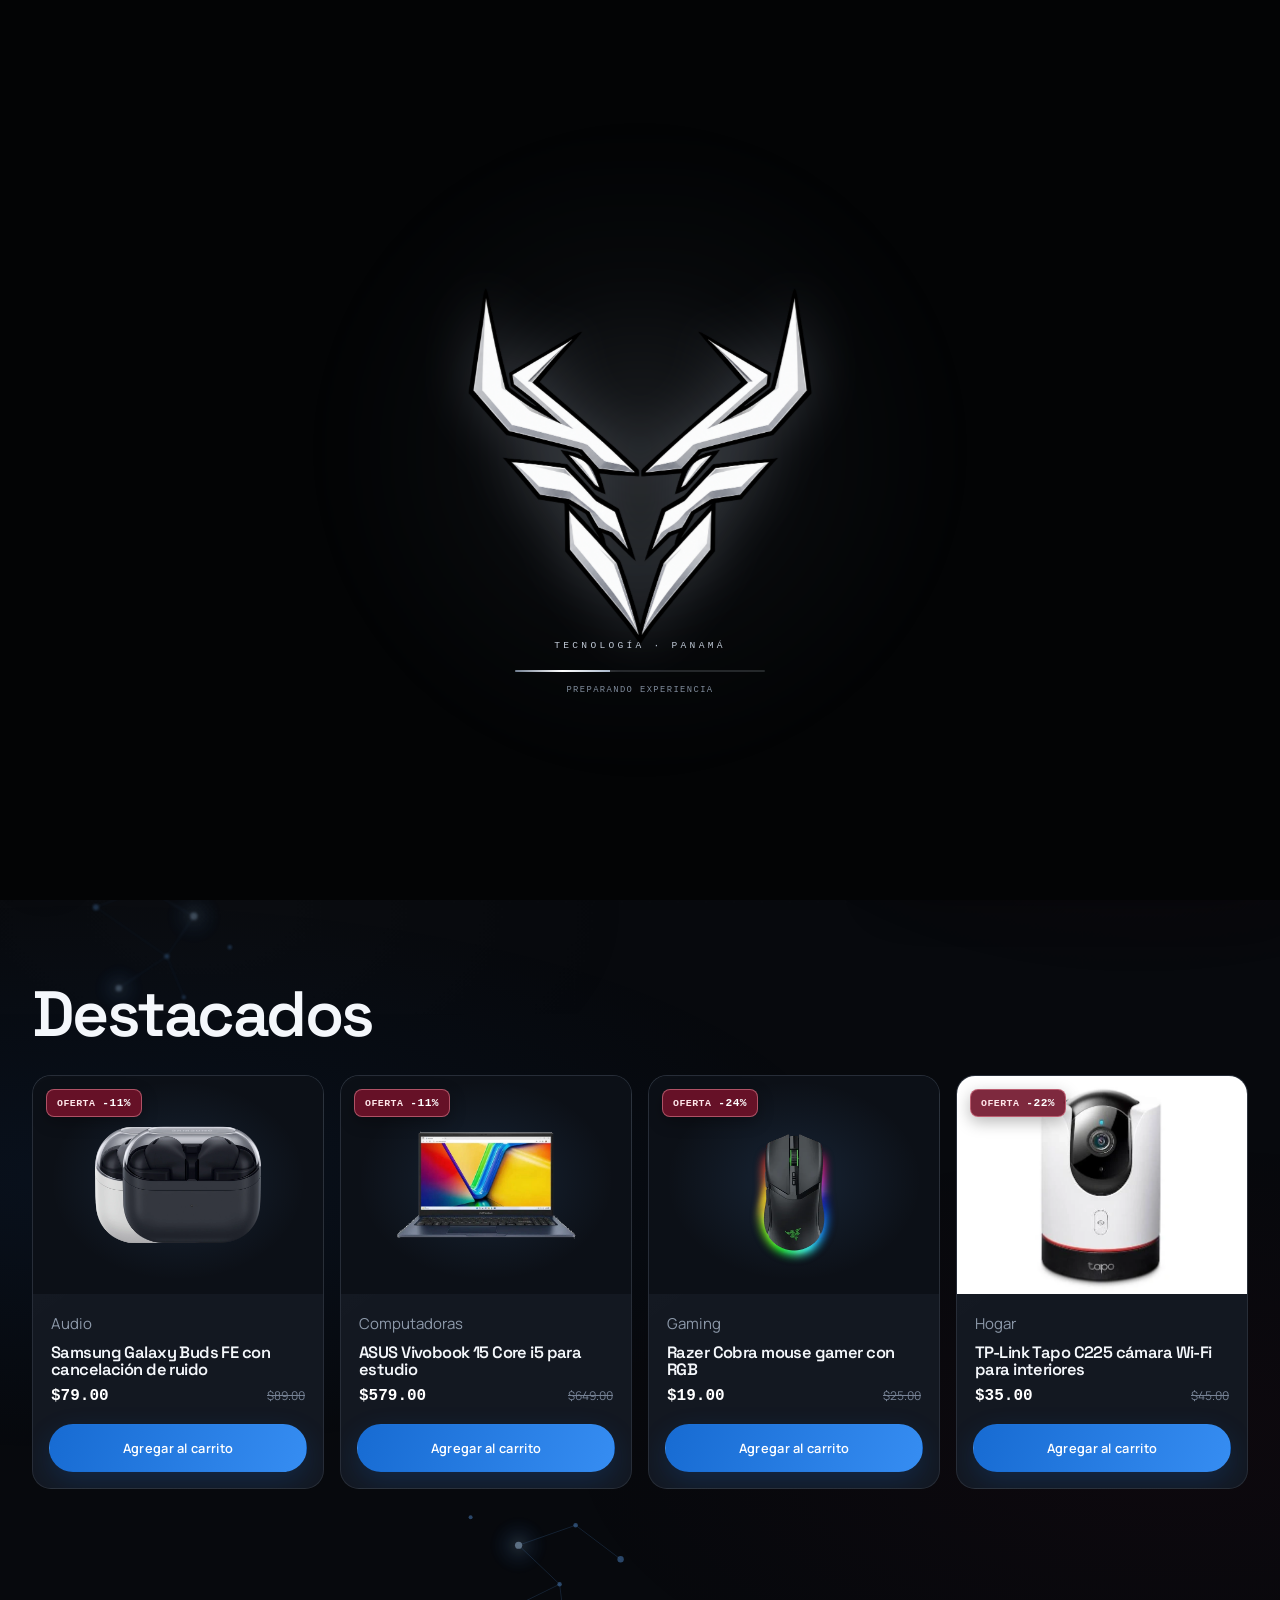
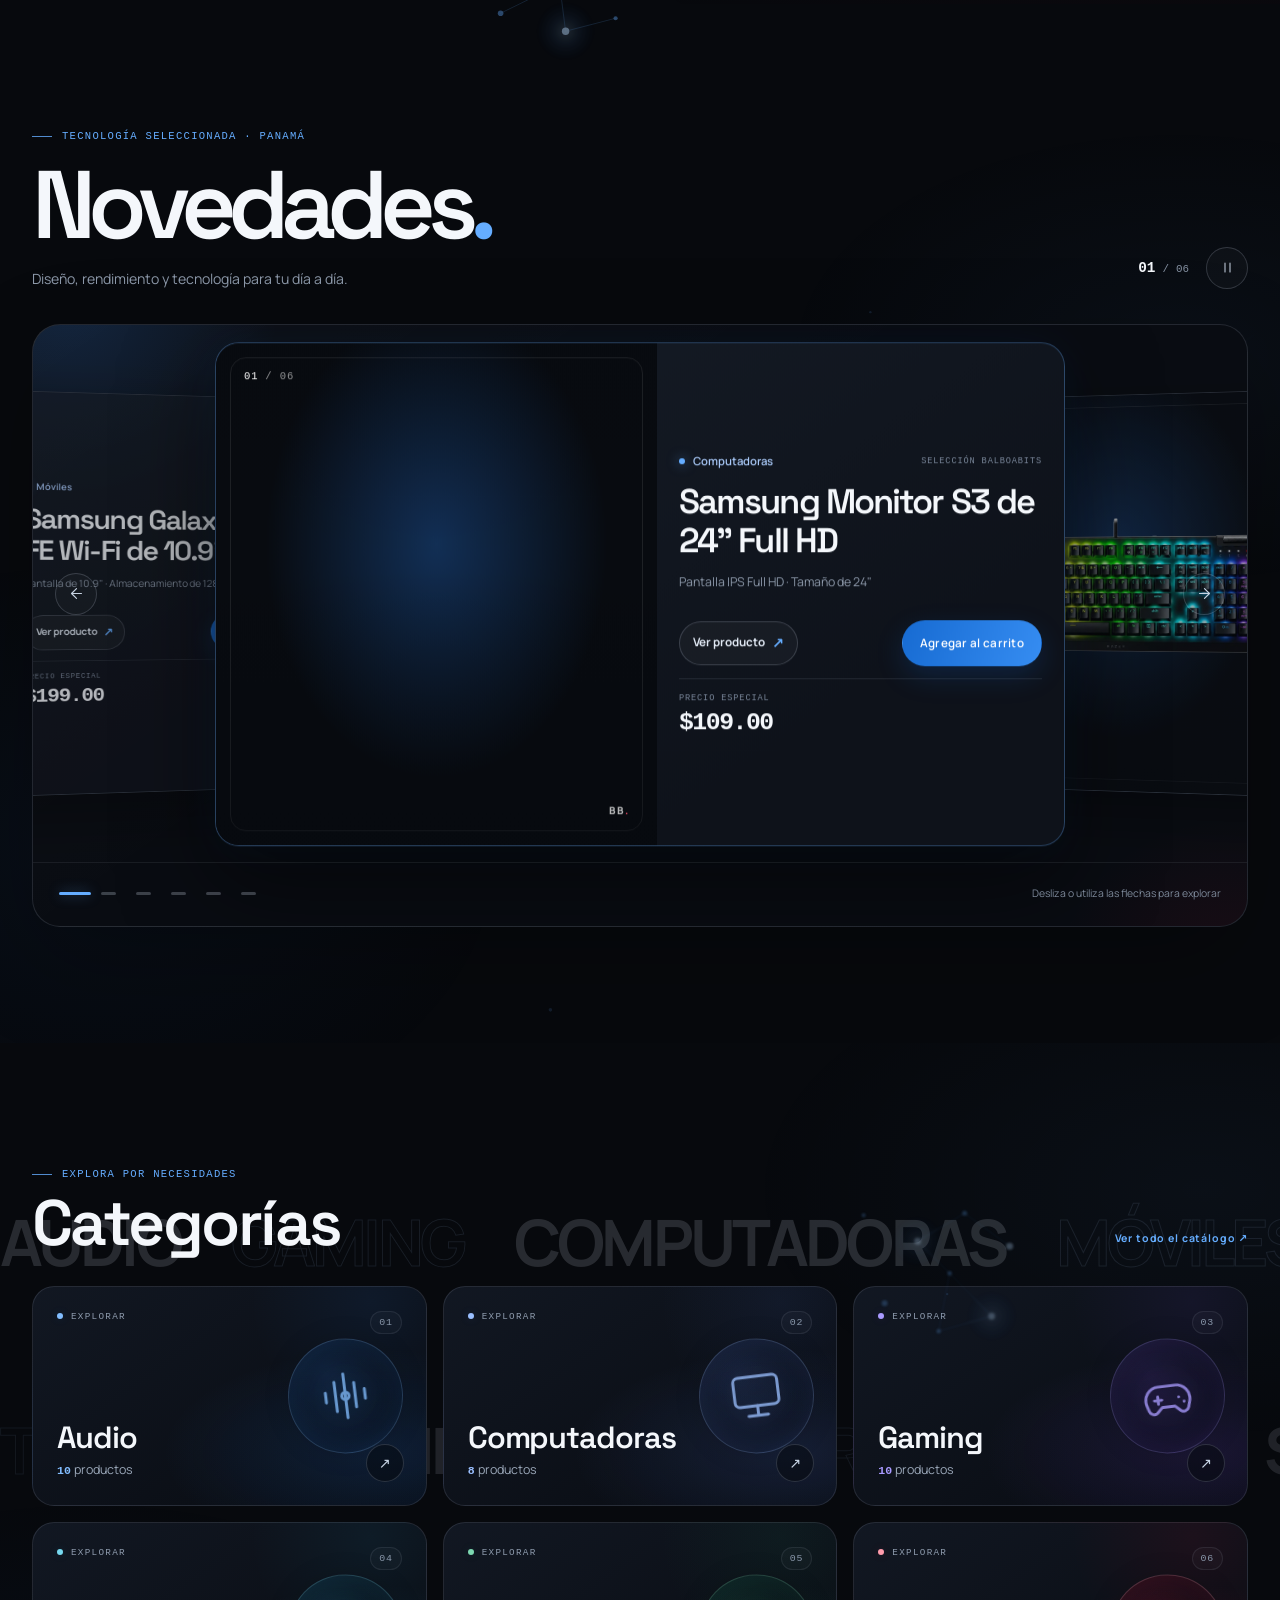
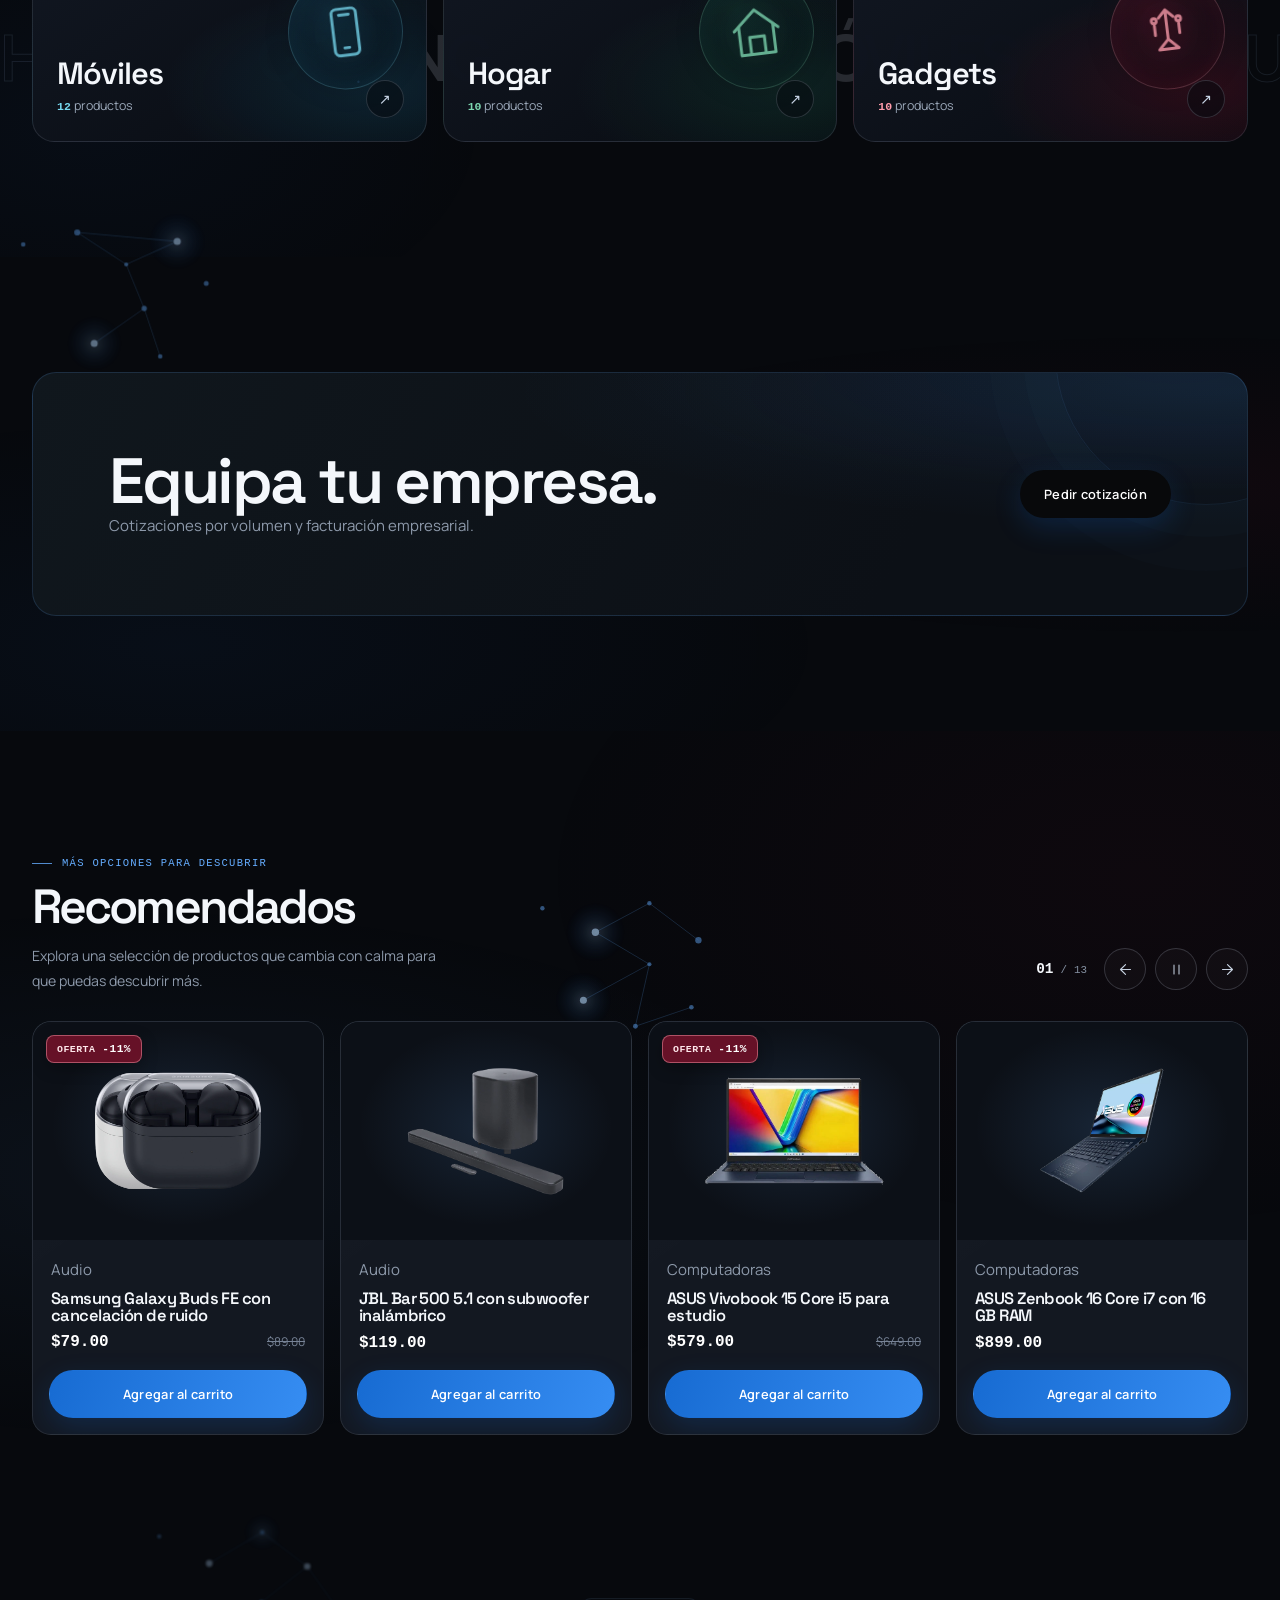
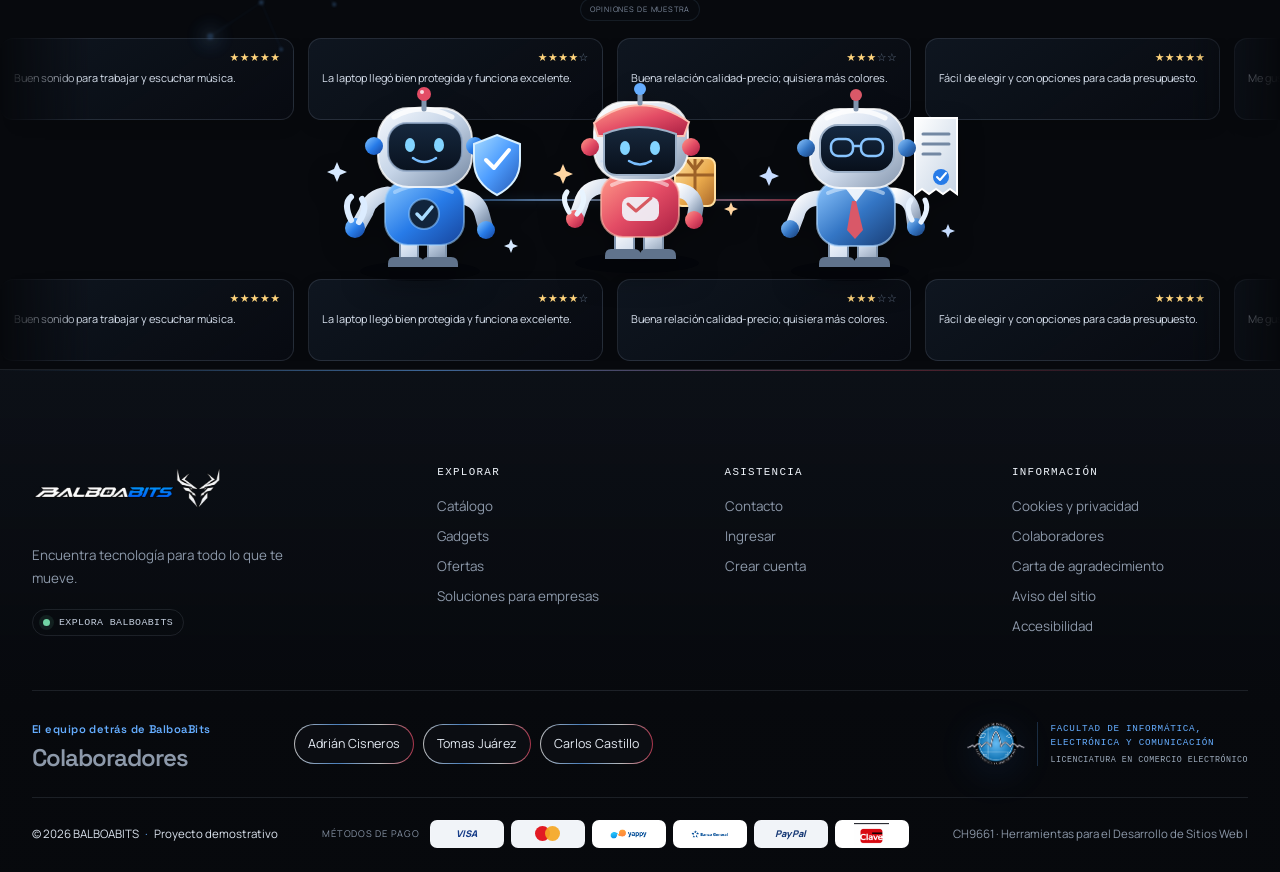
<file: index.html>
<!doctype html>
<html lang="es"><head><meta charset="utf-8"><meta name="viewport" content="width=device-width,initial-scale=1">
<title>Inicio | BALBOABITS</title><meta name="description" content="Tecnología, audio, computadoras y gaming. Descubre una selección de productos con identidad panameña."><meta property="og:title" content="Inicio | BALBOABITS"><meta property="og:description" content="Tecnología, audio, computadoras y gaming. Descubre una selección de productos con identidad panameña."><meta name="theme-color" content="#07090d">
<link rel="icon" type="image/png" sizes="96x96" href="images/brand/deer-favicon.png">
<link rel="preconnect" href="https://fonts.googleapis.com">
<link rel="preconnect" href="https://fonts.gstatic.com" crossorigin>
<link href="https://fonts.googleapis.com/css2?family=Manrope:wght@400;500;600;700;800&family=Space+Grotesk:wght@500;600;700&display=swap" rel="stylesheet">
<link rel="stylesheet" href="css/styles.css"><script>
/* Se repite al entrar al sitio, pero no al navegar entre sus páginas. */
try {
  const sameSiteReferrer = document.referrer
    ? new URL(document.referrer).origin === location.origin
    : location.protocol === 'file:';
  if (sessionStorage.getItem('bbIntroPlayed') === '1' && sameSiteReferrer) {
    document.documentElement.classList.add('bb-intro-seen');
  } else {
    sessionStorage.setItem('bbIntroPlayed', '1');
  }
} catch (_) {}
</script>
</head>
<body data-page="index">
<div id="site-preloader" class="site-preloader" role="status" aria-live="polite" aria-label="Cargando BALBOABITS">
  <div class="preloader-aura" aria-hidden="true"></div>
  <div class="preloader-content">
    <div class="preloader-stage preloader-stage-brand" aria-hidden="false">
      <img src="images/brand/balboabits-full-logo.webp" alt="BALBOABITS" class="preloader-full-logo" width="900" height="300" fetchpriority="high">
      <span class="preloader-sheen" aria-hidden="true"></span>
    </div>
    <div class="preloader-stage preloader-stage-deer" aria-hidden="true">
      <img src="images/brand/deer-emblem.webp" alt="Emblema del venado BALBOABITS" class="preloader-deer" width="600" height="606">
    </div>
    <p class="preloader-kicker">TECNOLOGÍA · PANAMÁ</p>
    <div class="preloader-progress" aria-hidden="true"><span></span></div>
    <p class="preloader-status">PREPARANDO EXPERIENCIA</p>
  </div>
</div>
<main id="main"></main><script src="js/app.js" defer></script></body></html>
</file>
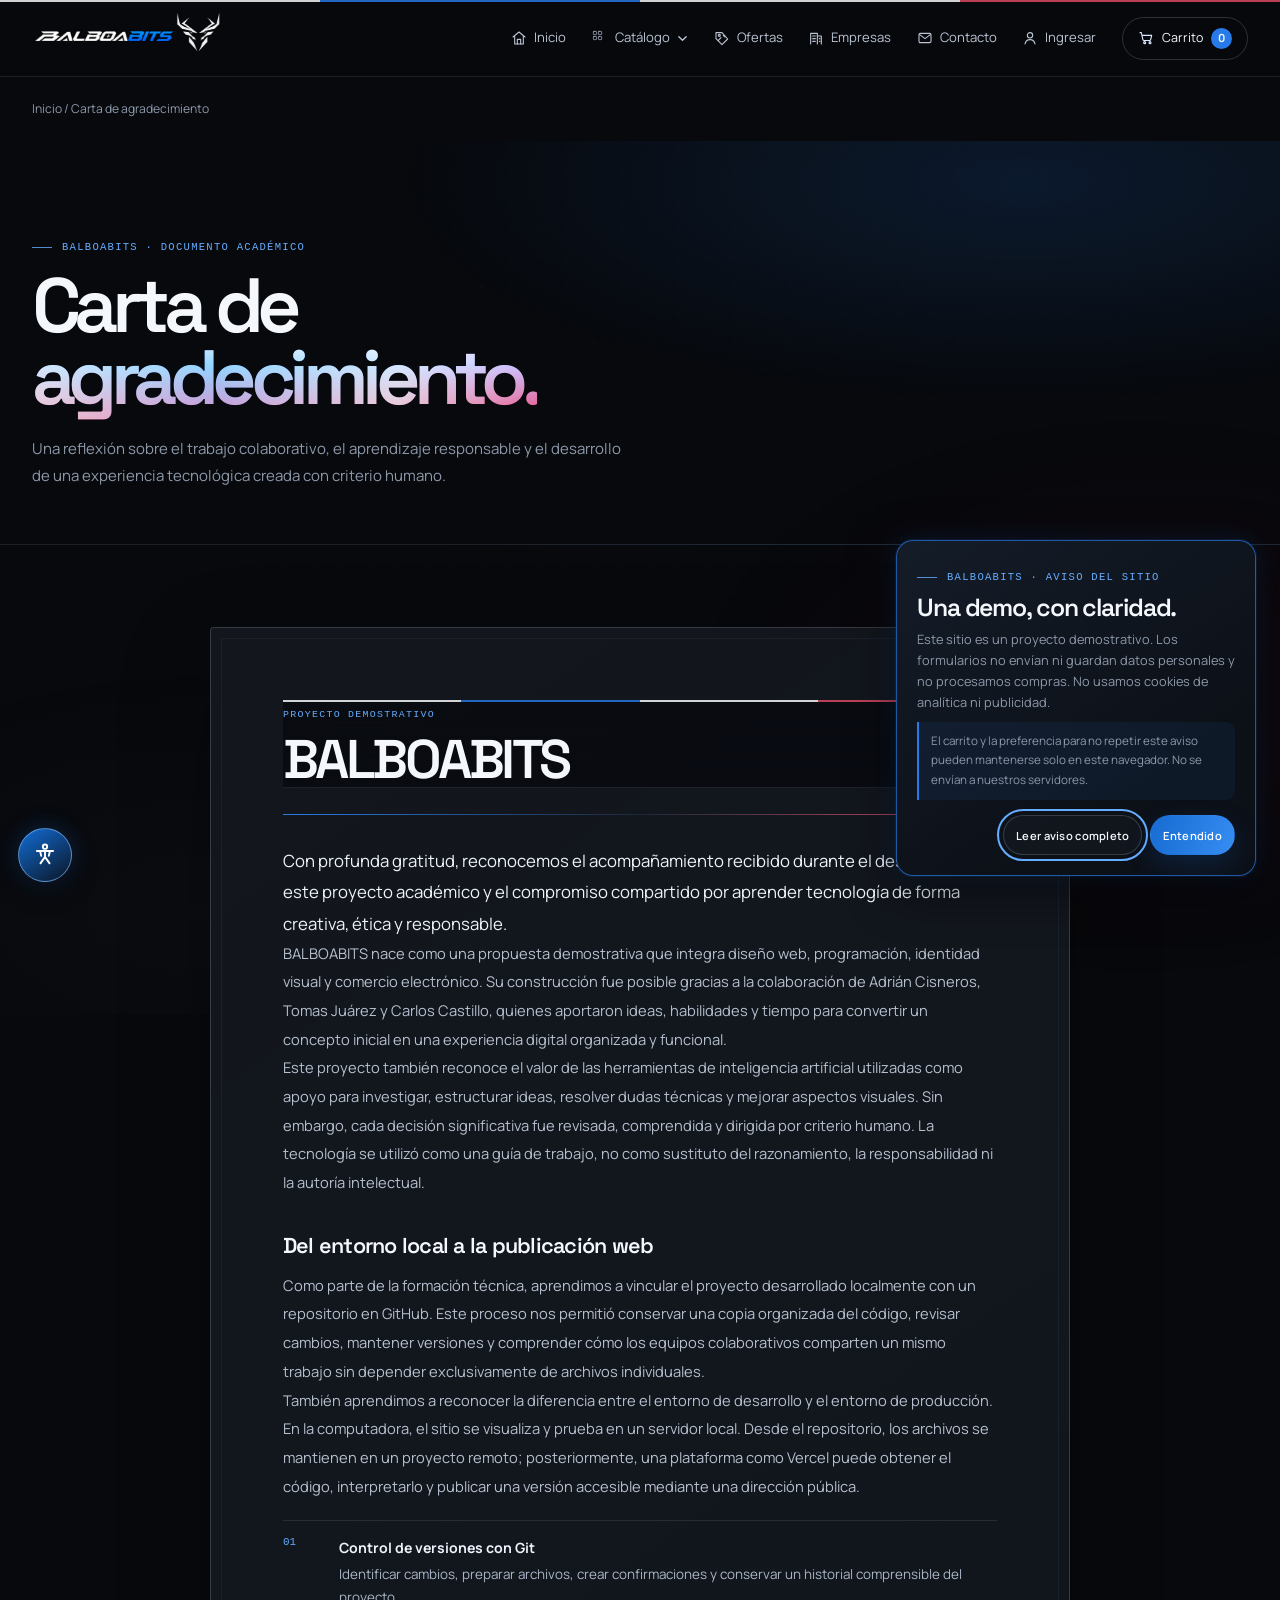
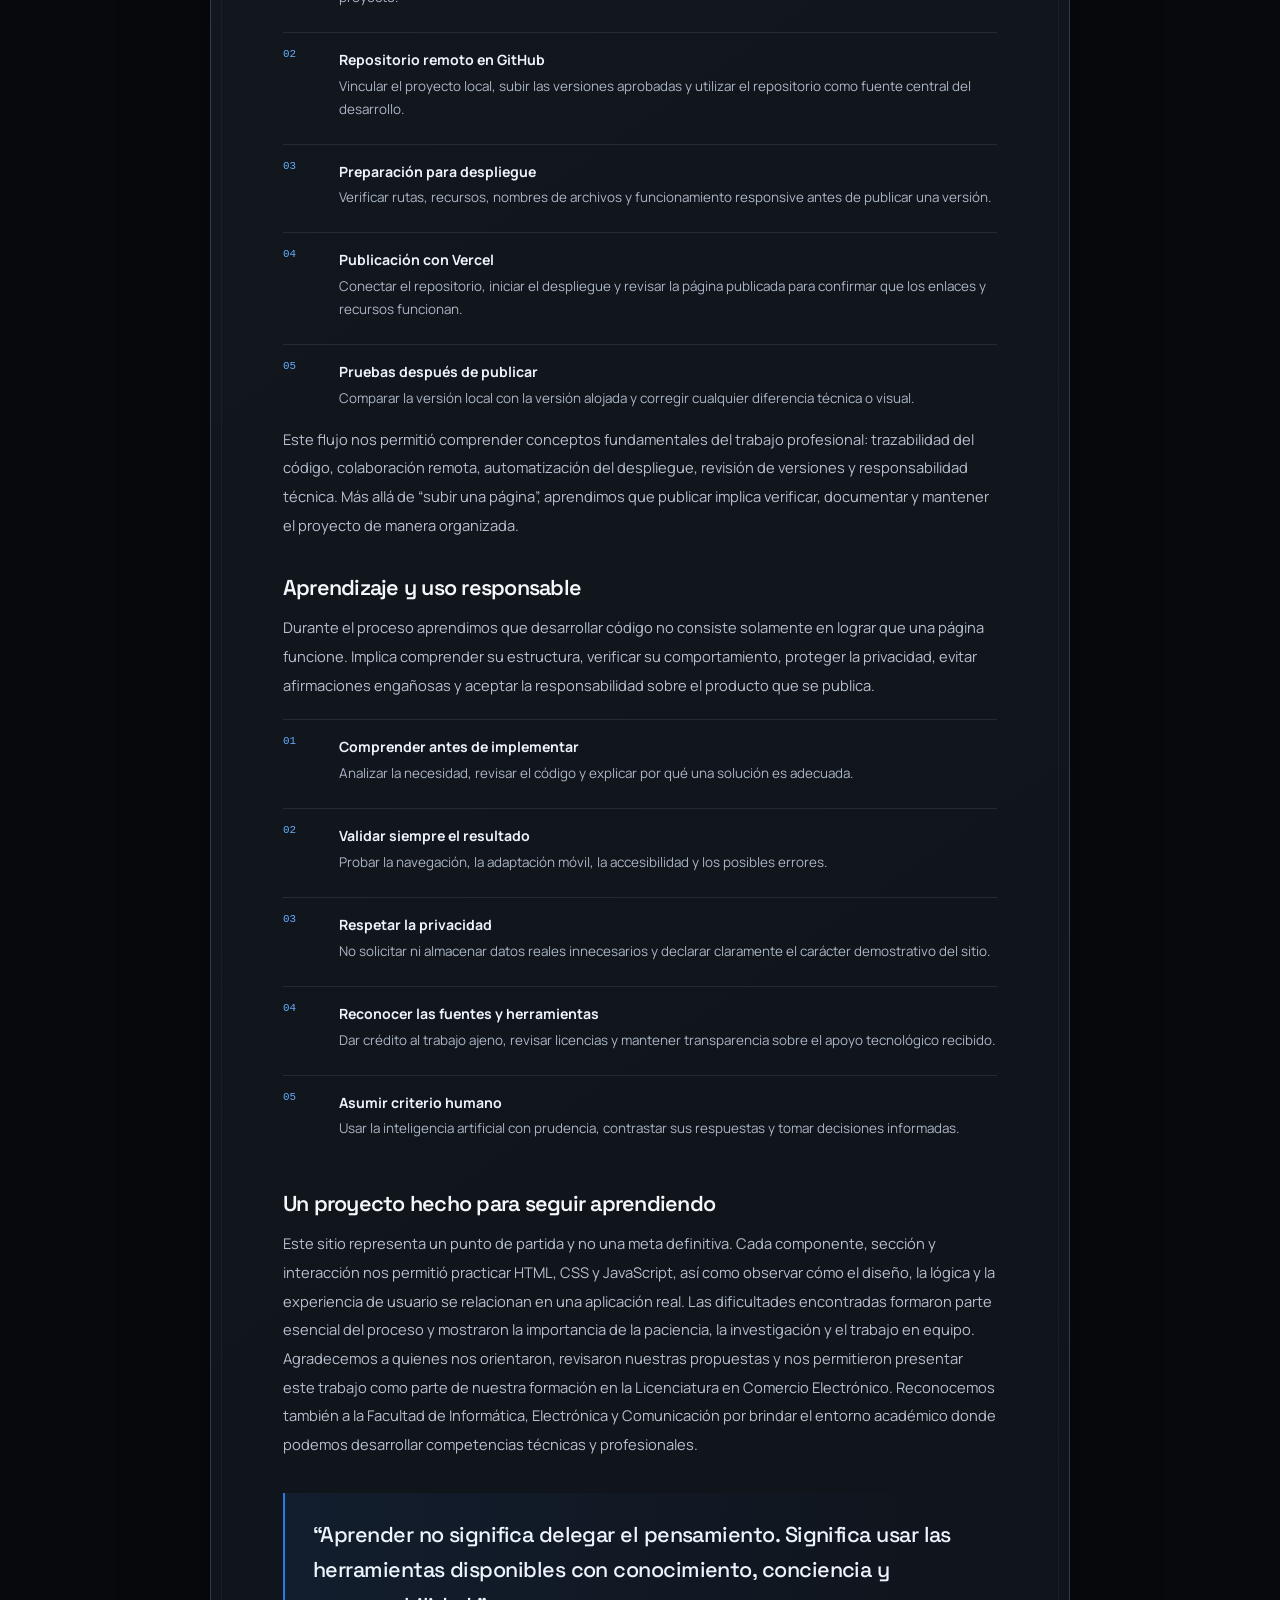
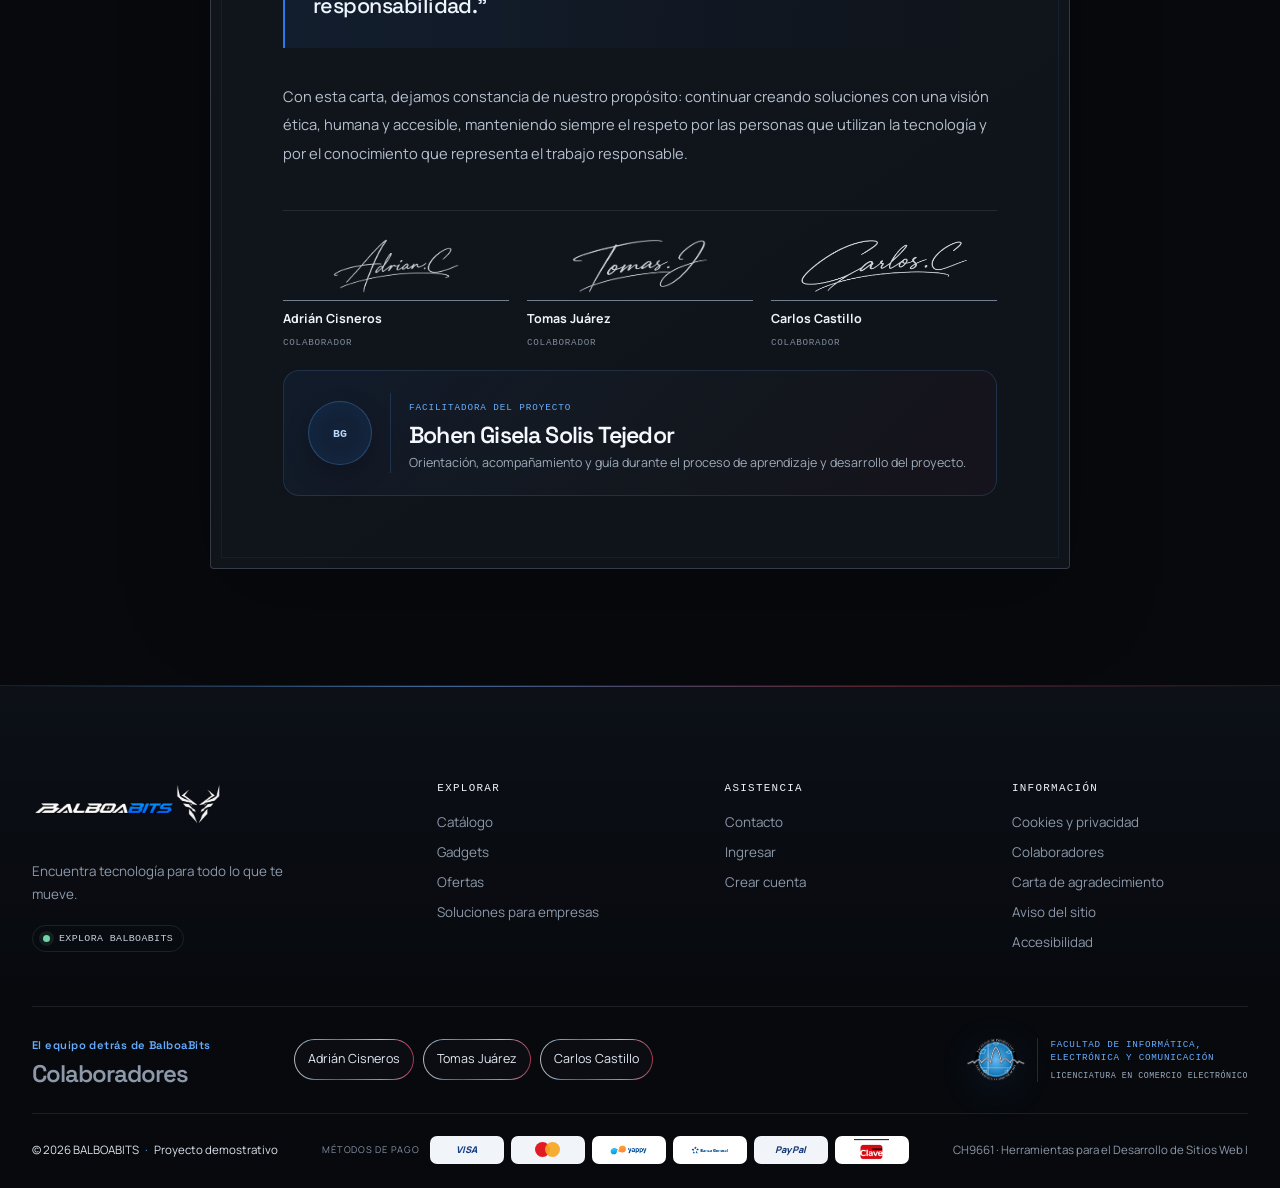
<file: agradecimiento.html>
<!doctype html>
<html lang="es">
<head>
  <meta charset="utf-8">
  <meta name="viewport" content="width=device-width,initial-scale=1">
  <title>Carta de agradecimiento | BALBOABITS</title>
  <meta name="description" content="Carta académica de agradecimiento sobre el trabajo colaborativo y el desarrollo responsable de BALBOABITS.">
  <meta name="theme-color" content="#07090d">
  <link rel="icon" type="image/png" sizes="96x96" href="images/brand/deer-favicon.png">
  <link rel="preconnect" href="https://fonts.googleapis.com">
  <link rel="preconnect" href="https://fonts.gstatic.com" crossorigin>
  <link href="https://fonts.googleapis.com/css2?family=Manrope:wght@400;500;600;700;800&family=Space+Grotesk:wght@500;600;700&display=swap" rel="stylesheet">
  <link rel="stylesheet" href="css/styles.css?v=20261121">
</head>
<body data-page="agradecimiento">
  <main id="main"></main>
  <script src="js/app.js?v=20261121" defer></script>
</body>
</html>
</file>
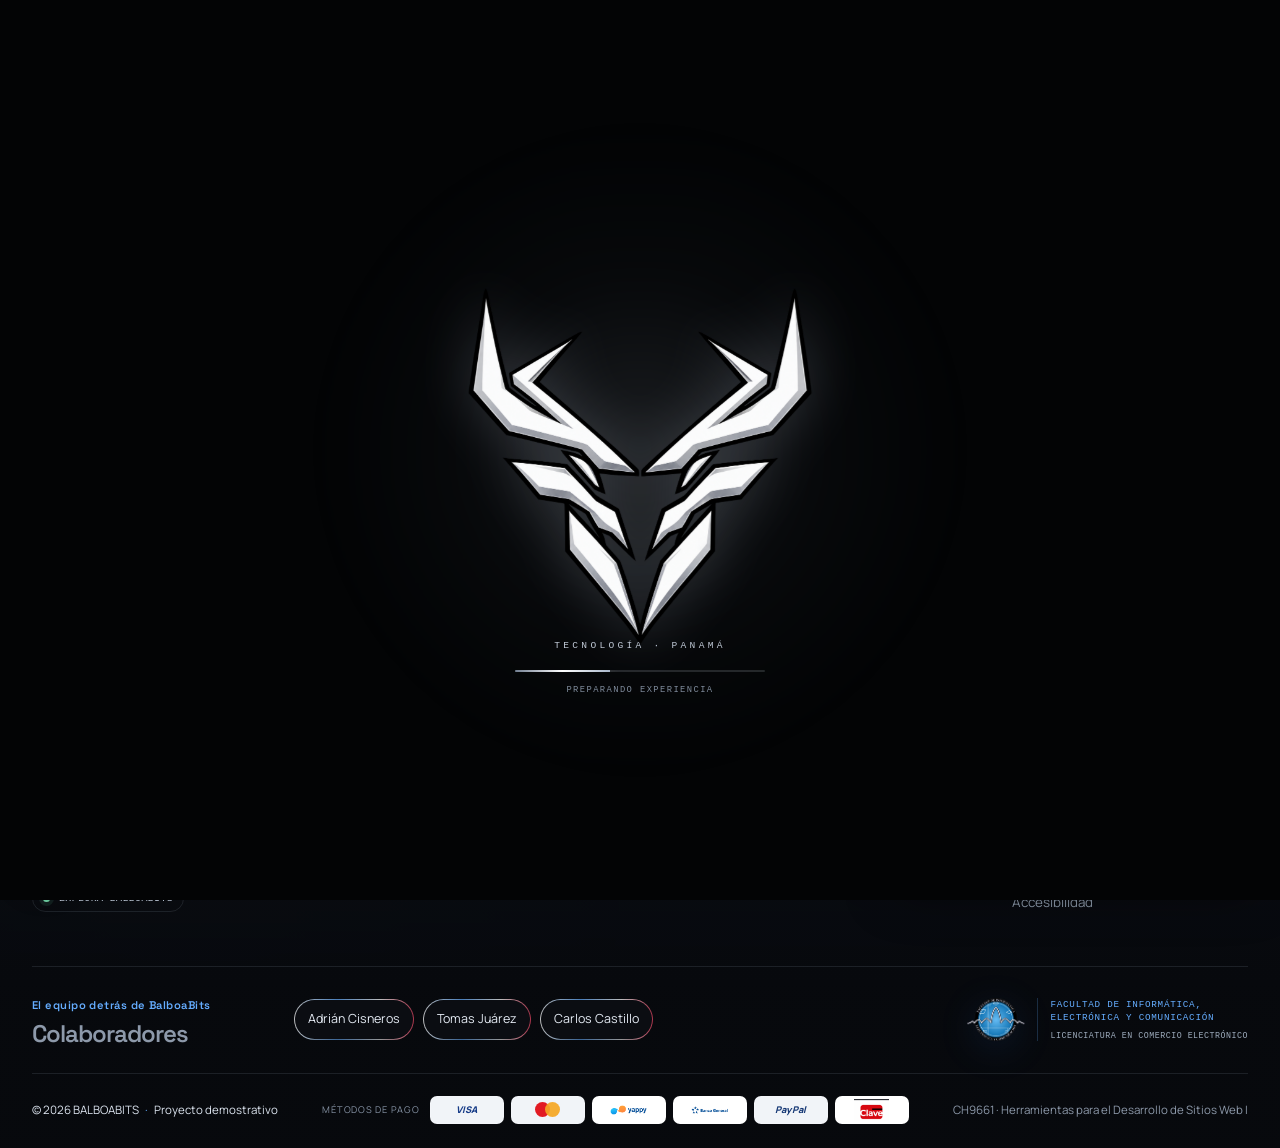
<file: carrito.html>
<!doctype html>
<html lang="es"><head><meta charset="utf-8"><meta name="viewport" content="width=device-width,initial-scale=1">
<title>Carrito | BALBOABITS</title><meta name="description" content="Tu carrito de compras"><meta property="og:title" content="Carrito | BALBOABITS"><meta property="og:description" content="Tu carrito de compras"><meta name="theme-color" content="#07090d">
<link rel="icon" type="image/png" sizes="96x96" href="images/brand/deer-favicon.png">
<link rel="preconnect" href="https://fonts.googleapis.com">
<link rel="preconnect" href="https://fonts.gstatic.com" crossorigin>
<link href="https://fonts.googleapis.com/css2?family=Manrope:wght@400;500;600;700;800&family=Space+Grotesk:wght@500;600;700&display=swap" rel="stylesheet">
<link rel="stylesheet" href="css/styles.css"><script>
/* La intro cinematográfica se reproduce una sola vez por sesión de navegación. */
try {
  const sameSiteReferrer = document.referrer
    ? new URL(document.referrer).origin === location.origin
    : location.protocol === 'file:';
  if (sessionStorage.getItem('bbIntroPlayed') === '1' && sameSiteReferrer) {
    document.documentElement.classList.add('bb-intro-seen');
  } else {
    sessionStorage.setItem('bbIntroPlayed', '1');
  }
} catch (_) {}
</script>
</head>
<body data-page="carrito">
<div id="site-preloader" class="site-preloader" role="status" aria-live="polite" aria-label="Cargando BALBOABITS">
  <div class="preloader-aura" aria-hidden="true"></div>
  <div class="preloader-content">
    <div class="preloader-stage preloader-stage-brand" aria-hidden="false">
      <img src="images/brand/balboabits-full-logo.webp" alt="BALBOABITS" class="preloader-full-logo" width="900" height="300" fetchpriority="high">
      <span class="preloader-sheen" aria-hidden="true"></span>
    </div>
    <div class="preloader-stage preloader-stage-deer" aria-hidden="true">
      <img src="images/brand/deer-emblem.webp" alt="Emblema del venado BALBOABITS" class="preloader-deer" width="600" height="606">
    </div>
    <p class="preloader-kicker">TECNOLOGÍA · PANAMÁ</p>
    <div class="preloader-progress" aria-hidden="true"><span></span></div>
    <p class="preloader-status">PREPARANDO EXPERIENCIA</p>
  </div>
</div>
<main id="main"></main><script src="js/app.js" defer></script></body></html>
</file>
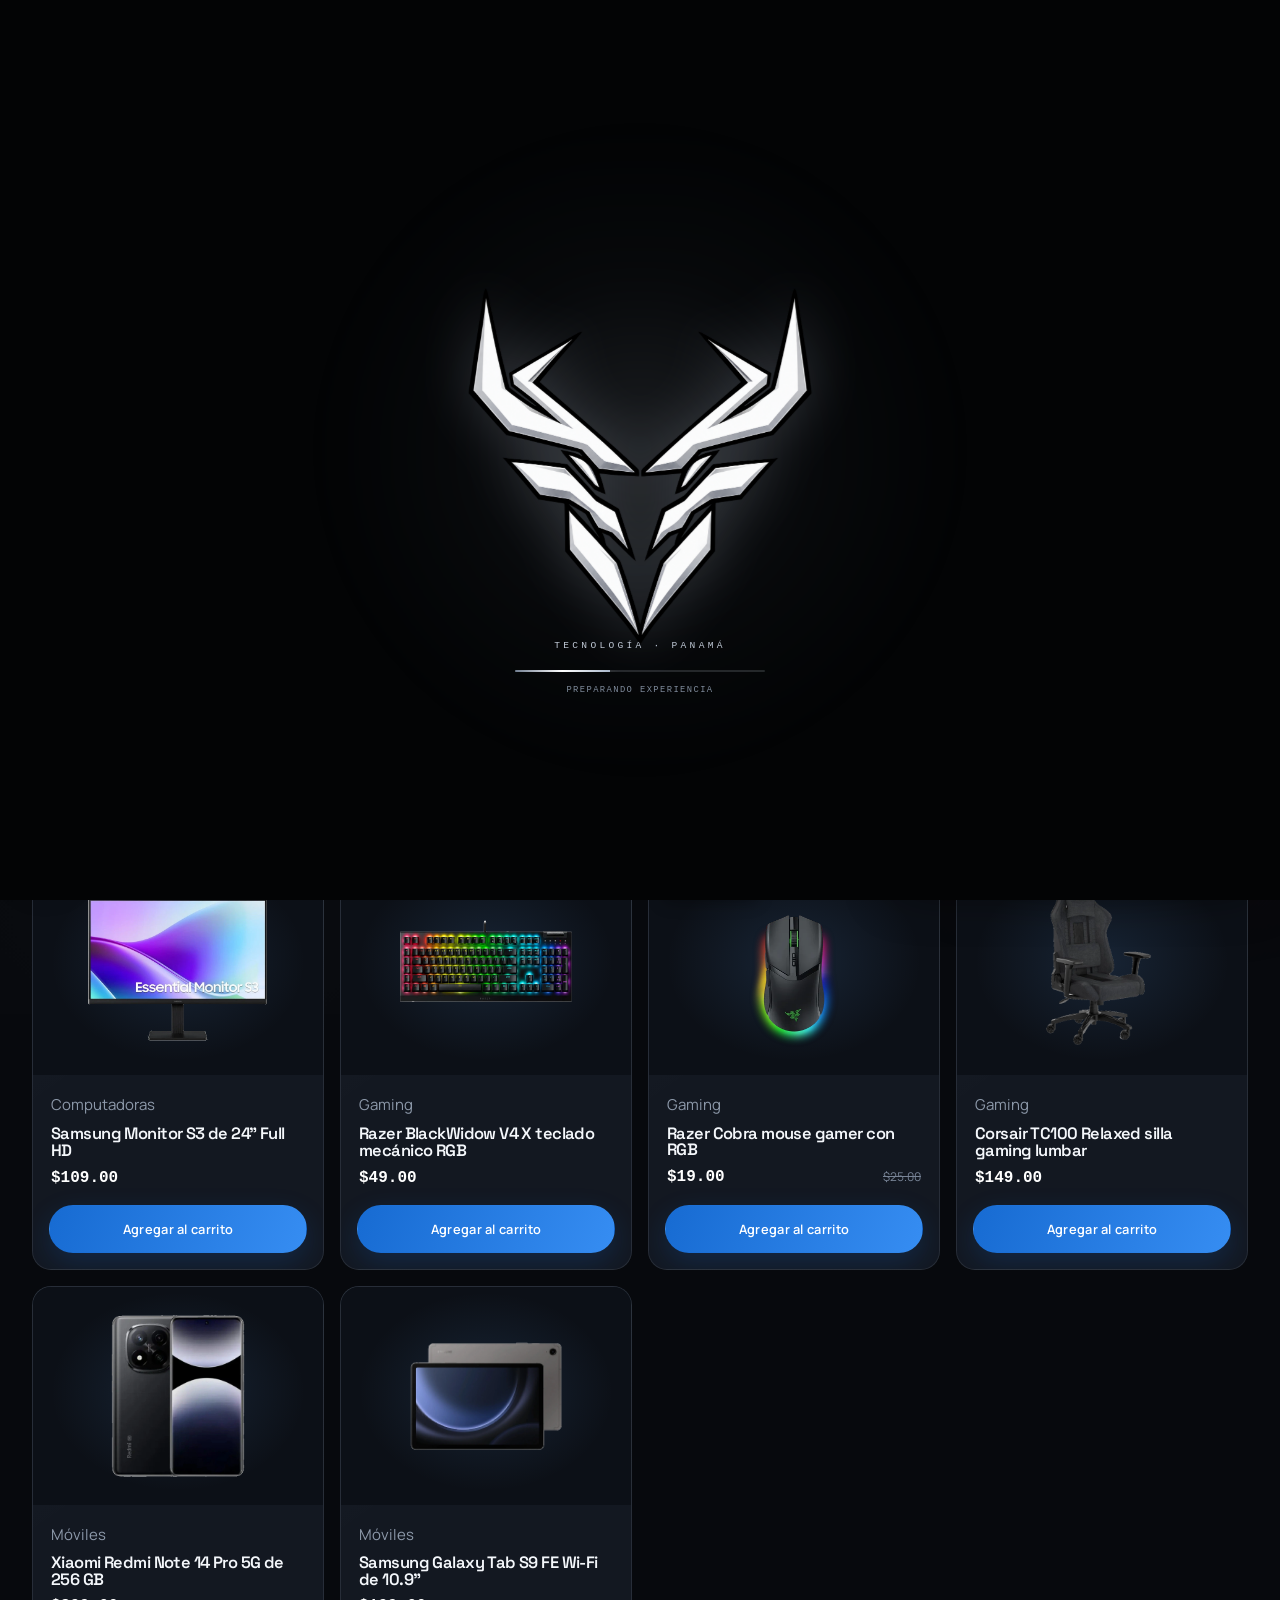
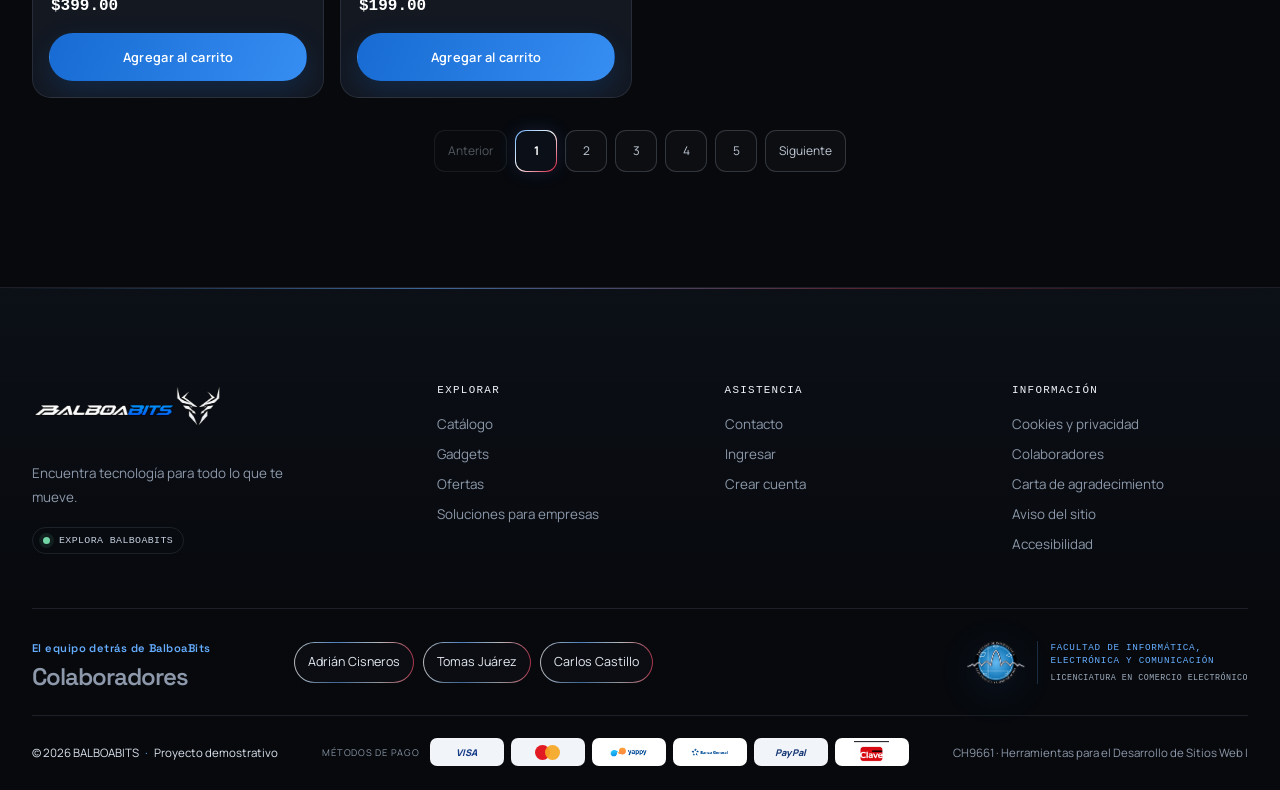
<file: catalogo.html>
<!doctype html>
<html lang="es"><head><meta charset="utf-8"><meta name="viewport" content="width=device-width,initial-scale=1">
<title>Catálogo | BALBOABITS</title><meta name="description" content="Explora todo el catálogo de tecnología"><meta property="og:title" content="Catálogo | BALBOABITS"><meta property="og:description" content="Explora todo el catálogo de tecnología"><meta name="theme-color" content="#07090d">
<link rel="icon" type="image/png" sizes="96x96" href="images/brand/deer-favicon.png">
<link rel="preconnect" href="https://fonts.googleapis.com">
<link rel="preconnect" href="https://fonts.gstatic.com" crossorigin>
<link href="https://fonts.googleapis.com/css2?family=Manrope:wght@400;500;600;700;800&family=Space+Grotesk:wght@500;600;700&display=swap" rel="stylesheet">
<link rel="stylesheet" href="css/styles.css"><script>
/* La intro cinematográfica se reproduce una sola vez por sesión de navegación. */
try {
  const sameSiteReferrer = document.referrer
    ? new URL(document.referrer).origin === location.origin
    : location.protocol === 'file:';
  if (sessionStorage.getItem('bbIntroPlayed') === '1' && sameSiteReferrer) {
    document.documentElement.classList.add('bb-intro-seen');
  } else {
    sessionStorage.setItem('bbIntroPlayed', '1');
  }
} catch (_) {}
</script>
</head>
<body data-page="catalogo">
<div id="site-preloader" class="site-preloader" role="status" aria-live="polite" aria-label="Cargando BALBOABITS">
  <div class="preloader-aura" aria-hidden="true"></div>
  <div class="preloader-content">
    <div class="preloader-stage preloader-stage-brand" aria-hidden="false">
      <img src="images/brand/balboabits-full-logo.webp" alt="BALBOABITS" class="preloader-full-logo" width="900" height="300" fetchpriority="high">
      <span class="preloader-sheen" aria-hidden="true"></span>
    </div>
    <div class="preloader-stage preloader-stage-deer" aria-hidden="true">
      <img src="images/brand/deer-emblem.webp" alt="Emblema del venado BALBOABITS" class="preloader-deer" width="600" height="606">
    </div>
    <p class="preloader-kicker">TECNOLOGÍA · PANAMÁ</p>
    <div class="preloader-progress" aria-hidden="true"><span></span></div>
    <p class="preloader-status">PREPARANDO EXPERIENCIA</p>
  </div>
</div>
<main id="main"></main><script src="js/app.js" defer></script></body></html>
</file>
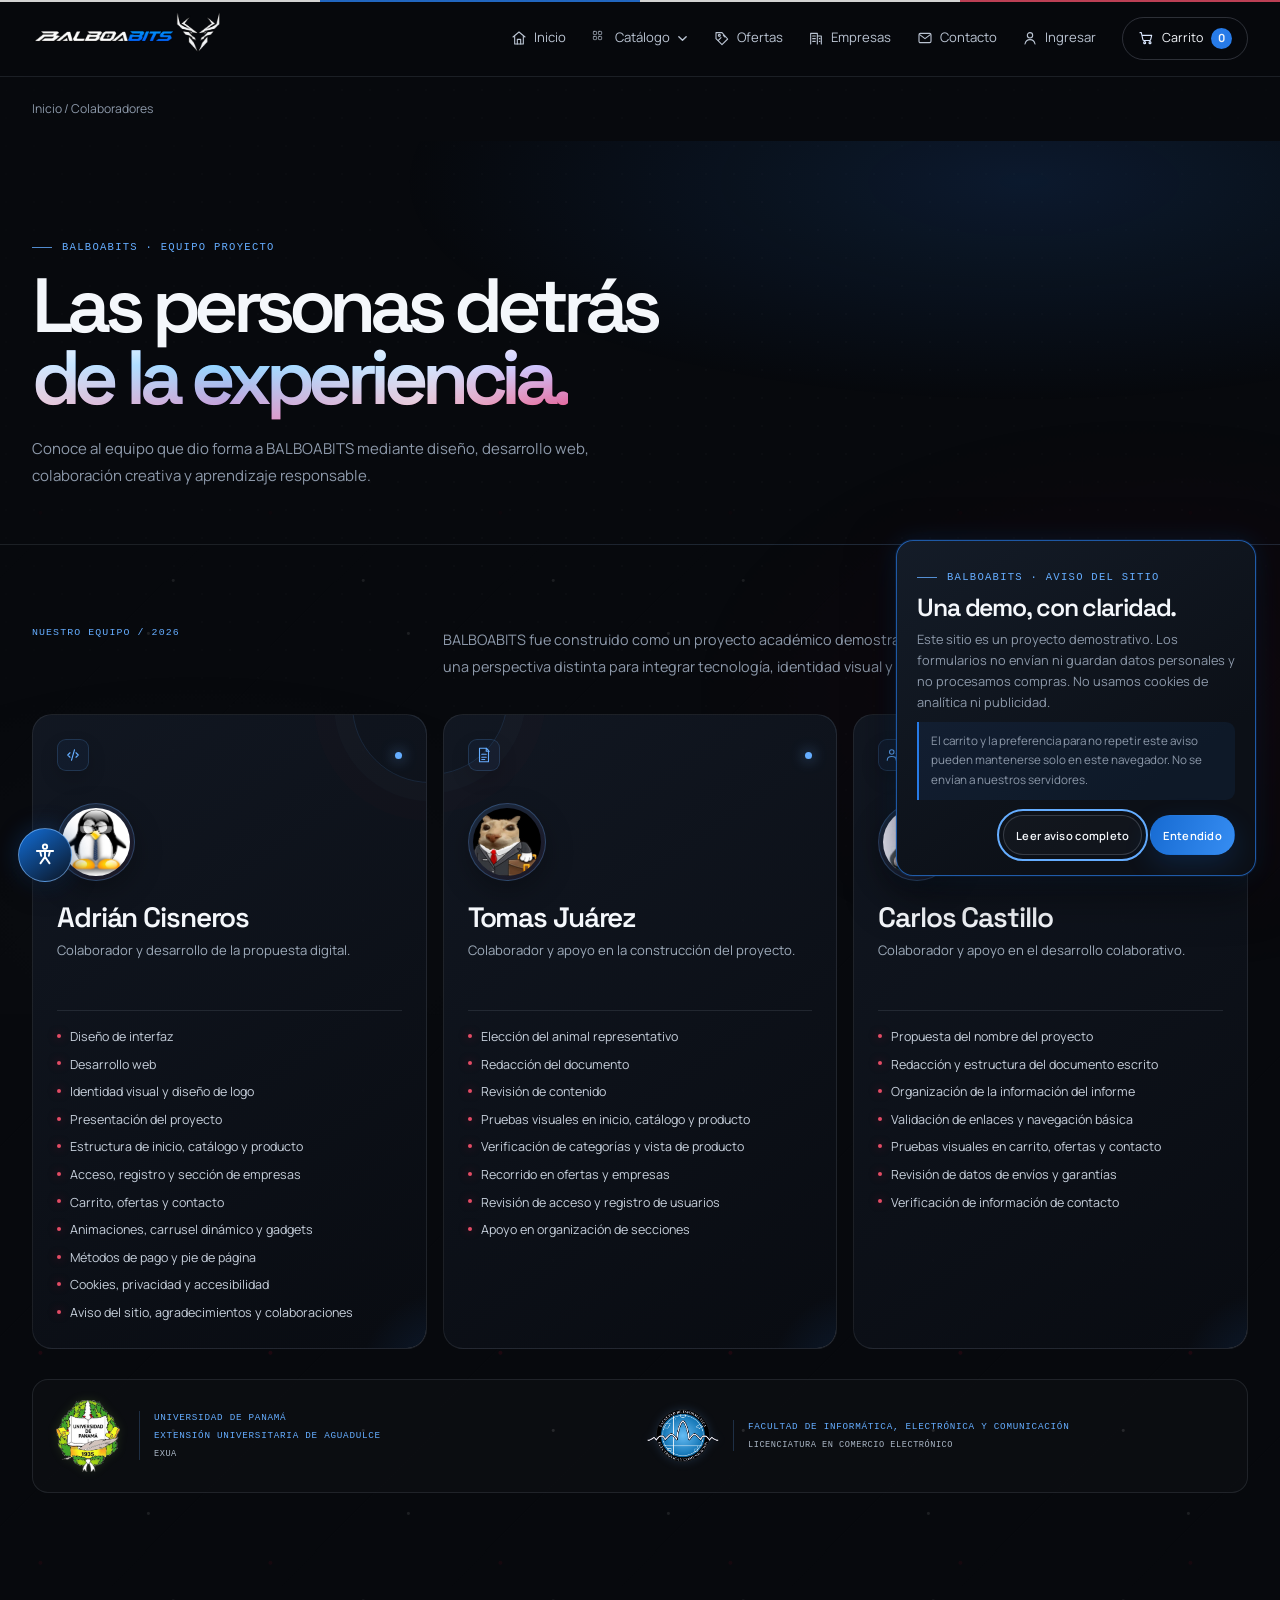
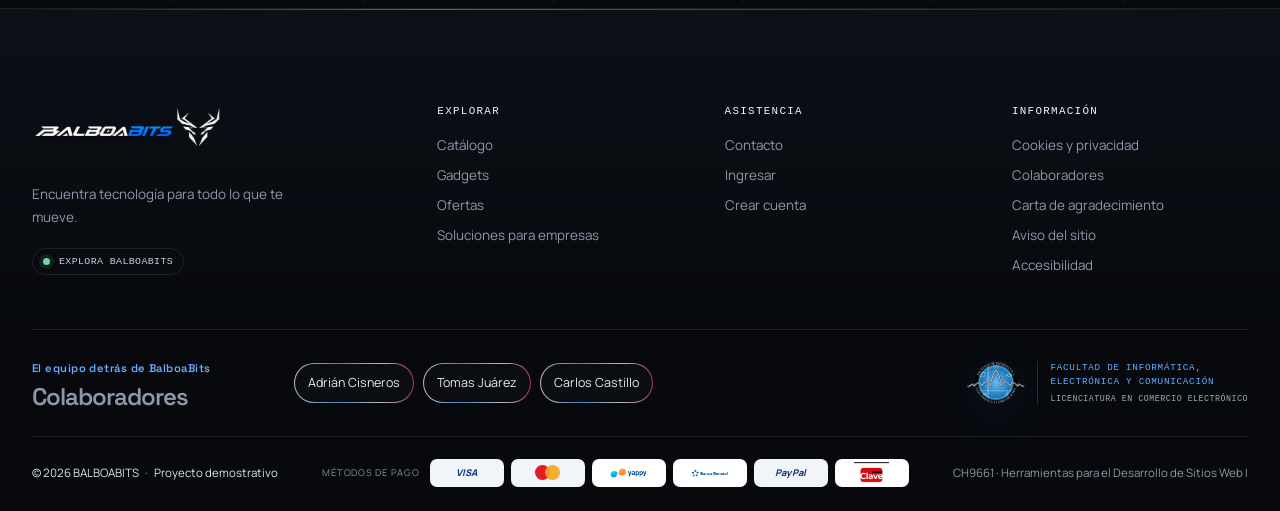
<file: colaboradores.html>
<!doctype html>
<html lang="es">
<head>
  <meta charset="utf-8">
  <meta name="viewport" content="width=device-width,initial-scale=1">
  <title>Colaboradores | BALBOABITS</title>
  <meta name="description" content="Conoce al equipo colaborador del proyecto académico BALBOABITS.">
  <meta name="theme-color" content="#07090d">
  <link rel="icon" type="image/png" sizes="96x96" href="images/brand/deer-favicon.png">
  <link rel="preconnect" href="https://fonts.googleapis.com">
  <link rel="preconnect" href="https://fonts.gstatic.com" crossorigin>
  <link href="https://fonts.googleapis.com/css2?family=Manrope:wght@400;500;600;700;800&family=Space+Grotesk:wght@500;600;700&display=swap" rel="stylesheet">
  <link rel="stylesheet" href="css/styles.css?v=20261121">
</head>
<body data-page="colaboradores">
  <main id="main"></main>
  <script src="js/app.js?v=20261121" defer></script>
</body>
</html>
</file>
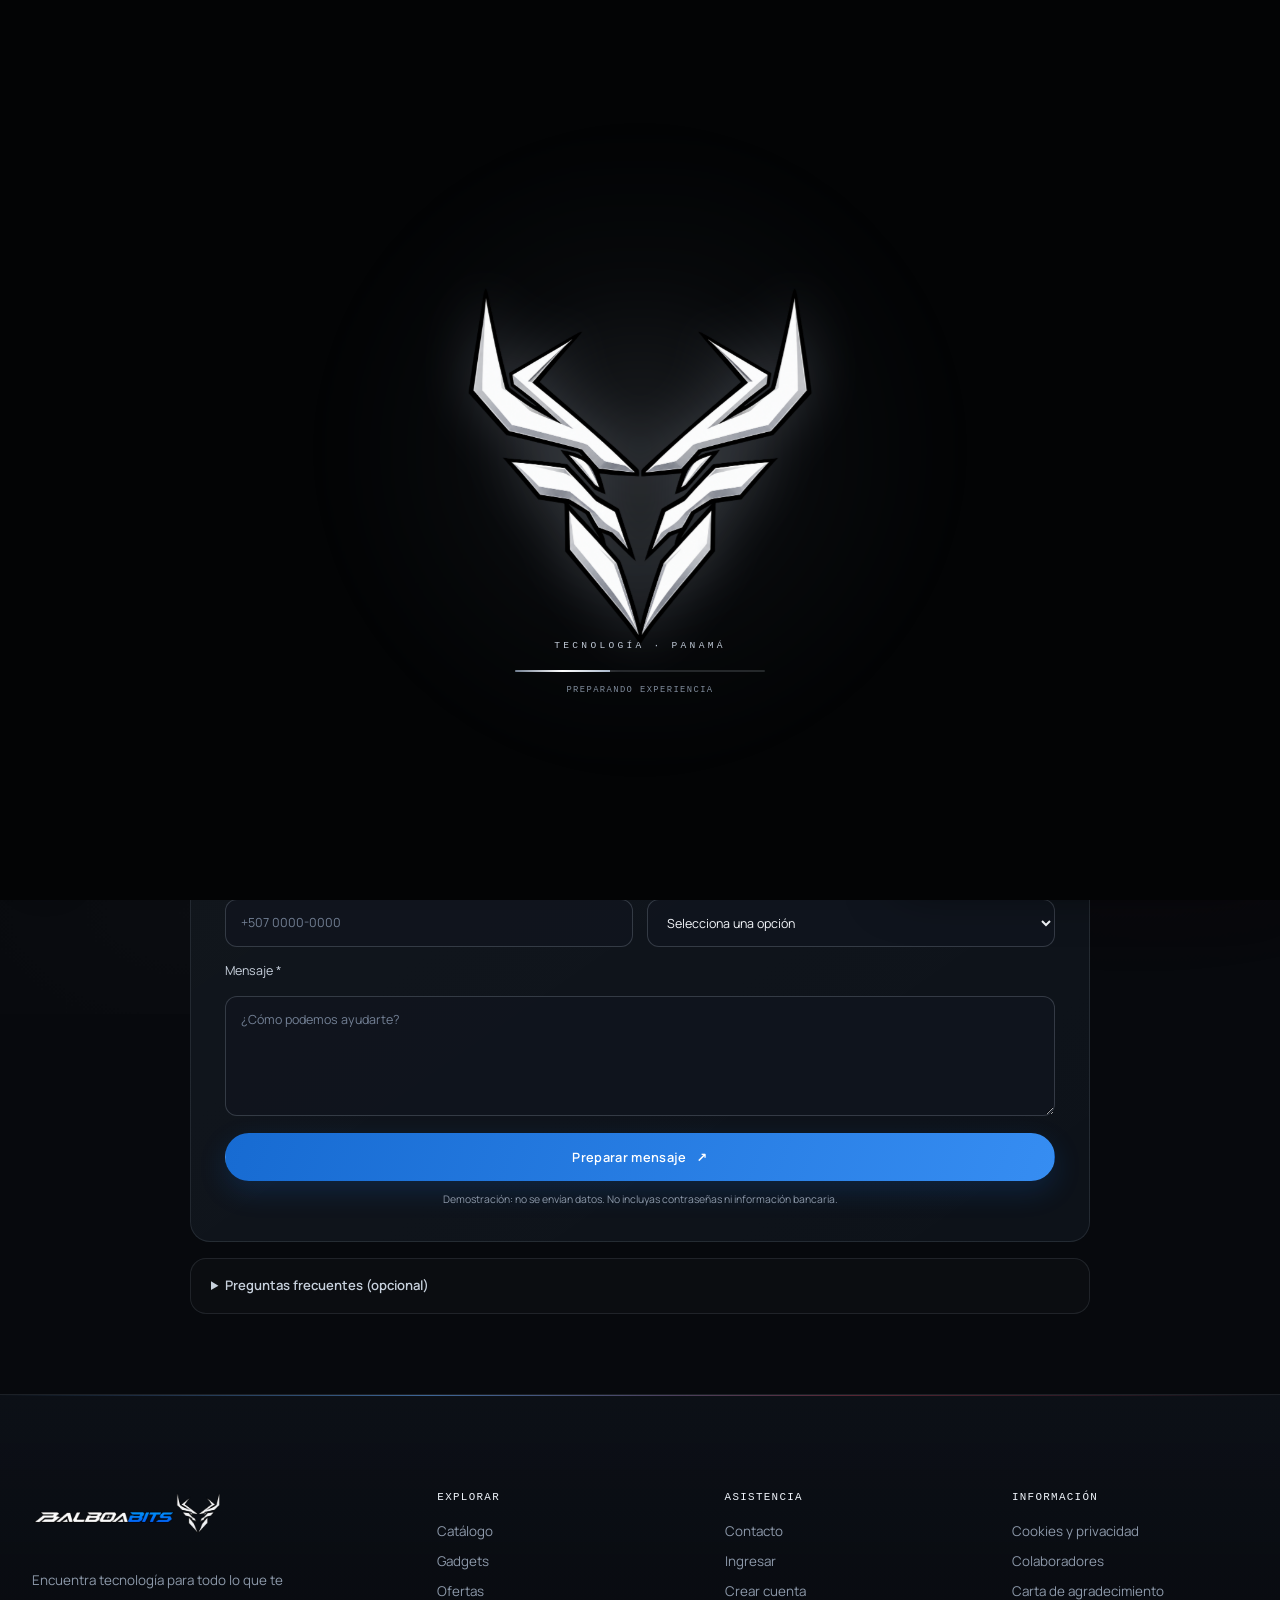
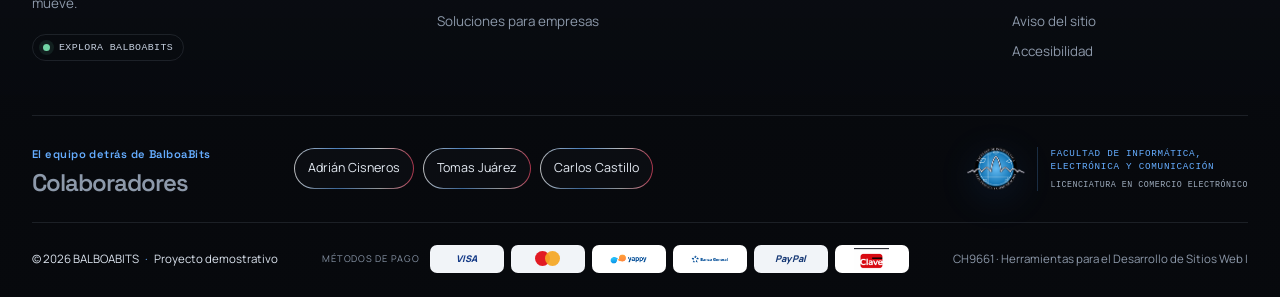
<file: contacto.html>
<!doctype html>
<html lang="es"><head><meta charset="utf-8"><meta name="viewport" content="width=device-width,initial-scale=1">
<title>Contacto | BALBOABITS</title><meta name="description" content="Atención, envíos, garantías y preguntas frecuentes"><meta property="og:title" content="Contacto | BALBOABITS"><meta property="og:description" content="Atención, envíos, garantías y preguntas frecuentes"><meta name="theme-color" content="#07090d">
<link rel="icon" type="image/png" sizes="96x96" href="images/brand/deer-favicon.png">
<link rel="preconnect" href="https://fonts.googleapis.com">
<link rel="preconnect" href="https://fonts.gstatic.com" crossorigin>
<link href="https://fonts.googleapis.com/css2?family=Manrope:wght@400;500;600;700;800&family=Space+Grotesk:wght@500;600;700&display=swap" rel="stylesheet">
<link rel="stylesheet" href="css/styles.css"><script>
/* La intro cinematográfica se reproduce una sola vez por sesión de navegación. */
try {
  const sameSiteReferrer = document.referrer
    ? new URL(document.referrer).origin === location.origin
    : location.protocol === 'file:';
  if (sessionStorage.getItem('bbIntroPlayed') === '1' && sameSiteReferrer) {
    document.documentElement.classList.add('bb-intro-seen');
  } else {
    sessionStorage.setItem('bbIntroPlayed', '1');
  }
} catch (_) {}
</script>
</head>
<body data-page="contacto">
<div id="site-preloader" class="site-preloader" role="status" aria-live="polite" aria-label="Cargando BALBOABITS">
  <div class="preloader-aura" aria-hidden="true"></div>
  <div class="preloader-content">
    <div class="preloader-stage preloader-stage-brand" aria-hidden="false">
      <img src="images/brand/balboabits-full-logo.webp" alt="BALBOABITS" class="preloader-full-logo" width="900" height="300" fetchpriority="high">
      <span class="preloader-sheen" aria-hidden="true"></span>
    </div>
    <div class="preloader-stage preloader-stage-deer" aria-hidden="true">
      <img src="images/brand/deer-emblem.webp" alt="Emblema del venado BALBOABITS" class="preloader-deer" width="600" height="606">
    </div>
    <p class="preloader-kicker">TECNOLOGÍA · PANAMÁ</p>
    <div class="preloader-progress" aria-hidden="true"><span></span></div>
    <p class="preloader-status">PREPARANDO EXPERIENCIA</p>
  </div>
</div>
<main id="main"></main><script src="js/app.js" defer></script></body></html>
</file>
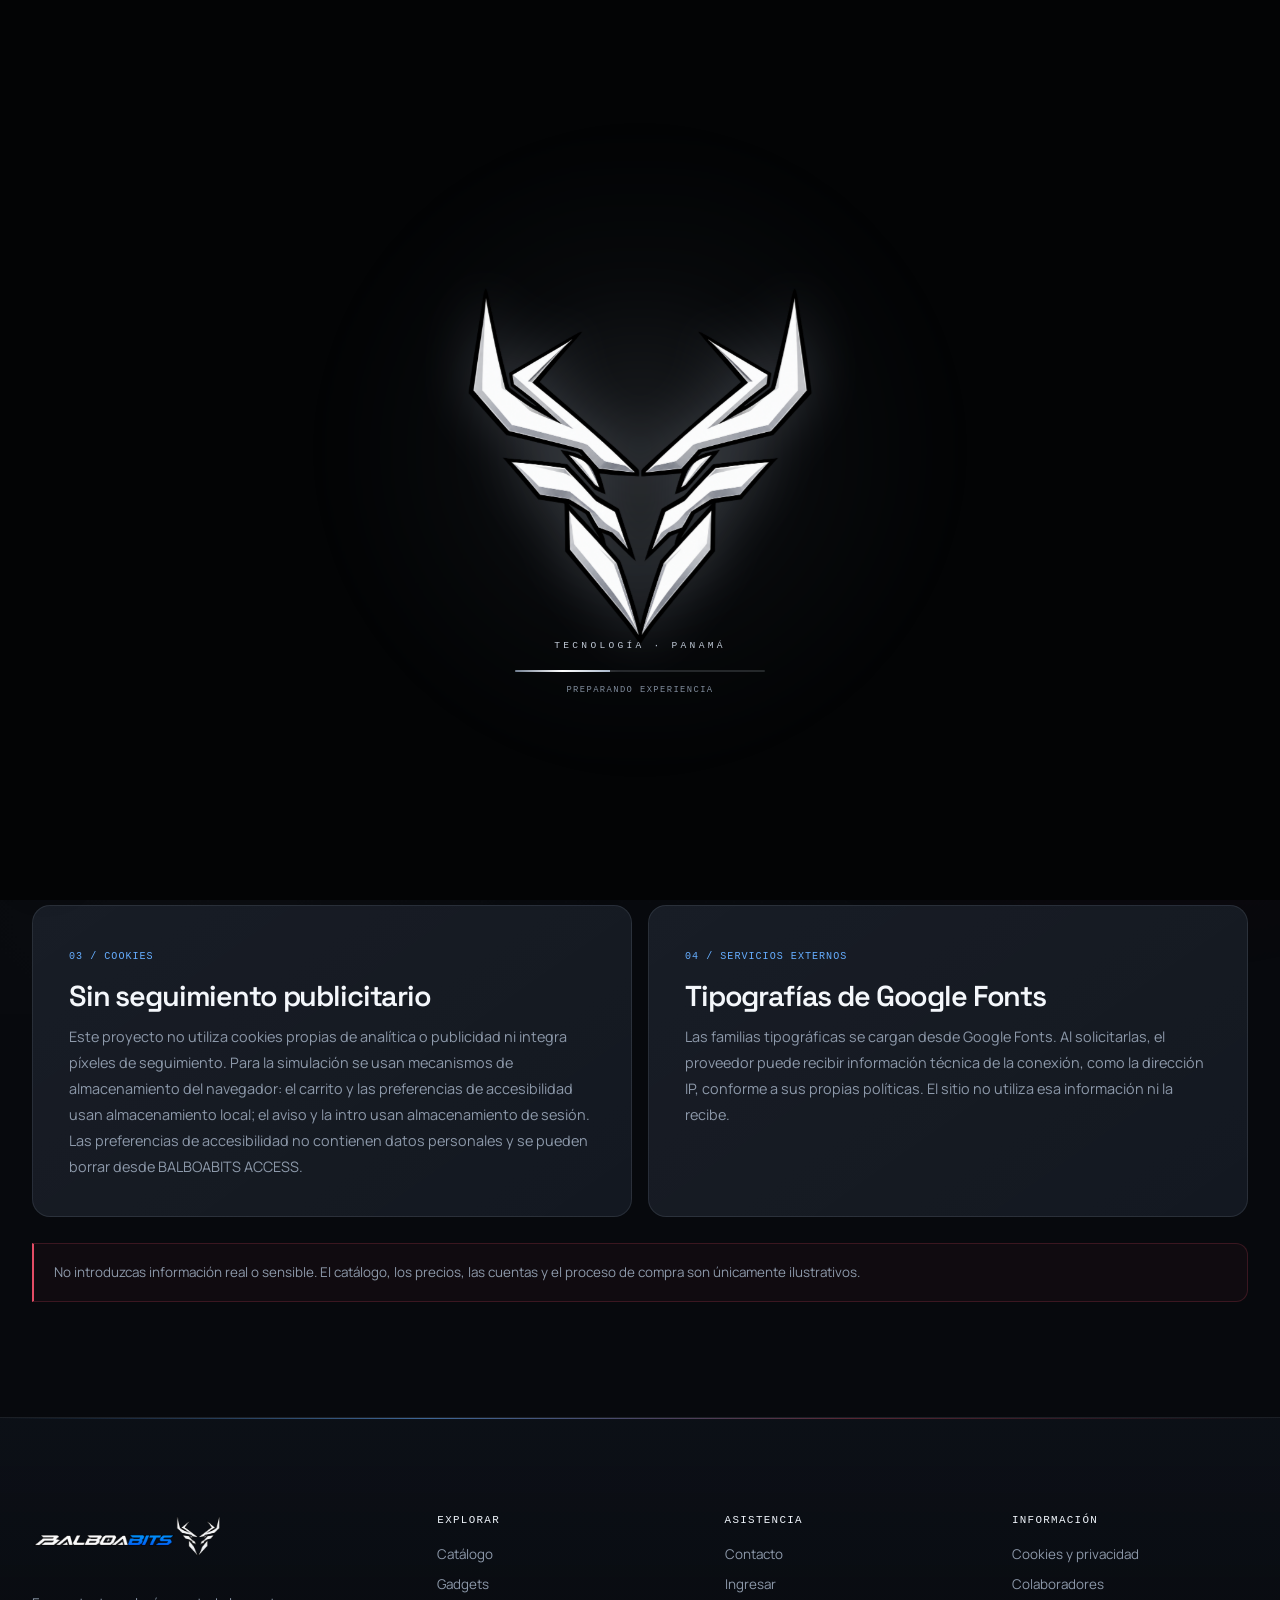
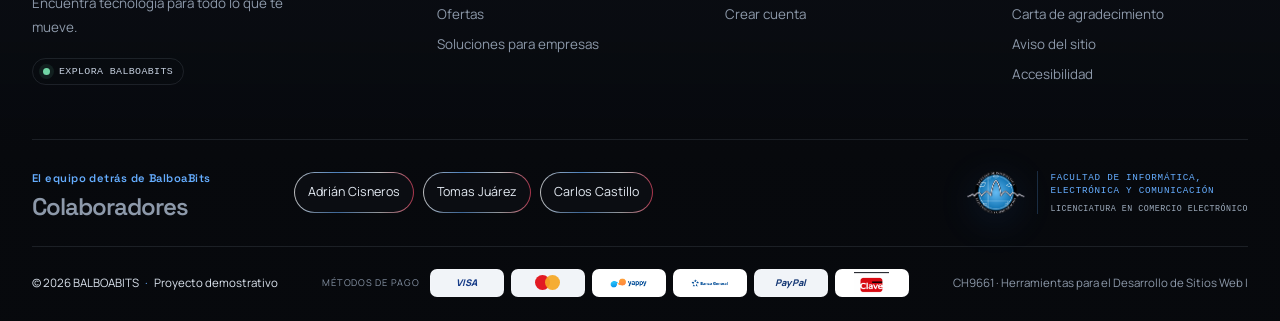
<file: cookies.html>
<!doctype html>
<html lang="es"><head><meta charset="utf-8"><meta name="viewport" content="width=device-width,initial-scale=1">
<title>Cookies y privacidad | BALBOABITS</title><meta name="description" content="Información sobre cookies, almacenamiento del navegador y tratamiento de datos en la demostración BALBOABITS."><meta property="og:title" content="Cookies y privacidad | BALBOABITS"><meta property="og:description" content="Conoce qué información se utiliza y qué datos no se guardan en la demostración BALBOABITS."><meta name="theme-color" content="#07090d">
<link rel="icon" type="image/png" sizes="96x96" href="images/brand/deer-favicon.png">
<link rel="preconnect" href="https://fonts.googleapis.com">
<link rel="preconnect" href="https://fonts.gstatic.com" crossorigin>
<link href="https://fonts.googleapis.com/css2?family=Manrope:wght@400;500;600;700;800&family=Space+Grotesk:wght@500;600;700&display=swap" rel="stylesheet">
<link rel="stylesheet" href="css/styles.css"><script>
try {
  const sameSiteReferrer = document.referrer
    ? new URL(document.referrer).origin === location.origin
    : location.protocol === 'file:';
  if (sessionStorage.getItem('bbIntroPlayed') === '1' && sameSiteReferrer) {
    document.documentElement.classList.add('bb-intro-seen');
  } else {
    sessionStorage.setItem('bbIntroPlayed', '1');
  }
} catch (error) {
  console.warn('No se pudo guardar la preferencia temporal de introducción.', error);
}
</script>
</head>
<body data-page="cookies">
<div id="site-preloader" class="site-preloader" role="status" aria-live="polite" aria-label="Cargando BALBOABITS">
  <div class="preloader-aura" aria-hidden="true"></div>
  <div class="preloader-content">
    <div class="preloader-stage preloader-stage-brand" aria-hidden="false">
      <img src="images/brand/balboabits-full-logo.webp" alt="BALBOABITS" class="preloader-full-logo" width="900" height="300" fetchpriority="high">
      <span class="preloader-sheen" aria-hidden="true"></span>
    </div>
    <div class="preloader-stage preloader-stage-deer" aria-hidden="true">
      <img src="images/brand/deer-emblem.webp" alt="Emblema del venado BALBOABITS" class="preloader-deer" width="600" height="606">
    </div>
    <p class="preloader-kicker">TECNOLOGÍA · PANAMÁ</p>
    <div class="preloader-progress" aria-hidden="true"><span></span></div>
    <p class="preloader-status">PREPARANDO EXPERIENCIA</p>
  </div>
</div>
<main id="main"></main><script src="js/app.js" defer></script></body></html>
</file>
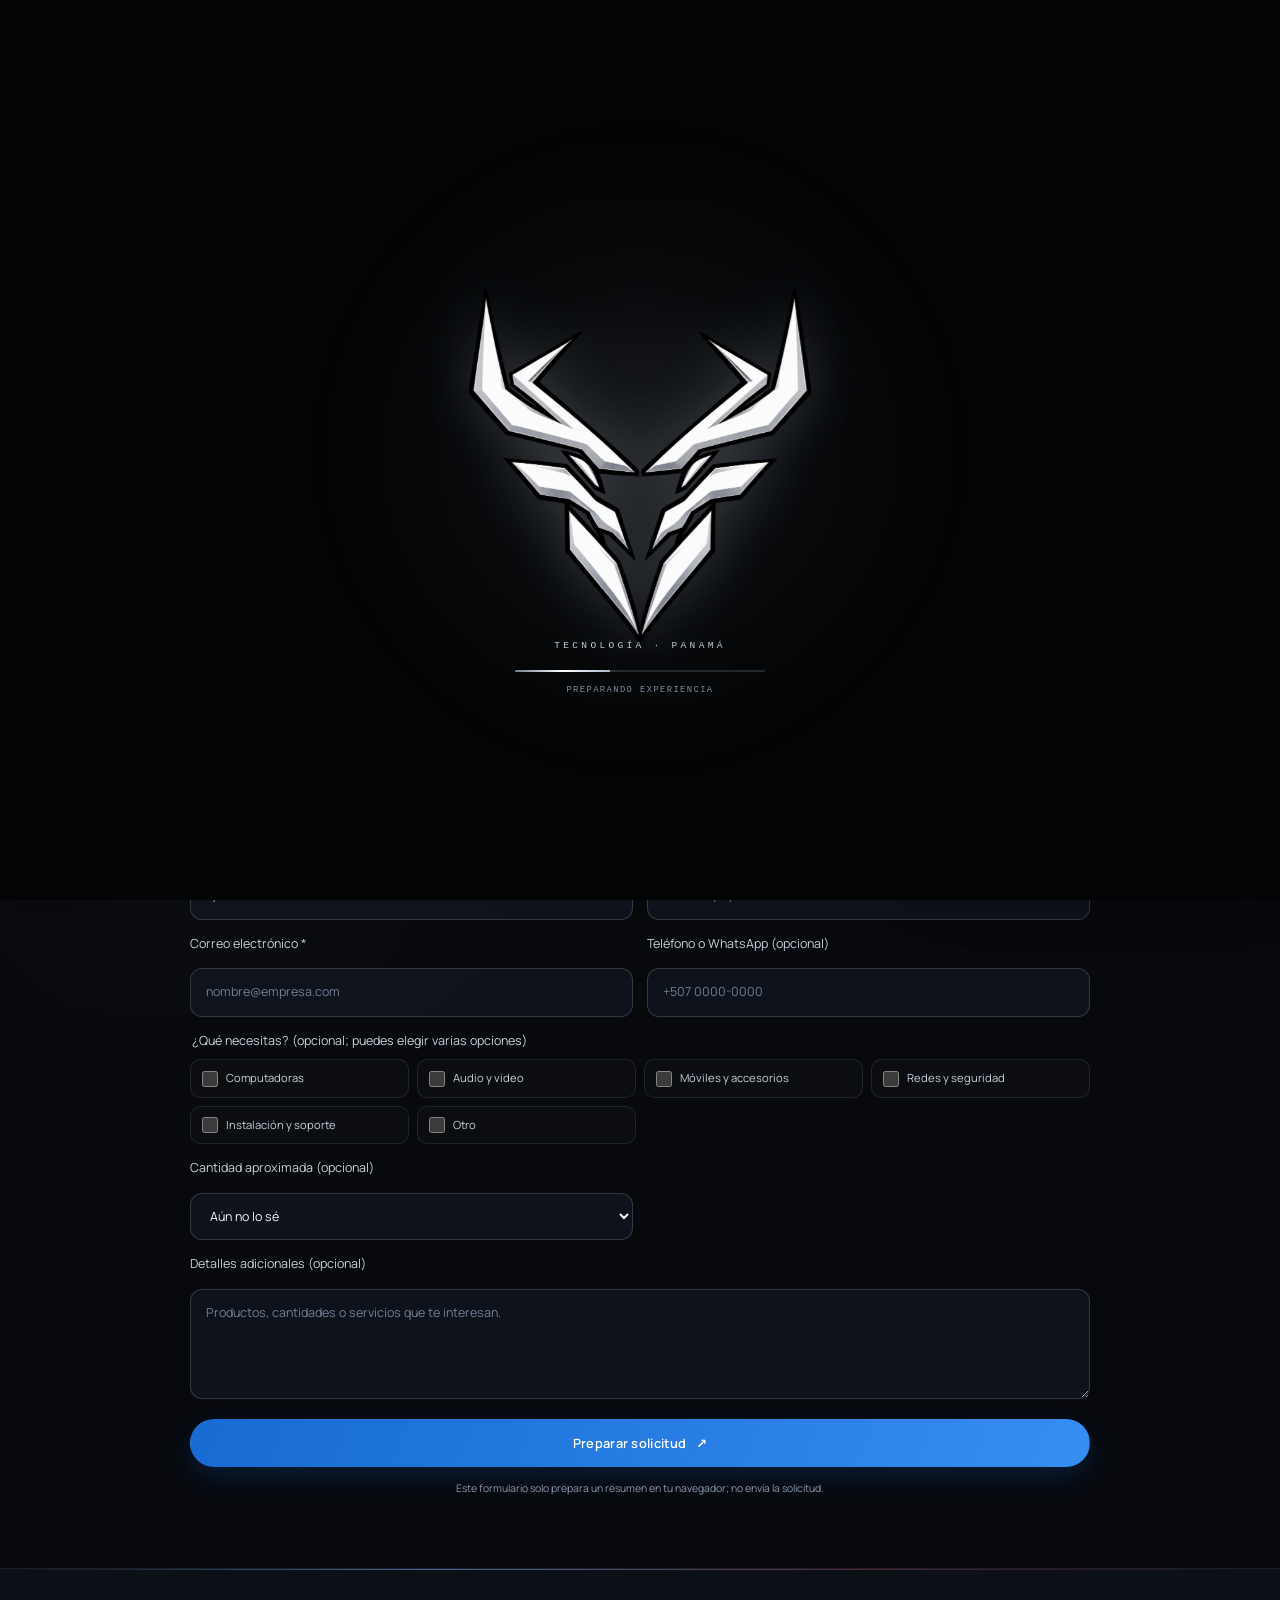
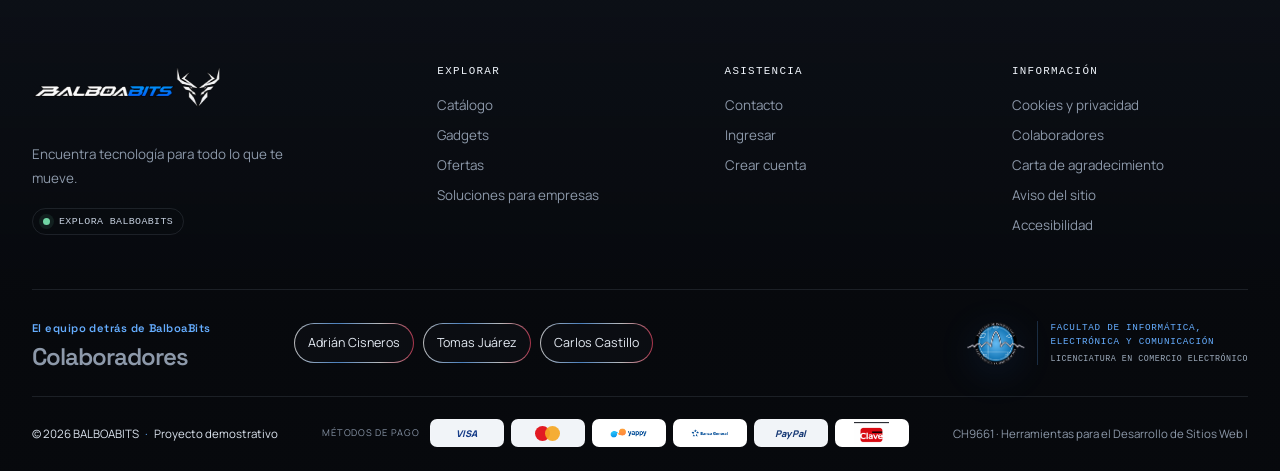
<file: empresas.html>
<!doctype html>
<html lang="es"><head><meta charset="utf-8"><meta name="viewport" content="width=device-width,initial-scale=1">
<title>Empresas | BALBOABITS</title><meta name="description" content="Soluciones y cotizaciones corporativas"><meta property="og:title" content="Empresas | BALBOABITS"><meta property="og:description" content="Soluciones y cotizaciones corporativas"><meta name="theme-color" content="#07090d">
<link rel="icon" type="image/png" sizes="96x96" href="images/brand/deer-favicon.png">
<link rel="preconnect" href="https://fonts.googleapis.com">
<link rel="preconnect" href="https://fonts.gstatic.com" crossorigin>
<link href="https://fonts.googleapis.com/css2?family=Manrope:wght@400;500;600;700;800&family=Space+Grotesk:wght@500;600;700&display=swap" rel="stylesheet">
<link rel="stylesheet" href="css/styles.css"><script>
/* La intro cinematográfica se reproduce una sola vez por sesión de navegación. */
try {
  const sameSiteReferrer = document.referrer
    ? new URL(document.referrer).origin === location.origin
    : location.protocol === 'file:';
  if (sessionStorage.getItem('bbIntroPlayed') === '1' && sameSiteReferrer) {
    document.documentElement.classList.add('bb-intro-seen');
  } else {
    sessionStorage.setItem('bbIntroPlayed', '1');
  }
} catch (_) {}
</script>
</head>
<body data-page="empresas">
<div id="site-preloader" class="site-preloader" role="status" aria-live="polite" aria-label="Cargando BALBOABITS">
  <div class="preloader-aura" aria-hidden="true"></div>
  <div class="preloader-content">
    <div class="preloader-stage preloader-stage-brand" aria-hidden="false">
      <img src="images/brand/balboabits-full-logo.webp" alt="BALBOABITS" class="preloader-full-logo" width="900" height="300" fetchpriority="high">
      <span class="preloader-sheen" aria-hidden="true"></span>
    </div>
    <div class="preloader-stage preloader-stage-deer" aria-hidden="true">
      <img src="images/brand/deer-emblem.webp" alt="Emblema del venado BALBOABITS" class="preloader-deer" width="600" height="606">
    </div>
    <p class="preloader-kicker">TECNOLOGÍA · PANAMÁ</p>
    <div class="preloader-progress" aria-hidden="true"><span></span></div>
    <p class="preloader-status">PREPARANDO EXPERIENCIA</p>
  </div>
</div>
<main id="main"></main><script src="js/app.js" defer></script></body></html>
</file>
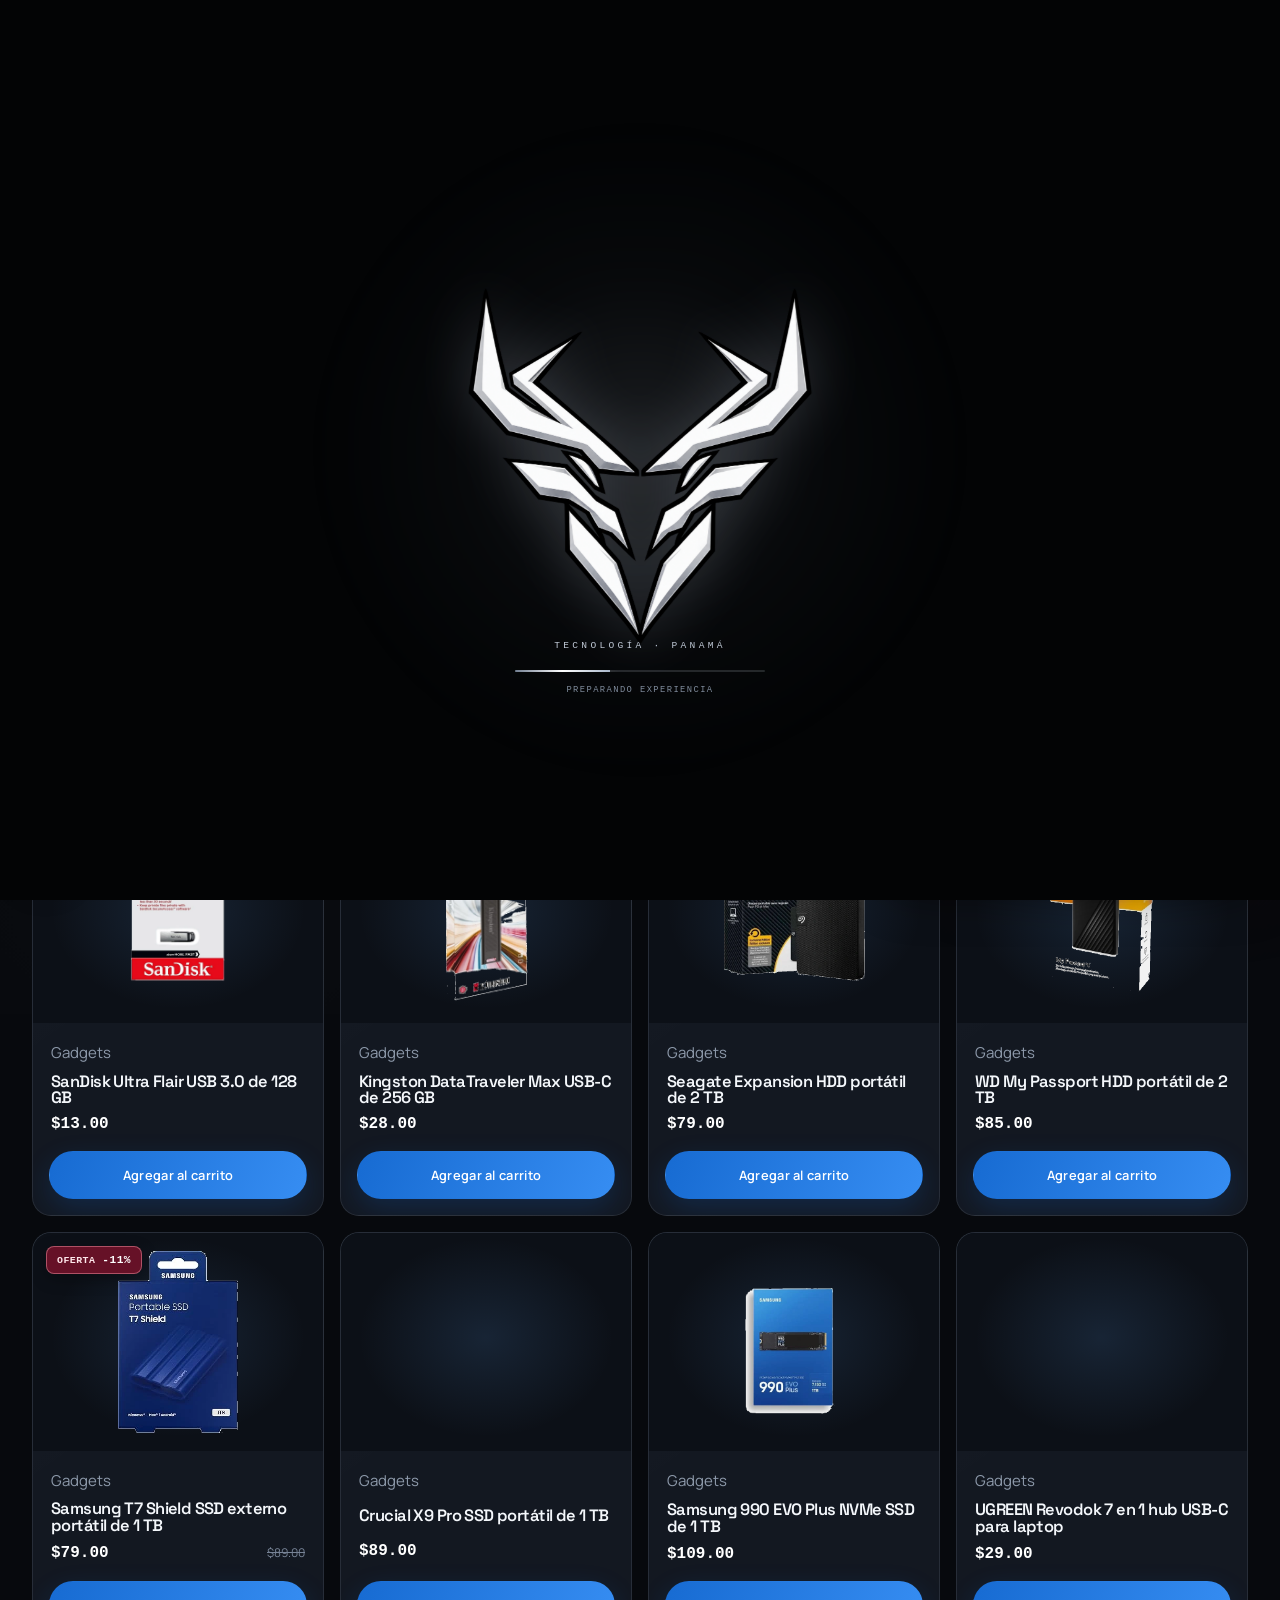
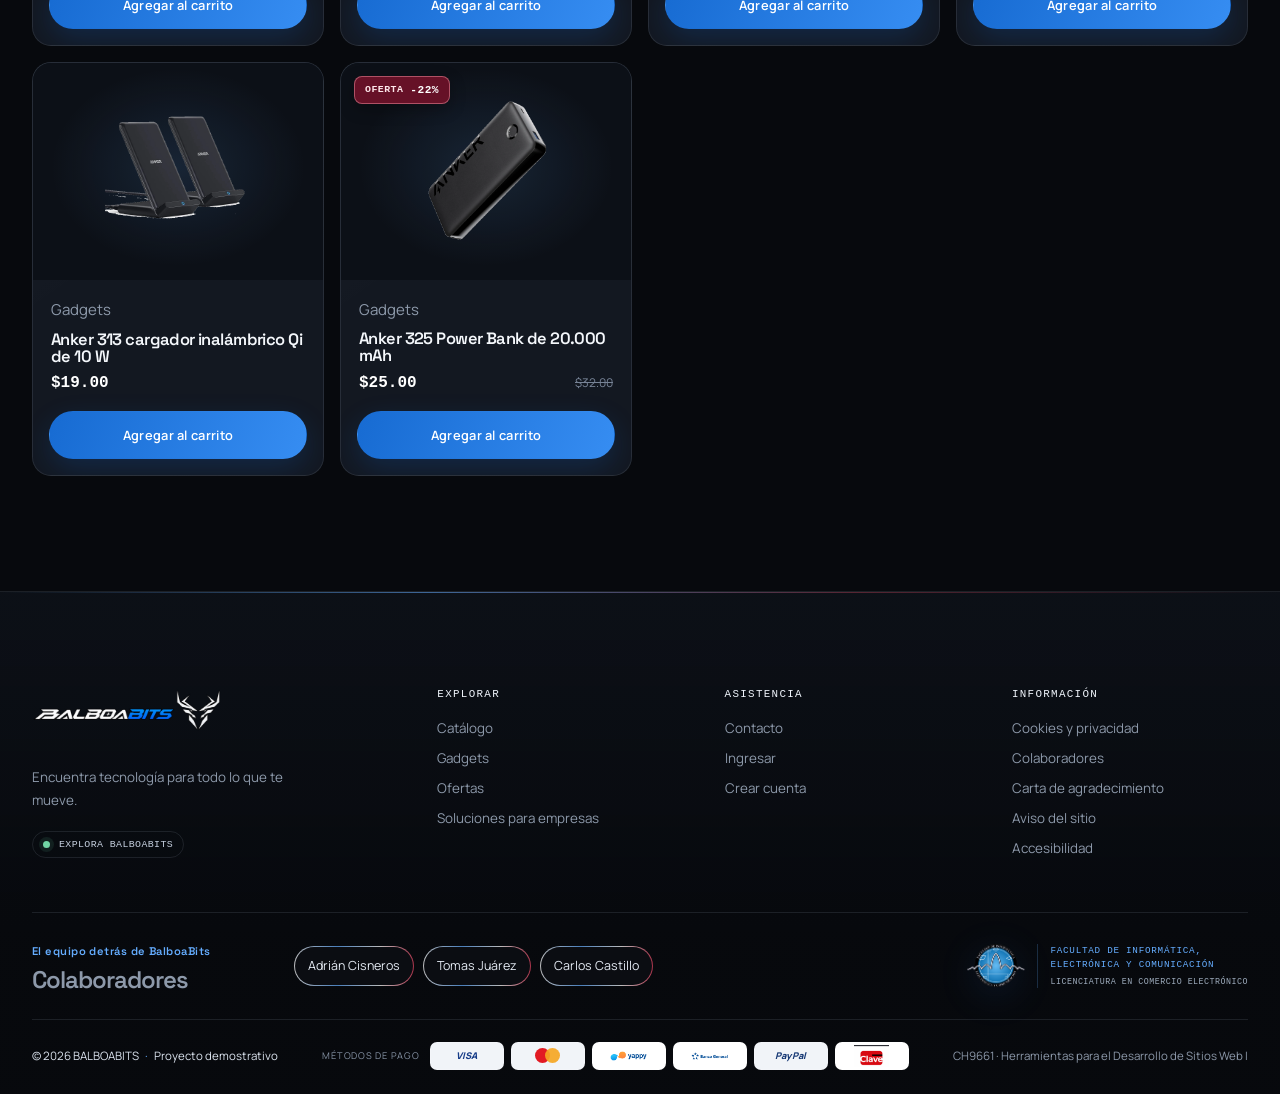
<file: gadgets.html>
<!doctype html>
<html lang="es">
<head>
  <meta charset="utf-8">
  <meta name="viewport" content="width=device-width, initial-scale=1">
  <title>Gadgets | BALBOABITS</title>
  <meta name="description" content="Memorias USB, discos HDD y SSD portátiles y accesorios tecnológicos seleccionados por BALBOABITS.">
  <meta property="og:title" content="Gadgets | BALBOABITS">
  <meta property="og:description" content="Memorias USB, discos HDD y SSD portátiles y accesorios tecnológicos seleccionados por BALBOABITS.">
  <meta name="theme-color" content="#07090d">
  <link rel="icon" type="image/png" sizes="96x96" href="images/brand/deer-favicon.png">
  <link rel="preconnect" href="https://fonts.googleapis.com">
  <link rel="preconnect" href="https://fonts.gstatic.com" crossorigin>
  <link href="https://fonts.googleapis.com/css2?family=Manrope:wght@400;500;600;700;800&family=Space+Grotesk:wght@500;600;700&display=swap" rel="stylesheet">
  <link rel="stylesheet" href="css/styles.css">
  <script>
    try {
      const sameSiteReferrer = document.referrer
        ? new URL(document.referrer).origin === location.origin
        : location.protocol === 'file:';
      if (sessionStorage.getItem('bbIntroPlayed') === '1' && sameSiteReferrer) {
        document.documentElement.classList.add('bb-intro-seen');
      } else {
        sessionStorage.setItem('bbIntroPlayed', '1');
      }
    } catch (_) {}
  </script>
</head>
<body data-page="gadgets">
  <div id="site-preloader" class="site-preloader" role="status" aria-live="polite" aria-label="Cargando BALBOABITS">
    <div class="preloader-aura" aria-hidden="true"></div>
    <div class="preloader-content">
      <div class="preloader-stage preloader-stage-brand" aria-hidden="false">
        <img src="images/brand/balboabits-full-logo.webp" alt="BALBOABITS" class="preloader-full-logo" width="900" height="300" fetchpriority="high">
        <span class="preloader-sheen" aria-hidden="true"></span>
      </div>
      <div class="preloader-stage preloader-stage-deer" aria-hidden="true">
        <img src="images/brand/deer-emblem.webp" alt="Emblema del venado BALBOABITS" class="preloader-deer" width="600" height="606">
      </div>
      <p class="preloader-kicker">TECNOLOGÍA · PANAMÁ</p>
      <div class="preloader-progress" aria-hidden="true"><span></span></div>
      <p class="preloader-status">PREPARANDO EXPERIENCIA</p>
    </div>
  </div>
  <main id="main"></main>
  <script src="js/app.js" defer></script>
</body>
</html>
</file>
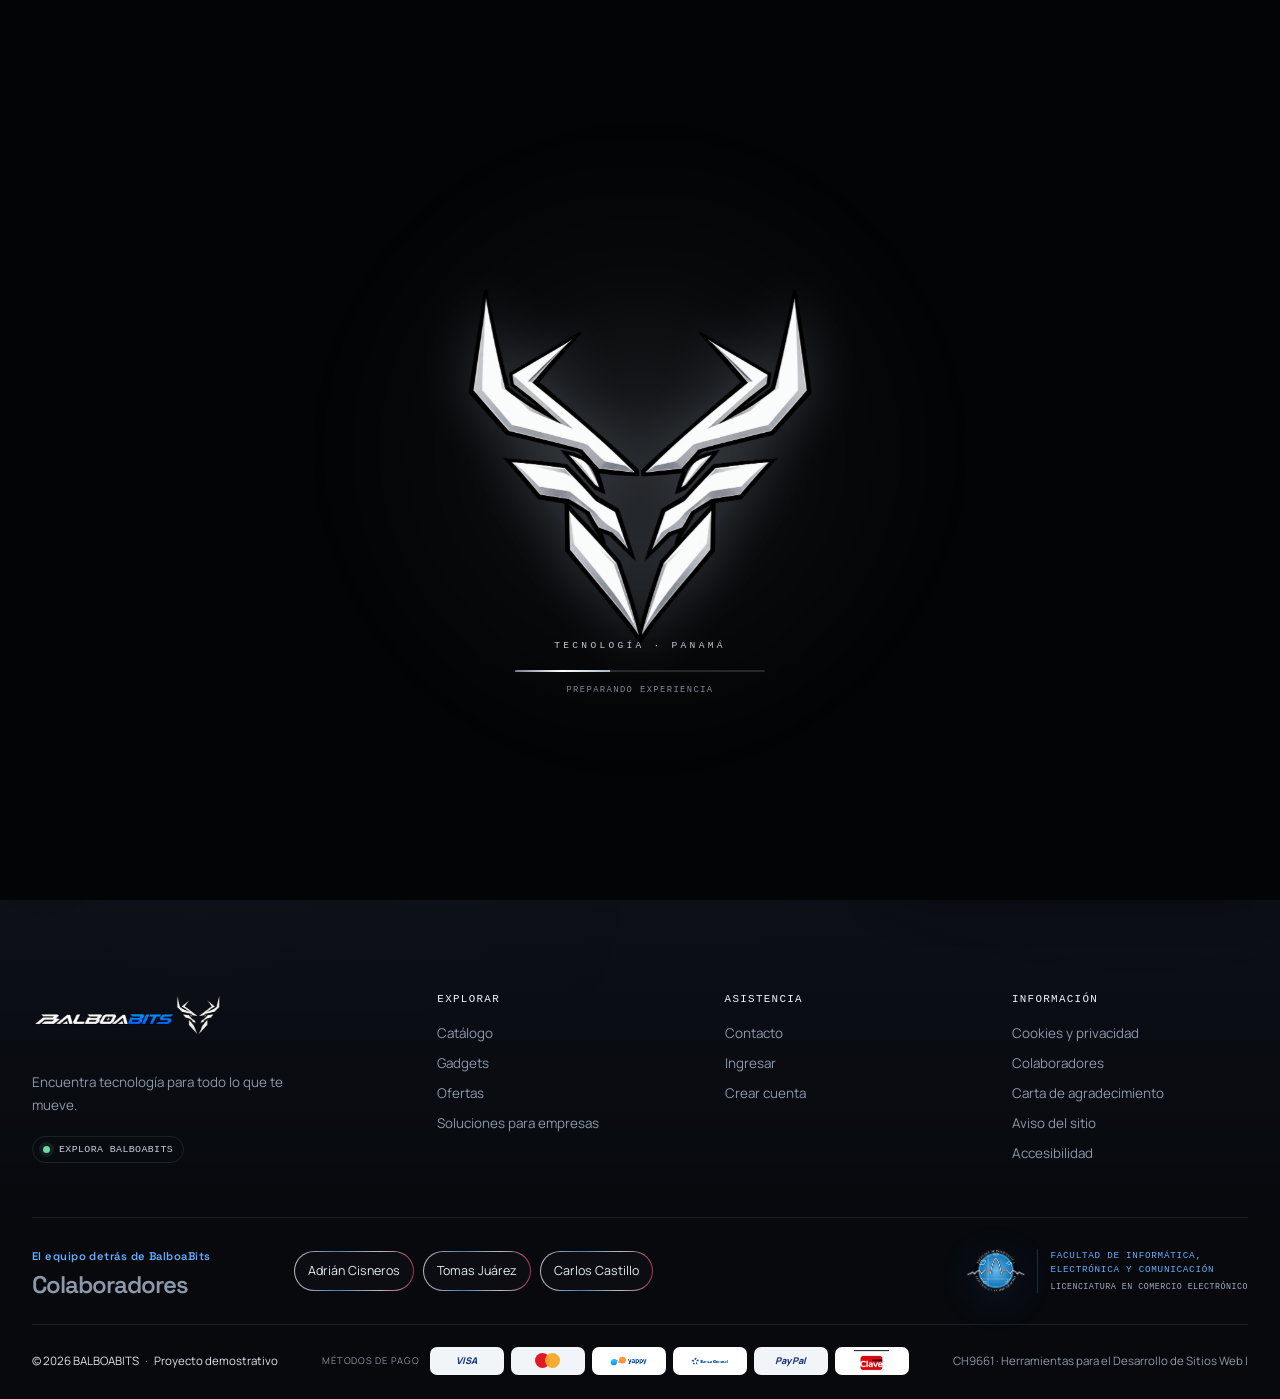
<file: login.html>
<!doctype html>
<html lang="es"><head><meta charset="utf-8"><meta name="viewport" content="width=device-width,initial-scale=1">
<title>Ingresar | BALBOABITS</title><meta name="description" content="Accede a tu cuenta"><meta property="og:title" content="Ingresar | BALBOABITS"><meta property="og:description" content="Accede a tu cuenta"><meta name="theme-color" content="#07090d">
<link rel="icon" type="image/png" sizes="96x96" href="images/brand/deer-favicon.png">
<link rel="preconnect" href="https://fonts.googleapis.com">
<link rel="preconnect" href="https://fonts.gstatic.com" crossorigin>
<link href="https://fonts.googleapis.com/css2?family=Manrope:wght@400;500;600;700;800&family=Space+Grotesk:wght@500;600;700&display=swap" rel="stylesheet">
<link rel="stylesheet" href="css/styles.css"><script>
/* La intro cinematográfica se reproduce una sola vez por sesión de navegación. */
try {
  const sameSiteReferrer = document.referrer
    ? new URL(document.referrer).origin === location.origin
    : location.protocol === 'file:';
  if (sessionStorage.getItem('bbIntroPlayed') === '1' && sameSiteReferrer) {
    document.documentElement.classList.add('bb-intro-seen');
  } else {
    sessionStorage.setItem('bbIntroPlayed', '1');
  }
} catch (_) {}
</script>
</head>
<body data-page="login">
<div id="site-preloader" class="site-preloader" role="status" aria-live="polite" aria-label="Cargando BALBOABITS">
  <div class="preloader-aura" aria-hidden="true"></div>
  <div class="preloader-content">
    <div class="preloader-stage preloader-stage-brand" aria-hidden="false">
      <img src="images/brand/balboabits-full-logo.webp" alt="BALBOABITS" class="preloader-full-logo" width="900" height="300" fetchpriority="high">
      <span class="preloader-sheen" aria-hidden="true"></span>
    </div>
    <div class="preloader-stage preloader-stage-deer" aria-hidden="true">
      <img src="images/brand/deer-emblem.webp" alt="Emblema del venado BALBOABITS" class="preloader-deer" width="600" height="606">
    </div>
    <p class="preloader-kicker">TECNOLOGÍA · PANAMÁ</p>
    <div class="preloader-progress" aria-hidden="true"><span></span></div>
    <p class="preloader-status">PREPARANDO EXPERIENCIA</p>
  </div>
</div>
<main id="main"></main><script src="js/app.js" defer></script></body></html>
</file>
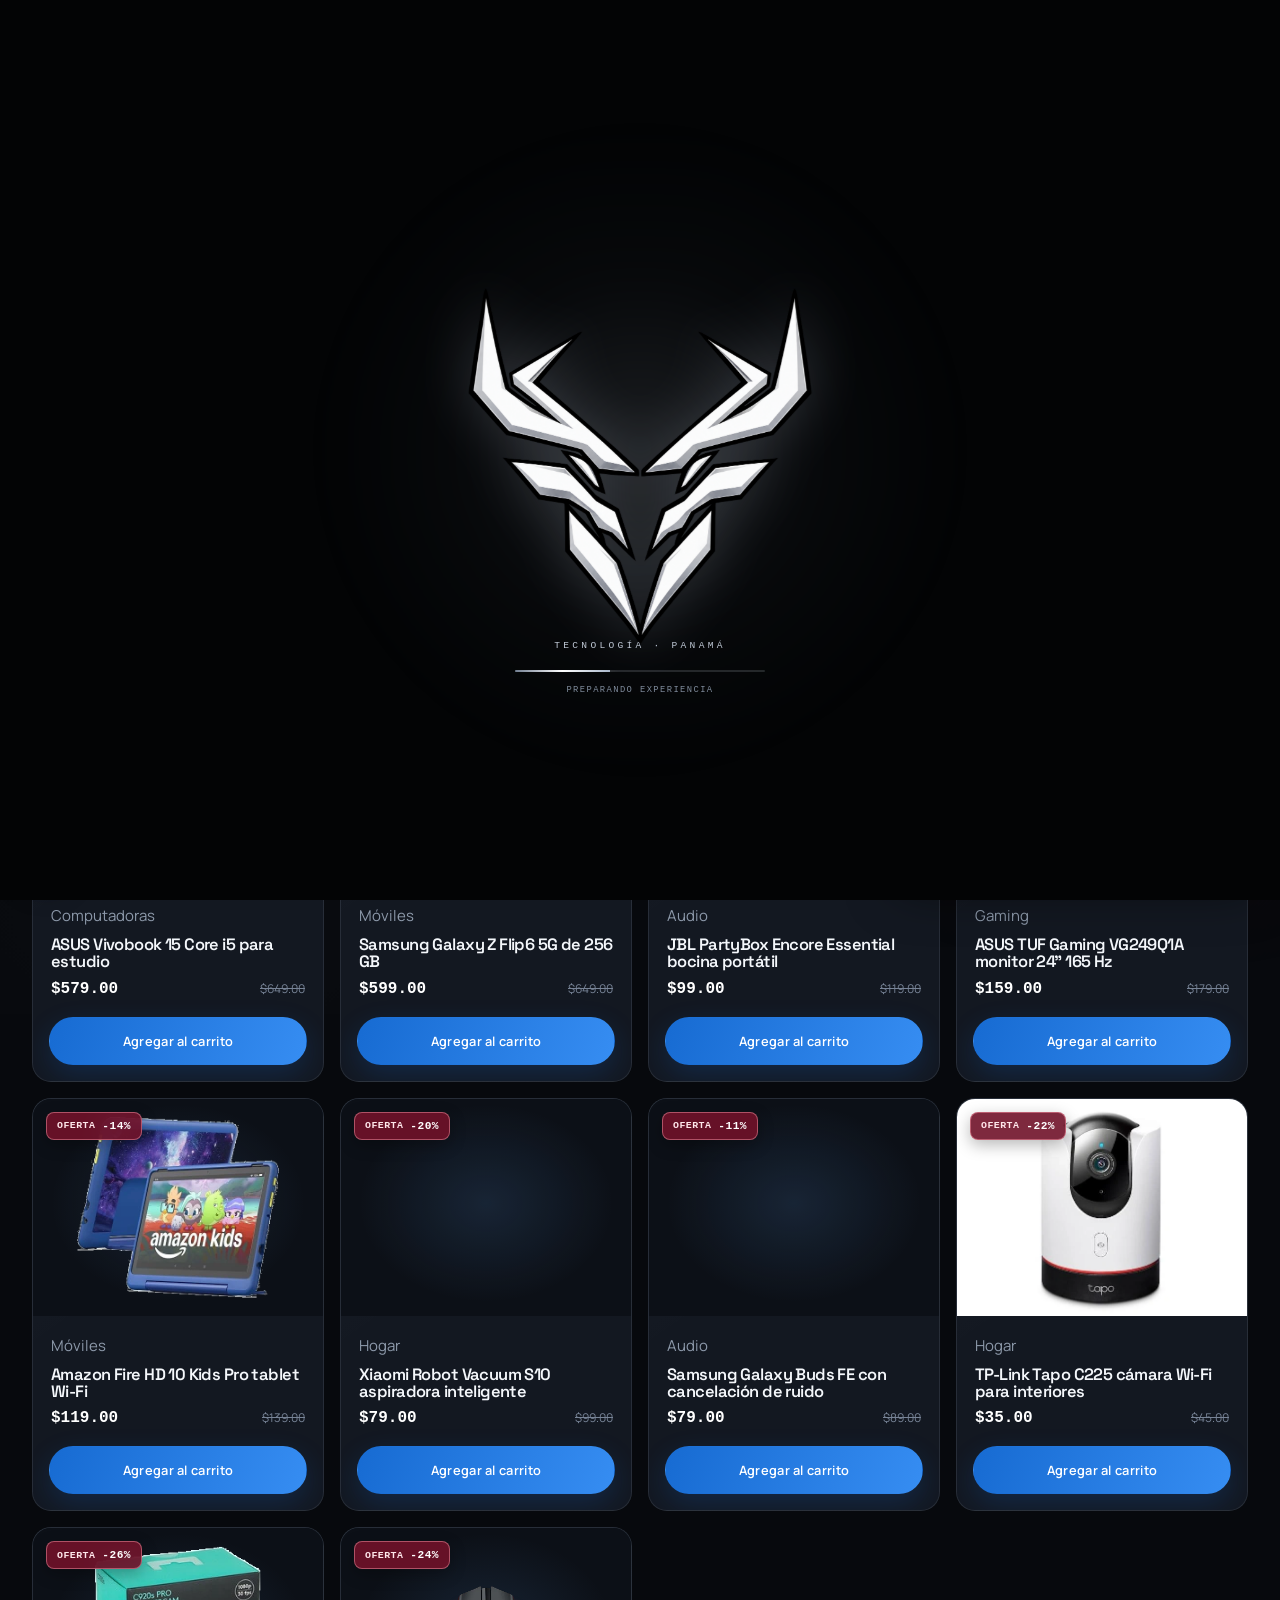
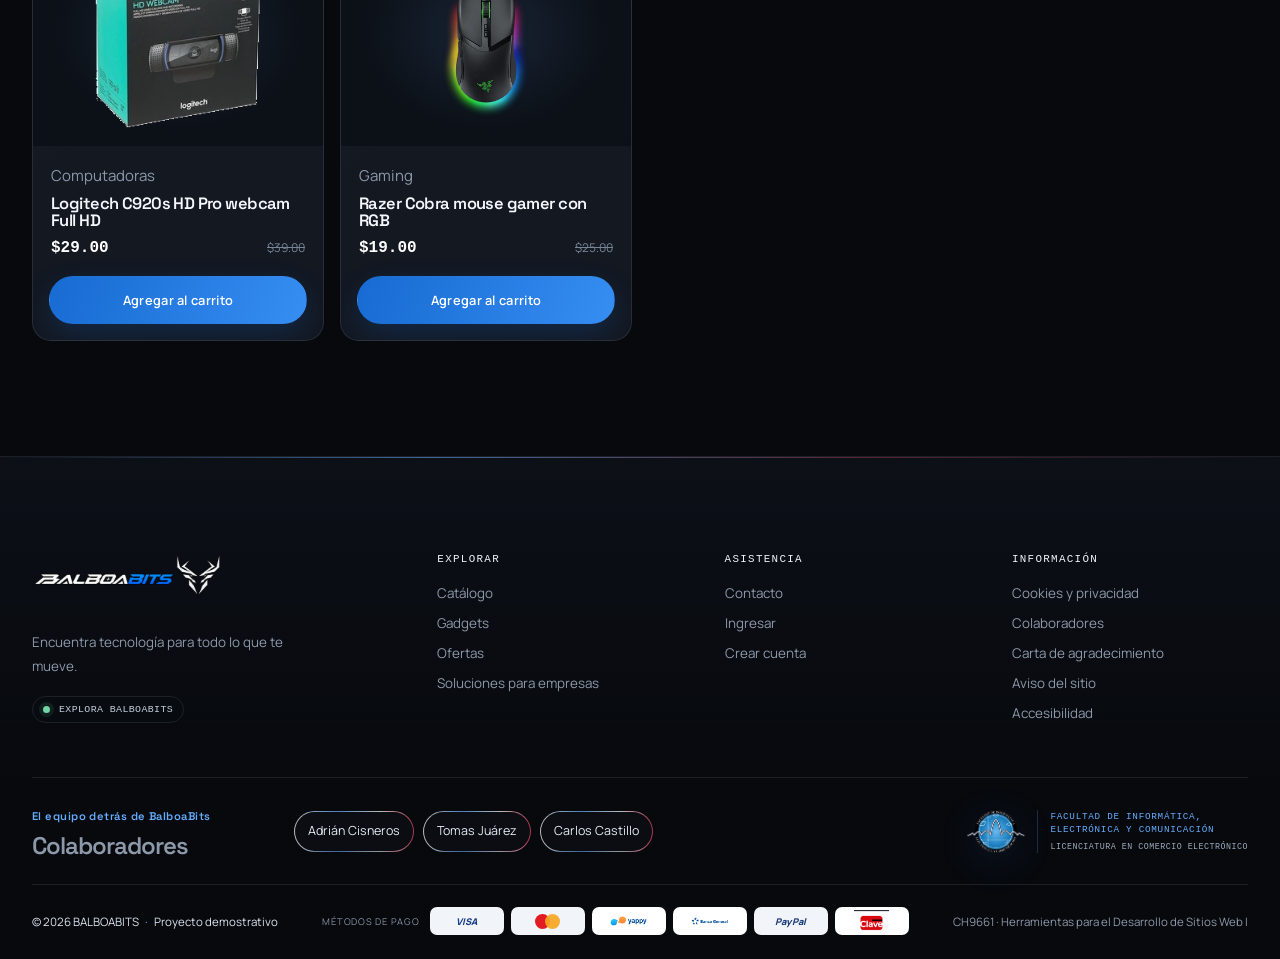
<file: ofertas.html>
<!doctype html>
<html lang="es"><head><meta charset="utf-8"><meta name="viewport" content="width=device-width,initial-scale=1">
<title>Ofertas | BALBOABITS</title><meta name="description" content="Promociones y combos"><meta property="og:title" content="Ofertas | BALBOABITS"><meta property="og:description" content="Promociones y combos"><meta name="theme-color" content="#07090d">
<link rel="icon" type="image/png" sizes="96x96" href="images/brand/deer-favicon.png">
<link rel="preconnect" href="https://fonts.googleapis.com">
<link rel="preconnect" href="https://fonts.gstatic.com" crossorigin>
<link href="https://fonts.googleapis.com/css2?family=Manrope:wght@400;500;600;700;800&family=Space+Grotesk:wght@500;600;700&display=swap" rel="stylesheet">
<link rel="stylesheet" href="css/styles.css"><script>
/* La intro cinematográfica se reproduce una sola vez por sesión de navegación. */
try {
  const sameSiteReferrer = document.referrer
    ? new URL(document.referrer).origin === location.origin
    : location.protocol === 'file:';
  if (sessionStorage.getItem('bbIntroPlayed') === '1' && sameSiteReferrer) {
    document.documentElement.classList.add('bb-intro-seen');
  } else {
    sessionStorage.setItem('bbIntroPlayed', '1');
  }
} catch (_) {}
</script>
</head>
<body data-page="ofertas">
<div id="site-preloader" class="site-preloader" role="status" aria-live="polite" aria-label="Cargando BALBOABITS">
  <div class="preloader-aura" aria-hidden="true"></div>
  <div class="preloader-content">
    <div class="preloader-stage preloader-stage-brand" aria-hidden="false">
      <img src="images/brand/balboabits-full-logo.webp" alt="BALBOABITS" class="preloader-full-logo" width="900" height="300" fetchpriority="high">
      <span class="preloader-sheen" aria-hidden="true"></span>
    </div>
    <div class="preloader-stage preloader-stage-deer" aria-hidden="true">
      <img src="images/brand/deer-emblem.webp" alt="Emblema del venado BALBOABITS" class="preloader-deer" width="600" height="606">
    </div>
    <p class="preloader-kicker">TECNOLOGÍA · PANAMÁ</p>
    <div class="preloader-progress" aria-hidden="true"><span></span></div>
    <p class="preloader-status">PREPARANDO EXPERIENCIA</p>
  </div>
</div>
<main id="main"></main><script src="js/app.js" defer></script></body></html>
</file>
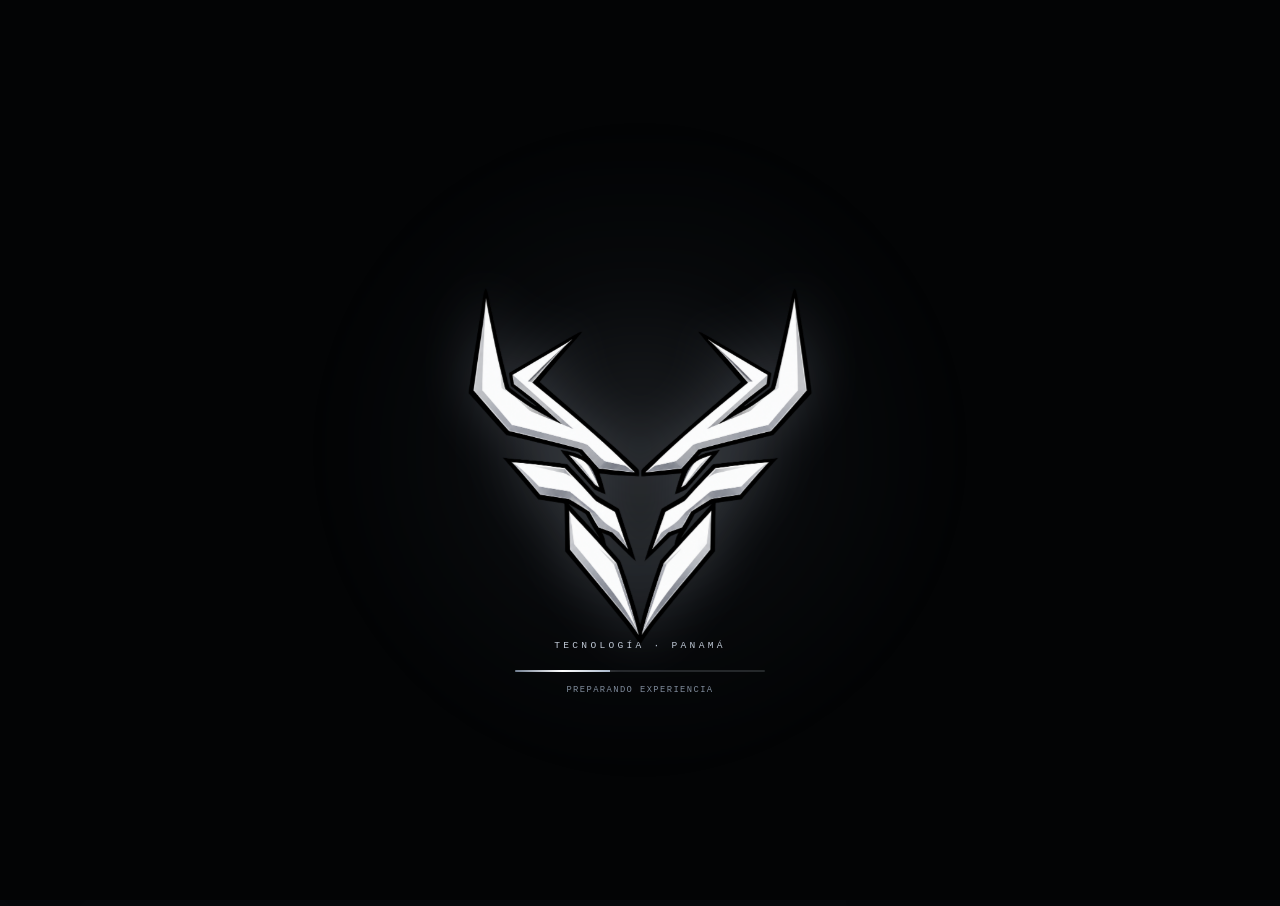
<file: producto.html>
<!doctype html>
<html lang="es"><head><meta charset="utf-8"><meta name="viewport" content="width=device-width,initial-scale=1">
<title>Producto | BALBOABITS</title><meta name="description" content="Detalle de producto"><meta property="og:title" content="Producto | BALBOABITS"><meta property="og:description" content="Detalle de producto"><meta name="theme-color" content="#07090d">
<link rel="icon" type="image/png" sizes="96x96" href="images/brand/deer-favicon.png">
<link rel="preconnect" href="https://fonts.googleapis.com">
<link rel="preconnect" href="https://fonts.gstatic.com" crossorigin>
<link href="https://fonts.googleapis.com/css2?family=Manrope:wght@400;500;600;700;800&family=Space+Grotesk:wght@500;600;700&display=swap" rel="stylesheet">
<link rel="stylesheet" href="css/styles.css"><script>
/* La intro cinematográfica se reproduce una sola vez por sesión de navegación. */
try {
  const sameSiteReferrer = document.referrer
    ? new URL(document.referrer).origin === location.origin
    : location.protocol === 'file:';
  if (sessionStorage.getItem('bbIntroPlayed') === '1' && sameSiteReferrer) {
    document.documentElement.classList.add('bb-intro-seen');
  } else {
    sessionStorage.setItem('bbIntroPlayed', '1');
  }
} catch (_) {}
</script>
</head>
<body data-page="producto">
<div id="site-preloader" class="site-preloader" role="status" aria-live="polite" aria-label="Cargando BALBOABITS">
  <div class="preloader-aura" aria-hidden="true"></div>
  <div class="preloader-content">
    <div class="preloader-stage preloader-stage-brand" aria-hidden="false">
      <img src="images/brand/balboabits-full-logo.webp" alt="BALBOABITS" class="preloader-full-logo" width="900" height="300" fetchpriority="high">
      <span class="preloader-sheen" aria-hidden="true"></span>
    </div>
    <div class="preloader-stage preloader-stage-deer" aria-hidden="true">
      <img src="images/brand/deer-emblem.webp" alt="Emblema del venado BALBOABITS" class="preloader-deer" width="600" height="606">
    </div>
    <p class="preloader-kicker">TECNOLOGÍA · PANAMÁ</p>
    <div class="preloader-progress" aria-hidden="true"><span></span></div>
    <p class="preloader-status">PREPARANDO EXPERIENCIA</p>
  </div>
</div>
<main id="main"></main><script src="js/app.js" defer></script></body></html>
</file>
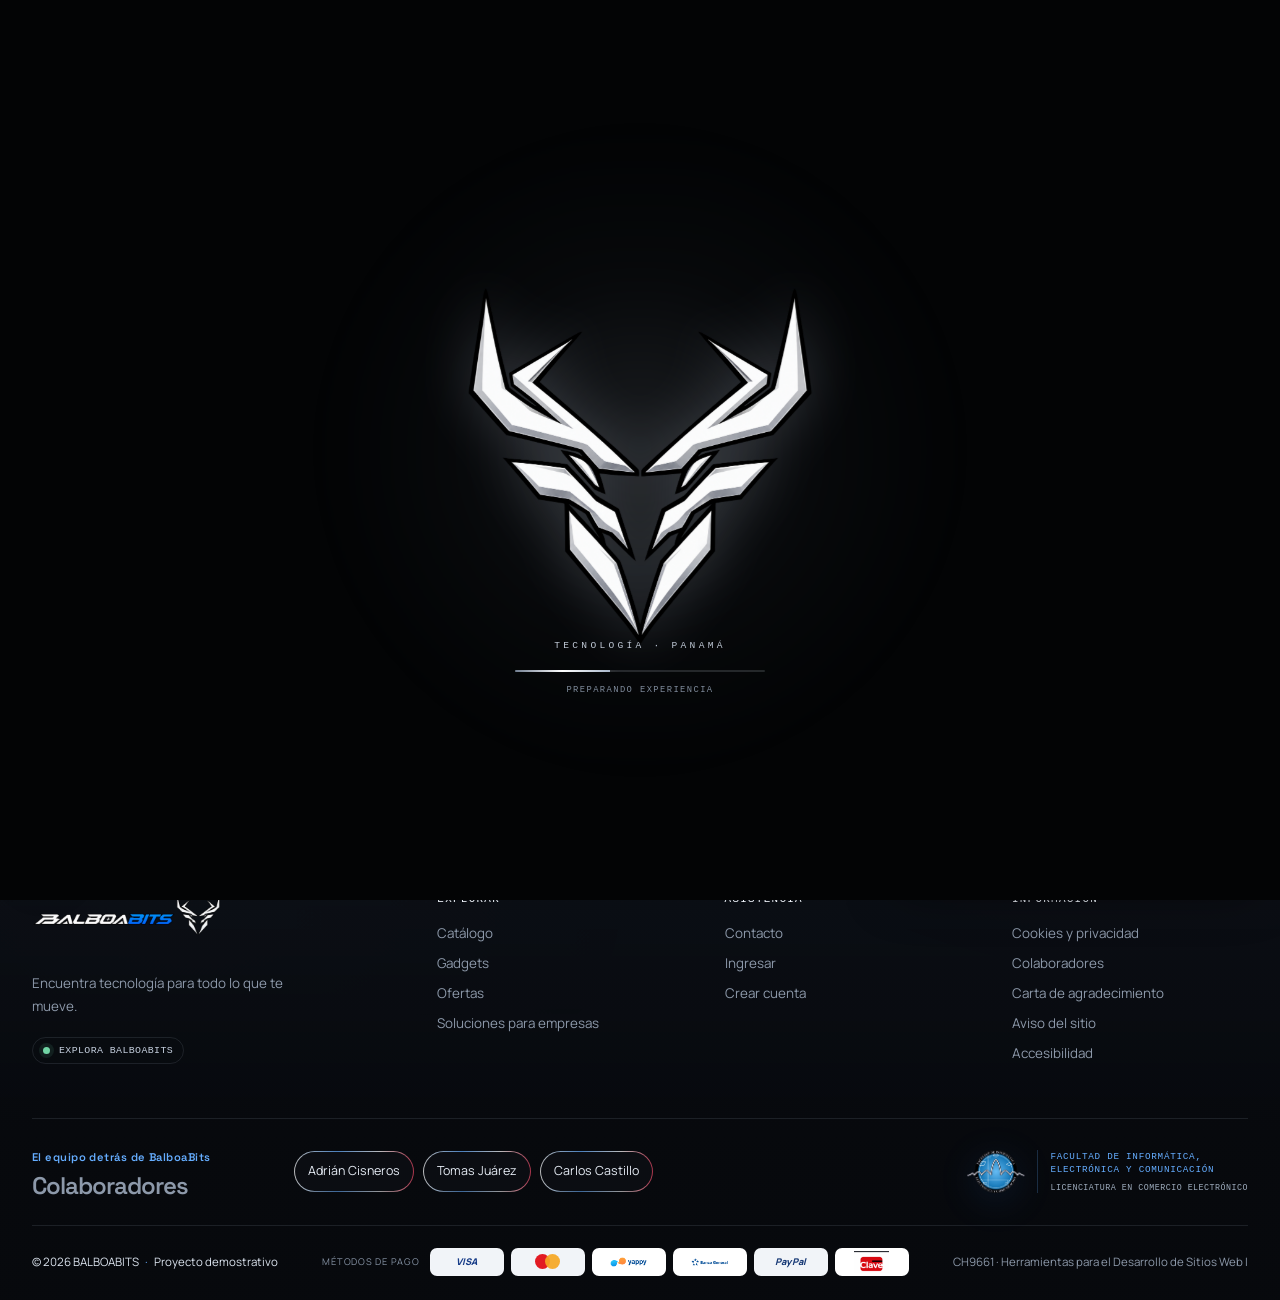
<file: registro.html>
<!doctype html>
<html lang="es"><head><meta charset="utf-8"><meta name="viewport" content="width=device-width,initial-scale=1">
<title>Crear cuenta | BALBOABITS</title><meta name="description" content="Registro personal o empresarial"><meta property="og:title" content="Crear cuenta | BALBOABITS"><meta property="og:description" content="Registro personal o empresarial"><meta name="theme-color" content="#07090d">
<link rel="icon" type="image/png" sizes="96x96" href="images/brand/deer-favicon.png">
<link rel="preconnect" href="https://fonts.googleapis.com">
<link rel="preconnect" href="https://fonts.gstatic.com" crossorigin>
<link href="https://fonts.googleapis.com/css2?family=Manrope:wght@400;500;600;700;800&family=Space+Grotesk:wght@500;600;700&display=swap" rel="stylesheet">
<link rel="stylesheet" href="css/styles.css"><script>
/* La intro cinematográfica se reproduce una sola vez por sesión de navegación. */
try {
  const sameSiteReferrer = document.referrer
    ? new URL(document.referrer).origin === location.origin
    : location.protocol === 'file:';
  if (sessionStorage.getItem('bbIntroPlayed') === '1' && sameSiteReferrer) {
    document.documentElement.classList.add('bb-intro-seen');
  } else {
    sessionStorage.setItem('bbIntroPlayed', '1');
  }
} catch (_) {}
</script>
</head>
<body data-page="registro">
<div id="site-preloader" class="site-preloader" role="status" aria-live="polite" aria-label="Cargando BALBOABITS">
  <div class="preloader-aura" aria-hidden="true"></div>
  <div class="preloader-content">
    <div class="preloader-stage preloader-stage-brand" aria-hidden="false">
      <img src="images/brand/balboabits-full-logo.webp" alt="BALBOABITS" class="preloader-full-logo" width="900" height="300" fetchpriority="high">
      <span class="preloader-sheen" aria-hidden="true"></span>
    </div>
    <div class="preloader-stage preloader-stage-deer" aria-hidden="true">
      <img src="images/brand/deer-emblem.webp" alt="Emblema del venado BALBOABITS" class="preloader-deer" width="600" height="606">
    </div>
    <p class="preloader-kicker">TECNOLOGÍA · PANAMÁ</p>
    <div class="preloader-progress" aria-hidden="true"><span></span></div>
    <p class="preloader-status">PREPARANDO EXPERIENCIA</p>
  </div>
</div>
<main id="main"></main><script src="js/app.js" defer></script></body></html>
</file>
<file: css/styles.css>
@charset "UTF-8";
:root{
  color-scheme:dark;
  --bg:#07090d;--bg-2:#0b0e14;--panel:#10151e;--panel-2:#151c27;
  --line:rgba(210,222,241,.105);--line-strong:rgba(210,222,241,.19);
  --text:#f4f7fb;--muted:#8d99aa;--blue:#277be8;--blue-2:#65adff;
  --red:#e34c65;--white:#fff;--radius:22px;
  --ease:cubic-bezier(.2,.75,.25,1);--max:1240px;
  --font-body:"Manrope",system-ui,sans-serif;
  --font-display:"Space Grotesk","Manrope",system-ui,sans-serif;
  --font-mono:"SFMono-Regular",Consolas,"Liberation Mono",monospace;
  --shadow:0 28px 90px rgba(0,0,0,.38);
}
*{box-sizing:border-box;margin:0}
html{scroll-behavior:smooth;scroll-padding-top:100px}
body{min-width:320px;background:var(--bg);color:var(--text);font:400 15px/1.65 var(--font-body);-webkit-font-smoothing:antialiased;overflow-x:hidden}
body:before{content:"";position:fixed;inset:-12%;pointer-events:none;z-index:-1;background:radial-gradient(ellipse 38% 34% at 82% 72%,rgba(210,16,52,.055),transparent 74%),radial-gradient(ellipse 40% 32% at 24% 91%,rgba(255,255,255,.018),transparent 72%);transform:translate3d(-1.2%,-.4%,0) scale(1.02)}
body:after{content:"";position:fixed;inset:-8px;pointer-events:none;z-index:-1;opacity:.12;background-image:radial-gradient(circle,rgba(255,255,255,.18) .75px,transparent 1.3px);background-size:28px 28px;-webkit-mask-image:radial-gradient(ellipse 78% 72% at 50% 45%,#000 14%,rgba(0,0,0,.68) 57%,transparent 100%);mask-image:radial-gradient(ellipse 78% 72% at 50% 45%,#000 14%,rgba(0,0,0,.68) 57%,transparent 100%)}
::selection{background:var(--blue);color:#fff}
a{color:inherit;text-decoration:none}
img{display:block;max-width:100%;height:auto}
button,input,select,textarea{font:inherit}
button{color:inherit}
:focus-visible{outline:2px solid var(--blue-2);outline-offset:4px}
.wrap{width:min(var(--max),calc(100% - 64px));margin-inline:auto}
.sec{padding:clamp(68px,9vw,124px) 0}
h1,h2,h3,h4{font-family:var(--font-display);line-height:1.02;letter-spacing:-.04em;font-weight:600}
h1{font-size:clamp(3.1rem,8vw,7.7rem)}
h2{font-size:clamp(2rem,5vw,4.1rem);margin-bottom:28px}
h3{font-size:1.15rem;letter-spacing:-.035em}
p{color:var(--muted)}
.mut,.muted{color:var(--muted)}.red{color:var(--red)}
.eyebrow{display:inline-flex;align-items:center;gap:10px;color:var(--blue-2);font:500 .66rem/1.4 var(--font-mono);letter-spacing:.12em;text-transform:uppercase}
.eyebrow:before{content:"";width:20px;height:1px;background:currentColor;opacity:.8}
#bar{position:fixed;inset:0 auto auto 0;height:2px;width:100%;background:linear-gradient(90deg,var(--blue),var(--red));transform:scaleX(0);transform-origin:left;z-index:120}
header{position:sticky;top:0;z-index:80;background:rgba(7,9,13,.74);backdrop-filter:blur(22px) saturate(150%);-webkit-backdrop-filter:blur(22px) saturate(150%);border-bottom:1px solid var(--line)}
header:before{content:"";position:absolute;top:0;left:0;right:0;height:2px;background:linear-gradient(90deg,#fff 0 25%,var(--blue) 25% 50%,#fff 50% 75%,var(--red) 75%);opacity:.82}
.nav{display:flex;align-items:center;gap:clamp(14px,2vw,28px);height:82px}
.logo{display:inline-flex;align-items:center;gap:11px;font:700 1.04rem/1 var(--font-display);letter-spacing:.11em;white-space:nowrap}
.logo i{font-style:normal;color:var(--blue-2)}
.brand-mark{width:34px;height:34px;object-fit:contain;flex:0 0 auto}
.nav nav{display:flex;align-items:center;gap:clamp(14px,2vw,27px);margin-left:auto;color:#bac4d2;font-size:.82rem}
.nav nav a{position:relative;display:inline-flex;align-items:center;gap:7px;padding:10px 0;transition:color .25s}
.nav nav a:after{content:"";position:absolute;left:0;bottom:3px;width:100%;height:1px;background:linear-gradient(90deg,var(--blue),var(--red));transform:scaleX(0);transform-origin:left;transition:transform .3s var(--ease)}
.nav nav a:hover,.nav nav a[aria-current]{color:#fff}
.nav nav a:hover:after,.nav nav a[aria-current]:after{transform:scaleX(1)}
.nav-icon,.cart-icon{display:inline-flex;width:16px;height:16px;flex:0 0 16px}
.nav-icon svg,.cart-icon{width:16px;height:16px;fill:none;stroke:currentColor;stroke-width:1.65;stroke-linecap:round;stroke-linejoin:round;transition:color .25s,filter .25s}
.nav nav a[aria-current] .nav-icon,.nav nav a:hover .nav-icon{color:var(--blue-2);filter:drop-shadow(0 0 5px rgba(101,173,255,.32))}
.nav-dropdown{position:relative;display:flex;align-items:center;align-self:stretch}
.nav-dropdown-toggle{display:inline-flex;align-items:center;gap:7px;padding:10px 0;border:0;background:transparent;color:inherit;font-size:inherit;cursor:pointer;transition:color .25s}
.nav-dropdown-toggle:hover,.nav-dropdown.open .nav-dropdown-toggle,.nav-dropdown:focus-within .nav-dropdown-toggle{color:#fff}
.nav-dropdown-toggle svg{width:11px;height:11px;fill:none;stroke:currentColor;stroke-width:1.5;stroke-linecap:round;stroke-linejoin:round;transition:transform .25s}
.nav-dropdown.open .nav-dropdown-toggle svg,.nav-dropdown:focus-within .nav-dropdown-toggle svg{transform:rotate(180deg)}
.nav-dropdown-menu{position:absolute;top:calc(100% - 1px);left:-14px;z-index:5;display:grid;min-width:220px;gap:3px;padding:8px;border:1px solid var(--line-strong);border-radius:13px;background:rgba(9,13,20,.98);box-shadow:0 18px 42px rgba(0,0,0,.42);opacity:0;visibility:hidden;transform:translateY(7px);pointer-events:none;transition:opacity .2s,transform .2s,visibility .2s}
.nav-dropdown.open .nav-dropdown-menu,.nav-dropdown:focus-within .nav-dropdown-menu{opacity:1;visibility:visible;transform:none;pointer-events:auto}
.nav-dropdown-menu a{display:flex;align-items:center;gap:10px;min-height:38px;padding:9px 11px;border-radius:8px;color:#bac4d2;font-size:.74rem;transition:color .2s,background .2s}
.nav-dropdown-icon{display:inline-flex;width:18px;height:18px;flex:0 0 18px;color:var(--blue-2)}
.nav-dropdown-icon svg{width:18px;height:18px;fill:none;stroke:currentColor;stroke-width:1.55;stroke-linecap:round;stroke-linejoin:round}
.nav-dropdown-menu .nav-dropdown-all{margin-bottom:4px;border-bottom:1px solid var(--line);border-radius:8px;color:#fff}
.nav-dropdown-menu a:after{display:none}
.nav-dropdown-menu a:hover,.nav-dropdown-menu a:focus-visible,.nav-dropdown-menu a[aria-current="page"]{background:rgba(39,123,232,.12);color:#fff}
@media(hover:hover) and (pointer:fine){.nav-dropdown:hover .nav-dropdown-menu{opacity:1;visibility:visible;transform:none;pointer-events:auto}.nav-dropdown:hover .nav-dropdown-toggle{color:#fff}.nav-dropdown:hover .nav-dropdown-toggle svg{transform:rotate(180deg)}}
.cart-icon{color:#dbe8ff}
#mb{display:none;background:transparent;border:1px solid var(--line-strong);border-radius:99px;padding:9px 13px}
.cartb{display:inline-flex;align-items:center;gap:8px;padding:10px 15px;border:1px solid var(--line-strong);border-radius:99px;font-size:.78rem;white-space:nowrap;transition:border-color .25s,background .25s}
.cartb:hover{border-color:rgba(101,173,255,.65);background:rgba(39,123,232,.08)}
.cartb b{display:grid;place-items:center;min-width:21px;height:21px;padding:0 5px;border-radius:99px;background:var(--blue);font-size:.7rem}
.bump{animation:bump .4s var(--ease)}@keyframes bump{40%{transform:scale(1.13)}}
.search-trigger{display:flex;align-items:center;gap:8px;border:1px solid var(--line);border-radius:99px;background:rgba(255,255,255,.035);padding:9px 12px;color:#b5c0cf;font-size:.77rem;cursor:pointer;transition:.25s}
.search-trigger:hover{border-color:rgba(101,173,255,.55);color:#fff;background:rgba(39,123,232,.08)}
.search-trigger>span:first-child{font-size:1.15rem;line-height:1}
kbd{font:500 .65rem var(--font-mono);color:#8290a3;border:1px solid var(--line-strong);border-radius:5px;padding:2px 5px}
.btn{display:inline-flex;align-items:center;justify-content:center;gap:10px;min-height:48px;padding:13px 23px;border:1px solid transparent;border-radius:99px;background:linear-gradient(110deg,#176bd2,#368df2);box-shadow:0 10px 28px rgba(20,105,216,.2);color:#fff;font:600 .8rem var(--font-body);letter-spacing:.025em;cursor:pointer;transition:transform .3s var(--ease),box-shadow .3s,border-color .3s,background .3s}
.btn:hover{transform:translateY(-3px);box-shadow:0 16px 36px rgba(20,105,216,.3)}
.btn:active{transform:translateY(-1px)}
.btn[disabled]{opacity:.45;pointer-events:none}
.btn.o,.btn.secondary{background:rgba(255,255,255,.025);border-color:var(--line-strong);box-shadow:none;color:var(--text)}
.btn.o:hover,.btn.secondary:hover{border-color:rgba(101,173,255,.6);background:rgba(39,123,232,.07)}
.btn.small{min-height:37px;padding:9px 14px;font-size:.68rem}
.hero{position:relative;isolation:isolate;min-height:min(790px,calc(100svh - 82px));display:grid;align-items:center;overflow:hidden;border-bottom:1px solid var(--line);background:radial-gradient(ellipse at 88% 40%,rgba(39,123,232,.12),transparent 42%),radial-gradient(ellipse at 15% 92%,rgba(210,16,52,.045),transparent 38%),linear-gradient(115deg,rgba(7,9,13,.9),rgba(7,9,13,.62))}
.hero::before{content:"";position:absolute;inset:-10% -6%;z-index:0;pointer-events:none;opacity:.62;background:radial-gradient(ellipse at 83% 50%,rgba(101,173,255,.12),transparent 30%);transform:translate3d(var(--hero-motion-x,0px),var(--hero-motion-y,0px),0);transition:opacity .55s var(--ease),transform .65s var(--ease)}
.hero[data-hero-pointer-active]::before{opacity:.9;transition-duration:.16s}
.hero>.wrap{z-index:1}
.hero .wrap{position:relative;padding-block:90px}
.hero h1{max-width:900px;margin:18px 0 25px;font-size:clamp(3.6rem,9vw,8.2rem);letter-spacing:-.085em;line-height:.91}
.hero h1 em,.page-title em,.enterprise-heading h1 em,.contact-hero h1 em{color:transparent;background-image:linear-gradient(180deg,#f7f9fd 0%,#65adff 38%,#d21034 100%),repeating-linear-gradient(90deg,rgba(255,255,255,.72) 0%,rgba(101,173,255,.72) 18%,rgba(255,255,255,.72) 36%,rgba(210,16,52,.78) 54%,rgba(255,135,152,.72) 72%,rgba(255,255,255,.72) 100%);background-size:100% 100%,200% 100%;background-position:0% 50%,0% 50%;background-blend-mode:screen;background-clip:text;-webkit-background-clip:text;animation:hero-rgb-loop 7s linear infinite}
.hero h1 em,.page-title em{font-style:normal}
.enterprise-heading h1 em,.contact-hero h1 em{font-style:italic}
.hero h1 em{filter:drop-shadow(0 0 18px rgba(61,139,234,.1))}
@keyframes hero-rgb-loop{0%{background-position:0% 50%,0% 50%}100%{background-position:0% 50%,200% 50%}}
@keyframes hero-rgb-aurora{0%,100%{background:radial-gradient(circle,rgba(61,139,234,.23),rgba(61,139,234,.045) 42%,transparent 68%);box-shadow:0 0 120px rgba(61,139,234,.12)}33%{background:radial-gradient(circle,rgba(242,245,250,.16),rgba(101,173,255,.035) 42%,transparent 68%);box-shadow:0 0 120px rgba(242,245,250,.08)}66%{background:radial-gradient(circle,rgba(210,16,52,.16),rgba(210,16,52,.035) 42%,transparent 68%);box-shadow:0 0 120px rgba(210,16,52,.1)}}
.hero p{max-width:520px;margin:0 0 32px;color:#a7b2c2;font-size:clamp(.95rem,1.3vw,1.08rem);line-height:1.85}
.hero .btns{display:flex;gap:12px;flex-wrap:wrap}
.section{padding:clamp(70px,9vw,120px) 0}
body[data-page="index"] main>.sec:nth-of-type(2){background-image:radial-gradient(ellipse at 7% 42%,rgba(39,123,232,.07),transparent 46%),radial-gradient(ellipse at 92% 78%,rgba(210,16,52,.035),transparent 38%)}
body[data-page="index"] main>.sec:nth-of-type(5){background-image:radial-gradient(ellipse at 92% 48%,rgba(210,16,52,.046),transparent 44%),radial-gradient(ellipse at 14% 82%,rgba(39,123,232,.052),transparent 42%)}
body[data-page="index"] main>.recommendation-section{background-image:radial-gradient(ellipse at 12% 54%,rgba(101,173,255,.058),transparent 43%),radial-gradient(ellipse at 89% 18%,rgba(210,16,52,.038),transparent 38%)}
.section-head{display:flex;justify-content:space-between;align-items:end;gap:30px;margin-bottom:34px}
.section-head h2,.page-title{font-size:clamp(2.7rem,6vw,5.6rem);letter-spacing:-.085em;line-height:.94;margin:13px 0 0}
.section-head p{max-width:390px;font-size:.85rem;line-height:1.8}
.grid,.product-grid{display:grid;grid-template-columns:repeat(4,minmax(0,1fr));gap:16px}
.card,.product-card{position:relative;min-width:0;overflow:hidden;border:1px solid var(--line);border-radius:19px;background:linear-gradient(145deg,rgba(255,255,255,.045),rgba(255,255,255,.012) 42%),var(--panel);display:flex;flex-direction:column;transition:transform .4s var(--ease),border-color .4s,box-shadow .4s}
.card:hover,.product-card:hover{transform:translateY(-7px);border-color:rgba(101,173,255,.36);box-shadow:0 24px 60px rgba(0,0,0,.25)}
.card>a{display:flex;flex:1;flex-direction:column;min-width:0}
.card img,.product-card img{width:100%;aspect-ratio:4/3;object-fit:cover;background:#131b27;transition:transform .55s var(--ease)}
.product-zoom{transition:transform .55s var(--ease);backface-visibility:hidden}
.card-media{position:relative;display:block;overflow:hidden;aspect-ratio:4/3;background:#131b27}
.card-media img{display:block;width:100%;height:100%;aspect-ratio:auto}
.card-offer-badge{position:absolute;top:13px;left:13px;z-index:1;display:inline-flex;align-items:center;gap:7px;max-width:calc(100% - 26px);padding:7px 10px;border:1px solid rgba(255,154,170,.48);border-radius:8px;background:rgba(113,18,42,.9);backdrop-filter:blur(12px);box-shadow:0 5px 16px rgba(0,0,0,.28);color:#ffe7eb;font:700 .62rem var(--font-mono);letter-spacing:.045em}
.card-offer-badge b{color:#fff;font-size:.7rem}
.card img.product-image-real,.product-card img.product-image-real{object-fit:contain;padding:clamp(18px,5%,32px);background:radial-gradient(ellipse at 50% 48%,rgba(101,173,255,.13),transparent 62%),#0c1017}
@media(hover:hover) and (pointer:fine){
  .card:hover .product-zoom,.product-card:hover img{transform:scale(1.075)}
  .card:hover .product-zoom.product-image-real,.product-card:hover img.product-image-real{transform:scale(1.045)}
}
.card .in,.product-info{padding:18px;display:grid;gap:8px;flex:1}
.card h3,.product-info h3{font-size:1.03rem}
.card .pr,.product-meta{display:flex;gap:9px;align-items:center;justify-content:space-between;flex-wrap:wrap;font-size:.75rem;color:var(--muted)}
.card .pr b,.price{font:600 1rem var(--font-mono);font-variant-numeric:tabular-nums;color:#fff}
.card s{font-size:.75rem;color:#778396}
.tag{display:inline-flex;align-items:center;color:#ff9aaa;font:500 .66rem var(--font-mono);letter-spacing:.04em}
.card .btn{margin:0 16px 16px}
.product-image{position:relative;overflow:hidden;background:var(--panel-2)}
.product-image img{aspect-ratio:1.12;object-fit:cover}
.product-image img.product-image-real{object-fit:contain;padding:clamp(22px,5%,48px);background:radial-gradient(ellipse at 50% 48%,rgba(101,173,255,.16),transparent 64%),#0c1017}
.product-page .split>div:first-child{overflow:hidden;border-radius:24px}
.product-page .split>div:first-child>img{display:block}
body[data-page="producto"] main{animation:product-detail-enter .5s cubic-bezier(.2,.8,.2,1) both}
html.product-navigation-out{animation:product-navigation-fade-out .24s ease both}
@keyframes product-detail-enter{from{opacity:0;transform:translateY(12px)}to{opacity:1;transform:translateY(0)}}
@keyframes product-navigation-fade-out{to{opacity:0}}
@media(prefers-reduced-motion:reduce){body[data-page="producto"] main,html.product-navigation-out{animation:none!important}}
@media(hover:hover) and (pointer:fine){
  .product-image:hover .product-zoom{transform:scale(1.075)}
  .product-image:hover .product-zoom.product-image-real{transform:scale(1.045)}
  .product-page .split>div:first-child:hover .product-zoom{transform:scale(1.075)}
  .product-page .split>div:first-child:hover .product-zoom.product-image-real{transform:scale(1.045)}
}
.product-image .tag{position:absolute;top:13px;left:13px;background:rgba(7,9,13,.78);backdrop-filter:blur(12px);border:1px solid var(--line-strong);border-radius:99px;padding:7px 10px;color:#fff}
.product-info{padding:18px}
.card-actions{display:flex;justify-content:space-between;align-items:center;gap:10px;margin-top:8px}
.text-link{font-size:.66rem;color:var(--blue-2);font-weight:700;letter-spacing:.08em}
.category-section{position:relative;overflow:hidden;isolation:isolate;background:radial-gradient(ellipse at 94% 18%,rgba(101,173,255,.045),transparent 27%),radial-gradient(ellipse at 7% 84%,rgba(39,123,232,.045),transparent 24%)}
.category-marquee{position:absolute;inset:24px 0;z-index:0;display:flex;flex-direction:column;justify-content:space-evenly;overflow:hidden;pointer-events:none;opacity:.18;user-select:none;mask-image:linear-gradient(to bottom,transparent 0%,#000 14%,#000 86%,transparent 100%)}
.category-marquee-track{display:flex;width:max-content;white-space:nowrap;animation:category-marquee-scroll 54s linear infinite}
.category-marquee-track--2{animation-duration:67s;animation-direction:reverse;opacity:.78}
.category-marquee-track--3{animation-duration:61s}
.category-marquee-group{display:flex;align-items:center;gap:clamp(24px,4vw,58px);padding-right:clamp(24px,4vw,58px)}
.category-marquee-word{color:rgba(232,241,255,.8);font-size:clamp(2.4rem,5vw,5.4rem);font-weight:700;letter-spacing:-.06em;line-height:1}
.category-marquee-word--outline{color:transparent;-webkit-text-stroke:1px rgba(157,188,229,.62)}
.category-section>.wrap{position:relative;z-index:1}
@keyframes category-marquee-scroll{to{transform:translate3d(-50%,0,0)}}
.cats-header{display:flex;align-items:flex-end;justify-content:space-between;gap:24px;margin-bottom:30px}
.cats-header h2{margin:8px 0 0;font-size:clamp(2.4rem,5vw,4.6rem)}
.cats-header .eyebrow{color:var(--blue-2)}
.cats-header .text-link{margin-bottom:8px}
.category-grid{display:grid;grid-template-columns:repeat(3,minmax(0,1fr));gap:16px}
.category-card{--category-accent:#82bdff;--category-glow:rgba(39,123,232,.16);position:relative;isolation:isolate;display:flex;min-height:220px;flex-direction:column;justify-content:space-between;overflow:hidden;padding:24px;border:1px solid rgba(210,222,241,.12);border-radius:22px;background:radial-gradient(ellipse at 88% 76%,var(--category-glow),transparent 44%),linear-gradient(145deg,rgba(18,24,35,.98),rgba(8,11,17,.98));transition:transform .4s var(--ease),border-color .4s,box-shadow .4s,background-color .4s}
.category-card:nth-child(2){--category-accent:#9abfff;--category-glow:rgba(75,111,205,.18)}
.category-card:nth-child(3){--category-accent:#a99aff;--category-glow:rgba(112,71,218,.16)}
.category-card:nth-child(4){--category-accent:#76d8ef;--category-glow:rgba(31,149,193,.16)}
.category-card:nth-child(5){--category-accent:#7dd8b1;--category-glow:rgba(35,155,111,.15)}
.category-card:nth-child(6){--category-accent:#ff9cac;--category-glow:rgba(210,16,52,.16)}
.category-card:before{content:"";position:absolute;z-index:0;inset:-110px -70px auto auto;width:250px;height:250px;border-radius:50%;background:radial-gradient(circle,var(--category-glow),transparent 68%);opacity:.5;transition:opacity .4s,transform .6s var(--ease);pointer-events:none}
.category-card:hover,.category-card:focus-visible{transform:translateY(-6px);border-color:color-mix(in srgb,var(--category-accent) 54%,transparent);box-shadow:0 22px 54px rgba(0,0,0,.34),0 0 34px var(--category-glow)}
.category-card:hover:before,.category-card:focus-visible:before{opacity:.9;transform:scale(1.16)}
.category-card-top{position:relative;z-index:1;display:flex;align-items:flex-start;justify-content:space-between}
.category-art{position:absolute;z-index:0;top:50%;right:22px;display:grid;width:clamp(96px,9vw,128px);aspect-ratio:1;place-items:center;overflow:hidden;border:1px solid color-mix(in srgb,var(--category-accent) 28%,transparent);border-radius:50%;background:radial-gradient(circle at 35% 28%,var(--category-glow),rgba(8,12,19,.28) 72%);box-shadow:inset 0 0 26px var(--category-glow),0 0 30px rgba(0,0,0,.16);color:var(--category-accent);opacity:.78;transform:translateY(-50%) rotate(-7deg);transition:opacity .4s,border-color .4s,background .4s,box-shadow .4s,transform .55s var(--ease)}
.category-art svg{width:52%;height:52%;fill:none;stroke:currentColor;stroke-width:1.2;stroke-linecap:round;stroke-linejoin:round;filter:drop-shadow(0 0 10px var(--category-glow));transition:transform .55s var(--ease)}
.category-overline{display:inline-flex;align-items:center;gap:8px;color:#8e9bad;font:500 .58rem var(--font-mono);letter-spacing:.14em}
.category-overline:before{content:"";width:6px;height:6px;border-radius:50%;background:var(--category-accent);box-shadow:0 0 10px var(--category-glow)}
.category-index{padding:5px 8px;border:1px solid rgba(210,222,241,.09);border-radius:99px;background:rgba(255,255,255,.025);color:#8997aa;font:500 .62rem var(--font-mono);letter-spacing:.08em}
.category-card-copy{position:relative;z-index:1;padding-right:44px}
.category-card-copy h3{margin:0;font-size:clamp(1.45rem,2.4vw,2rem);letter-spacing:-.035em;transition:color .3s,transform .4s var(--ease)}
.category-card-copy p{margin:7px 0 0;color:#9aa7b8;font-size:.78rem}
.category-card-copy b{color:var(--category-accent);font-family:var(--font-mono);font-size:.72rem}
.category-arrow{position:absolute;z-index:1;right:22px;bottom:23px;display:grid;width:38px;height:38px;place-items:center;border:1px solid rgba(210,222,241,.17);border-radius:50%;background:rgba(7,10,16,.55);color:#c7d4e5;font-size:.9rem;transition:color .35s,background .35s,border-color .35s,transform .4s var(--ease),box-shadow .35s}
.category-card:hover .category-art,.category-card:focus-visible .category-art{opacity:1;border-color:var(--category-accent);background:radial-gradient(circle at 35% 28%,var(--category-glow),rgba(8,12,19,.2) 72%);box-shadow:inset 0 0 32px var(--category-glow),0 0 28px var(--category-glow);transform:translateY(-50%) rotate(0) scale(1.06)}
.category-card:hover .category-art svg,.category-card:focus-visible .category-art svg{transform:scale(1.12)}
.category-card:hover .category-card-copy h3,.category-card:focus-visible .category-card-copy h3{color:#fff;transform:translateX(3px)}
.category-card:hover .category-arrow,.category-card:focus-visible .category-arrow{transform:rotate(45deg) scale(1.08);border-color:var(--category-accent);background:var(--category-accent);color:#07101b;box-shadow:0 0 22px var(--category-glow)}
.category-card.rv.in{animation:category-card-fade .55s ease both}
.category-card:nth-child(2).rv.in{animation-delay:.06s}
.category-card:nth-child(3).rv.in{animation-delay:.12s}
.category-card:nth-child(4).rv.in{animation-delay:.18s}
.category-card:nth-child(5).rv.in{animation-delay:.24s}
.category-card:nth-child(6).rv.in{animation-delay:.3s}
@keyframes category-card-fade{from{opacity:0}to{opacity:1}}
.split{display:grid;grid-template-columns:1.15fr .85fr;gap:clamp(25px,6vw,80px);align-items:center}
.split>div:first-child>img.product-image-real{width:100%;aspect-ratio:1.12;object-fit:contain;padding:clamp(22px,5%,48px);border:1px solid var(--line);border-radius:24px;background:radial-gradient(ellipse at 50% 48%,rgba(101,173,255,.16),transparent 64%),#0c1017}
.card img.product-image-white-background,.product-card img.product-image-white-background,.product-image img.product-image-white-background,.split>div:first-child>img.product-image-white-background{padding:0;background:#fff}
.split>div:first-child>img.product-image-white-background{max-width:520px;margin-inline:auto}
.service-benefits{position:relative;isolation:isolate;overflow:hidden;padding-block:clamp(28px,4vw,48px)}
.service-review-marquee{position:absolute;inset:88px 0 8px;z-index:0;display:flex;flex-direction:column;justify-content:space-between;overflow:hidden;pointer-events:none;mask-image:linear-gradient(90deg,transparent,#000 7%,#000 93%,transparent);-webkit-mask-image:linear-gradient(90deg,transparent,#000 7%,#000 93%,transparent)}
.service-review-track{display:flex;width:max-content;animation:service-review-drift 30s linear infinite;will-change:transform}
.service-review-track--reverse{animation-duration:36s;animation-direction:reverse}
.service-review-group{display:flex;gap:14px;padding-right:14px}
.service-review-card{box-sizing:border-box;flex:0 0 clamp(250px,23vw,320px);min-height:82px;padding:9px 13px;border:1px solid rgba(201,218,241,.13);border-radius:13px;background:linear-gradient(145deg,rgba(18,26,38,.76),rgba(8,12,19,.68));box-shadow:0 6px 16px rgba(0,0,0,.12);backdrop-filter:blur(5px)}
.service-review-meta{display:flex;align-items:center;justify-content:flex-end;gap:8px;color:#aab8ca;font-size:.5rem;letter-spacing:.08em;text-transform:uppercase;white-space:nowrap}
.service-review-stars{flex:0 0 auto;color:#ffd47c;font-size:.68rem;letter-spacing:.04em}
.service-review-stars span{color:#647287}
.service-review-card p{margin:5px 0 0;color:#d9e2ef;font-size:.68rem;line-height:1.35}
.service-review-note{position:relative;z-index:2;width:max-content;max-width:calc(100% - 32px);margin:0 auto 10px;padding:4px 9px;border:1px solid rgba(151,187,230,.12);border-radius:999px;background:rgba(9,13,20,.62);color:#9baac0;font-size:.47rem;letter-spacing:.1em;text-align:center;opacity:.82}
.service-benefits>.wrap{position:relative;z-index:2}
.service-benefits-stage{position:relative;display:grid;grid-template-columns:repeat(3,minmax(0,1fr));align-items:center;width:min(720px,100%);min-height:290px;margin:auto}
.service-benefits-stage:before,.service-benefits-stage:after{content:"";position:absolute;left:16%;right:16%;top:58%;height:2px;pointer-events:none}
.service-benefits-stage:before{z-index:0;background:linear-gradient(90deg,transparent,rgba(101,173,255,.5) 18%,rgba(201,218,255,.62) 50%,rgba(227,76,101,.5) 82%,transparent);box-shadow:0 0 10px rgba(101,173,255,.3)}
.service-benefits-stage:after{z-index:0;right:auto;width:68%;background:linear-gradient(90deg,transparent,rgba(226,241,255,.8) 44%,rgba(101,173,255,.58) 70%,transparent);transform:scaleX(0);transform-origin:left;animation:benefit-process-flow 3.2s ease-in-out infinite}
.service-robot{position:relative;z-index:1;display:grid;place-items:center;min-width:0;height:100%;margin:0}
.service-robot--delivery .benefit-character{animation-delay:-1.6s}
.service-robot--invoice .benefit-character{animation-delay:-3.1s}
@media(min-width:561px){.service-robot--warranty{transform:translateX(24px)}.service-robot--delivery{transform:translateY(-8px)}.service-robot--invoice{transform:translateX(-24px)}}
.benefit-character{position:relative;width:min(145%,260px);max-width:none;height:auto;max-height:240px;overflow:visible;filter:drop-shadow(0 10px 12px rgba(0,0,0,.28));transform-origin:50% 72%;animation:benefit-character-float 5.2s ease-in-out infinite}
.benefit-arm--wave,.benefit-arm--delivery{transform-box:fill-box;transform-origin:85% 50%;animation:benefit-wave 2.8s ease-in-out infinite}
.benefit-arm--delivery{animation-delay:-.8s}
.benefit-shield{transform-box:fill-box;transform-origin:center;animation:benefit-shield-pulse 3.2s ease-in-out infinite}
.benefit-delivery-pack{transform-box:fill-box;transform-origin:center;animation:benefit-package-hop 2.4s ease-in-out infinite}
.benefit-delivery-spark{animation:benefit-spark 2.4s ease-in-out infinite}
.benefit-invoice-receipt{transform-box:fill-box;transform-origin:15% 85%;animation:benefit-receipt 3.4s ease-in-out infinite}
@media(hover:hover) and (pointer:fine){.service-robot:hover .benefit-arm--wave,.service-robot:hover .benefit-arm--delivery{animation-duration:1.25s}}
@keyframes benefit-process-flow{0%{transform:scaleX(0);opacity:0}35%{opacity:.7}86%{transform:scaleX(1);opacity:.2}100%{transform:scaleX(1);opacity:0}}
@keyframes service-review-drift{to{transform:translateX(-50%)}}
@keyframes benefit-character-float{0%,100%{transform:translateY(0)}50%{transform:translateY(-7px)}}
@keyframes benefit-wave{0%,100%{transform:rotate(0)}24%,44%{transform:rotate(-17deg)}34%{transform:rotate(9deg)}}
@keyframes benefit-shield-pulse{0%,100%{transform:translateY(0) scale(1)}50%{transform:translateY(-5px) scale(1.045)}}
@keyframes benefit-package-hop{0%,100%{transform:translateY(0) rotate(0)}45%{transform:translateY(-5px) rotate(3deg)}}
@keyframes benefit-spark{0%,100%{opacity:.55}50%{opacity:1}}
@keyframes benefit-receipt{0%,100%{transform:rotate(0) translateY(0)}50%{transform:rotate(3deg) translateY(-5px)}}
.band{position:relative;overflow:hidden;border:1px solid rgba(101,173,255,.16);border-radius:24px;padding:clamp(32px,6vw,76px);display:flex;justify-content:space-between;gap:24px;align-items:center;flex-wrap:wrap;background:radial-gradient(ellipse at 94% 0%,rgba(101,173,255,.065),transparent 35%),radial-gradient(ellipse at 100% 8%,rgba(39,123,232,.09),transparent 43%),linear-gradient(120deg,#10171d,#0c1016 72%)}
.band:after{content:"";position:absolute;right:-110px;top:-170px;width:300px;height:300px;border:1px solid rgba(101,173,255,.09);border-radius:50%;box-shadow:0 0 0 32px rgba(101,173,255,.014),0 0 0 66px rgba(101,173,255,.012);pointer-events:none}
.band>*{position:relative;z-index:1}
.bar{display:flex;gap:12px;flex-wrap:wrap;margin-bottom:25px;align-items:center}
input,select,textarea{width:100%;background:rgba(16,21,30,.88);border:1px solid var(--line-strong);border-radius:12px;padding:13px 15px;color:var(--text);outline:none;transition:border-color .25s,box-shadow .25s}
input:focus,select:focus,textarea:focus{border-color:rgba(101,173,255,.7);box-shadow:0 0 0 4px rgba(39,123,232,.1)}
input::placeholder,textarea::placeholder{color:#738095}
.bar input{max-width:420px}.bar select{width:auto;min-width:190px}
.chip,.filter-btn{background:rgba(255,255,255,.025);border:1px solid var(--line-strong);color:#bdc7d4;border-radius:99px;padding:9px 15px;font-size:.73rem;cursor:pointer;transition:.25s}
.chip:hover,.filter-btn:hover,.chip[aria-pressed=true],.filter-btn.active{background:rgba(39,123,232,.16);border-color:rgba(101,173,255,.5);color:#fff}
.sk{aspect-ratio:4/3;border-radius:17px;background:linear-gradient(105deg,#111722 25%,#202c3c 45%,#111722 65%) 0 0/220% 100%;animation:shimmer 1.35s linear infinite}
@keyframes shimmer{to{background-position:-220% 0}}
.empty{padding:60px 20px;text-align:center;color:var(--muted)}
.not-found-page{position:relative;display:grid;min-height:min(720px,calc(100svh - 82px));place-items:center;overflow:hidden;border-bottom:1px solid var(--line);background:radial-gradient(ellipse at 50% 42%,rgba(39,123,232,.14),transparent 30%),radial-gradient(ellipse at 12% 100%,rgba(227,76,101,.045),transparent 40%),#07090d}
.not-found-page:before{content:"";position:absolute;inset:10% 12%;border:1px solid rgba(101,173,255,.06);border-radius:50%;transform:scaleY(.42);pointer-events:none}
.not-found-content{position:relative;padding-block:clamp(72px,12vh,130px);text-align:center}
.not-found-code{margin:0 auto 18px;color:transparent;background:linear-gradient(180deg,#f7f9fd 0%,#65adff 55%,#277be8 100%);background-clip:text;-webkit-background-clip:text;font:800 clamp(7rem,22vw,14rem)/.78 var(--font-display);letter-spacing:-.13em;filter:drop-shadow(0 0 45px rgba(39,123,232,.2))}
.not-found-content h1{max-width:760px;margin:32px auto 16px;font-size:clamp(2rem,4vw,3.8rem);letter-spacing:-.06em}
.not-found-content>p:not(.not-found-code){max-width:560px;margin:0 auto;color:var(--muted);font-size:.95rem;line-height:1.8}
.not-found-actions{display:flex;justify-content:center;gap:12px;flex-wrap:wrap;margin-top:30px}
@media(max-width:560px){.not-found-content{padding-block:80px}.not-found-actions{flex-direction:column;align-items:stretch}.not-found-actions .btn{width:100%}}
.crumb{font-size:.76rem;color:var(--muted);padding:22px 0}.crumb a:hover{color:#fff}
.page-hero{padding:90px 0 55px;border-bottom:1px solid var(--line);background:radial-gradient(ellipse at 80% 10%,rgba(39,123,232,.15),transparent 43%)}
.page-hero p{max-width:600px;margin-top:22px;line-height:1.8}
.live-clock{font:500 .65rem var(--font-mono);letter-spacing:.1em;color:var(--blue-2)!important;margin-top:25px!important}
.offer-intro{display:flex;align-items:center;gap:10px;margin-bottom:25px;font:500 .66rem var(--font-mono);letter-spacing:.08em;color:#c5d0df}
.live-dot{width:7px;height:7px;border-radius:50%;background:#5bd69a;box-shadow:0 0 0 5px rgba(91,214,154,.1);animation:pulse 1.8s infinite}
@keyframes pulse{50%{box-shadow:0 0 0 9px rgba(91,214,154,0)}}
.detail-layout,.split{align-items:start}
.detail-image{height:clamp(340px,48vw,590px);overflow:hidden;border:1px solid var(--line);border-radius:24px;background:var(--panel)}
.detail-image img{width:100%;height:100%;object-fit:cover}
.detail-copy{padding:24px 0}
.detail-copy h1{font-size:clamp(2.8rem,5.8vw,5.6rem);line-height:.94;margin:17px 0}
.detail-copy p{line-height:1.85}
.product-detail-top{display:flex;align-items:center;justify-content:space-between;gap:14px}
.detail-close{display:grid;width:40px;height:40px;flex:0 0 40px;place-items:center;border:1px solid var(--line-strong);border-radius:50%;background:rgba(255,255,255,.035);color:#cbd5e2;font:400 1.65rem/1 var(--font-body);cursor:pointer;transition:background .2s,border-color .2s,color .2s,transform .2s}
.detail-close:hover{transform:rotate(90deg);border-color:rgba(101,173,255,.6);background:rgba(39,123,232,.14);color:#fff}
.detail-price{font:600 2rem var(--font-mono);font-variant-numeric:tabular-nums;margin:23px 0}
.detail-actions{display:flex;gap:11px;flex-wrap:wrap;margin:25px 0}
.specs{border-top:1px solid var(--line);margin-top:32px;padding:0}
.spec{display:flex;justify-content:space-between;gap:20px;padding:14px 0;border-bottom:1px solid var(--line);font-size:.8rem}
.spec span:first-child{color:var(--muted)}
form{display:grid;gap:15px;max-width:540px}
label{display:grid;gap:7px;font-size:.78rem;color:#c7d0dc}
.err{color:#ff8798;font-size:.75rem;min-height:1em}
input.bad{border-color:var(--red)}
.note{background:rgba(39,123,232,.08);border:1px solid rgba(39,123,232,.17);border-left:3px solid var(--blue);padding:14px 16px;border-radius:10px;font-size:.82rem;color:#b8c6d8}
.form-shell{max-width:560px;margin:55px auto;background:var(--panel);border:1px solid var(--line);border-radius:24px;padding:clamp(25px,5vw,48px);box-shadow:var(--shadow)}
.form-shell h1{font-size:2.8rem;margin:12px 0}
.field{display:grid;gap:8px;margin:19px 0}
.field label{font-size:.72rem;color:#c8cbd0}
.field input,.field textarea,.field select{background:#090d13}
.form-note{font-size:.72rem;text-align:center;margin-top:20px}
.auth-page{min-height:calc(100svh - 146px);display:grid;grid-template-columns:minmax(0,1.1fr) minmax(410px,.9fr);border-bottom:1px solid var(--line)}
.auth-visual{position:relative;isolation:isolate;overflow:hidden;display:flex;align-items:center;border-right:1px solid var(--line);background:radial-gradient(ellipse at 88% 50%,rgba(39,123,232,.15),transparent 38%),radial-gradient(ellipse at 16% 88%,rgba(210,16,52,.05),transparent 42%),linear-gradient(115deg,rgba(7,9,13,.96),rgba(7,9,13,.68))}
.auth-visual-content{position:relative;z-index:2;width:min(560px,84%);margin-left:clamp(28px,5vw,72px)}
.auth-visual h1{margin:14px 0 16px;font-size:clamp(2.8rem,5.2vw,5.4rem);line-height:.96;letter-spacing:-.075em}
.auth-visual p{max-width:520px;font-size:.94rem;line-height:1.85}
.auth-feature-list{display:flex;flex-wrap:wrap;gap:8px;margin-top:18px}
.auth-feature-list span{display:flex;align-items:center;gap:8px;padding:9px 12px;border:1px solid var(--line);border-radius:99px;background:rgba(255,255,255,.025);font-size:.65rem}
.auth-feature-list b{color:var(--blue-2);font:500 .58rem var(--font-mono)}
.auth-visual-fx{--auth-center:88%;position:absolute;inset:0;z-index:1;overflow:hidden;pointer-events:none;background:radial-gradient(ellipse at var(--auth-center) 50%,rgba(101,173,255,.1),transparent 34%)}
.auth-visual-fx:before,.auth-visual-fx:after{content:"";position:absolute;inset:0;transform-origin:var(--auth-center) 50%}
.auth-visual-fx:before{background:repeating-radial-gradient(circle at var(--auth-center) 50%,transparent 0 32px,rgba(101,173,255,.075) 33px 34px,transparent 35px 62px);mask-image:radial-gradient(ellipse at var(--auth-center) 50%,#000 0 40%,transparent 66%);-webkit-mask-image:radial-gradient(ellipse at var(--auth-center) 50%,#000 0 40%,transparent 66%)}
.auth-visual-fx:after{background:conic-gradient(from 0deg at var(--auth-center) 50%,transparent 0deg 28deg,rgba(101,173,255,.24) 40deg,transparent 54deg 155deg,rgba(210,16,52,.18) 172deg,transparent 190deg 360deg);mask-image:radial-gradient(circle at var(--auth-center) 50%,transparent 0 27%,#000 27.5% 28.5%,transparent 29% 56%,#000 56.5% 57.5%,transparent 58%);-webkit-mask-image:radial-gradient(circle at var(--auth-center) 50%,transparent 0 27%,#000 27.5% 28.5%,transparent 29% 56%,#000 56.5% 57.5%,transparent 58%);animation:auth-visual-rings 34s linear infinite reverse}
.auth-visual-orbit{position:absolute;left:var(--auth-center);top:50%;border:1px solid rgba(195,218,248,.19);border-radius:50%;box-shadow:0 0 28px rgba(39,123,232,.08);transform-origin:center}
.auth-visual-orbit:after{content:"";position:absolute;width:8px;height:8px;border-radius:50%;box-shadow:0 0 16px currentColor}
.auth-visual-orbit--outer{width:clamp(310px,36vw,470px);height:clamp(150px,17vw,220px);border-left-color:rgba(101,173,255,.68);border-right-color:rgba(210,16,52,.42);animation:auth-visual-orbit-wide 34s linear infinite}
.auth-visual-orbit--outer:after{left:10%;top:15%;color:#65adff;background:currentColor}
.auth-visual-orbit--inner{width:clamp(245px,28vw,365px);height:clamp(245px,28vw,365px);border-top-color:rgba(101,173,255,.55);border-bottom-color:rgba(210,16,52,.34);animation:auth-visual-orbit-round 46s linear infinite reverse}
.auth-visual-orbit--inner:after{right:12%;top:21%;color:#ff7189;background:currentColor}
.auth-visual-core{position:absolute;left:var(--auth-center);top:50%;width:19px;height:19px;border:1px solid rgba(255,255,255,.75);border-radius:50%;background:radial-gradient(circle at 35% 32%,#fff 0 5%,#91caff 18%,#277be8 52%,rgba(39,123,232,.2) 76%,transparent 78%);box-shadow:0 0 0 9px rgba(101,173,255,.08),0 0 38px rgba(101,173,255,.55);transform:translate(-50%,-50%);animation:auth-core-pulse 4s ease-in-out infinite}
.enterprise-fx span:nth-child(-n+2),.contact-hero-fx span:nth-child(-n+2){opacity:.28}
.auth-panel{display:grid;place-items:center;padding:28px clamp(18px,3vw,38px);background:radial-gradient(ellipse at 76% 18%,rgba(39,123,232,.08),transparent 52%),linear-gradient(145deg,rgba(7,9,13,.42),rgba(7,9,13,.72))}
.auth-shell{width:min(470px,100%);padding:clamp(20px,2vw,26px);border:1px solid rgba(101,173,255,.17);border-radius:24px;background:linear-gradient(145deg,rgba(17,25,37,.97),rgba(8,11,17,.98));box-shadow:0 28px 80px rgba(0,0,0,.4),inset 0 1px rgba(255,255,255,.025)}
.auth-heading{margin-bottom:12px}.auth-kicker{color:var(--blue-2);font:500 .58rem var(--font-mono);letter-spacing:.1em}.auth-heading h2{margin:8px 0 6px;font-size:2.1rem;letter-spacing:-.05em}.auth-heading p{margin:0;font-size:.78rem}
.auth-method-label{margin:0 0 9px;color:#8594a9;font:500 .56rem var(--font-mono);letter-spacing:.09em}
.auth-providers{display:grid;grid-template-columns:repeat(2,minmax(0,1fr));gap:8px}
.auth-provider{display:flex;min-height:44px;align-items:center;justify-content:center;gap:8px;padding:8px 10px;border:1px solid var(--line-strong);border-radius:11px;background:rgba(255,255,255,.025);color:#dfe6ef;font:600 .68rem var(--font-body);cursor:pointer;transition:.25s}
.auth-provider:hover{transform:translateY(-2px);border-color:rgba(101,173,255,.48);background:rgba(39,123,232,.08)}
.auth-provider svg{width:17px;height:17px;fill:none;stroke:currentColor;stroke-width:1.6;stroke-linecap:round;stroke-linejoin:round}
.auth-google svg{fill:#fff;stroke:none}.auth-google svg path:nth-child(1){fill:#4285f4}.auth-google svg path:nth-child(2){fill:#34a853}.auth-google svg path:nth-child(3){fill:#fbbc05}.auth-google svg path:nth-child(4){fill:#ea4335}
.auth-facebook svg{fill:#1877f2;stroke:none}
.auth-apple svg{fill:currentColor;stroke:none}
.auth-microsoft svg{fill:currentColor;stroke:none}
.auth-divider{display:flex;align-items:center;gap:10px;margin:10px 0;color:#738096;font-size:.62rem}.auth-divider:before,.auth-divider:after{content:"";height:1px;flex:1;background:var(--line)}
.auth-method-switch{display:grid;grid-template-columns:repeat(2,minmax(0,1fr));gap:4px;padding:4px;margin-bottom:10px;border:1px solid var(--line);border-radius:12px;background:rgba(0,0,0,.18)}
.auth-method{display:flex;min-height:44px;align-items:center;justify-content:center;gap:8px;border:1px solid transparent;border-radius:8px;background:transparent;color:#9aa8bb;font:600 .68rem var(--font-body);cursor:pointer;transition:.2s}
.auth-method[aria-pressed="true"]{border-color:rgba(101,173,255,.25);background:rgba(39,123,232,.14);color:#eaf3ff}
.auth-method svg{width:15px;height:15px;fill:none;stroke:currentColor;stroke-width:1.6;stroke-linecap:round;stroke-linejoin:round}
.auth-panel form{max-width:none}
.auth-input{position:relative}.auth-input>svg{position:absolute;width:16px;height:16px;left:13px;top:50%;transform:translateY(-50%);fill:none;stroke:#718097;stroke-width:1.6}.auth-input input{padding-left:39px;padding-right:72px}.auth-input button{position:absolute;right:8px;top:50%;transform:translateY(-50%);border:0;background:none;color:var(--blue-2);font:600 .58rem var(--font-body);cursor:pointer}
.auth-options{display:flex;justify-content:space-between;align-items:center;gap:10px}.auth-options label{display:flex;grid-template-columns:none;align-items:center;gap:7px;font-size:.62rem}.auth-options input{width:14px;height:14px;accent-color:#277be8}.auth-link{border:0;background:none;color:#91baff;font-size:.62rem;cursor:pointer}
.auth-submit{width:100%;margin-top:2px}.auth-register{margin:10px 0 0;text-align:center;font-size:.72rem}.auth-register a{color:#ff7b91;font-weight:700}.auth-guest{margin:6px 0 0;text-align:center;color:#8290a3;font-size:.66rem}.auth-guest a{color:#91baff;font-weight:600}.auth-demo{display:flex;align-items:center;justify-content:center;gap:7px;margin:9px 0 0;color:#738096;font-size:.58rem}.auth-demo span{width:6px;height:6px;border-radius:50%;background:#71d5a5;box-shadow:0 0 9px rgba(113,213,165,.5)}
.auth-invalid{border-color:#d21034!important;box-shadow:0 0 0 3px rgba(210,16,52,.08)!important}
.auth-modal{width:min(480px,calc(100% - 32px));border:1px solid rgba(101,173,255,.28);border-radius:20px;padding:0;background:#0d131d;color:var(--text);box-shadow:0 30px 100px rgba(0,0,0,.7)}
.auth-modal-content{position:relative;padding:28px}.auth-modal-close{position:absolute;right:16px;top:12px;border:0;background:none;color:#9eabba;font-size:1.5rem;cursor:pointer}.auth-modal-status{color:#65adff;font:500 .58rem var(--font-mono);letter-spacing:.1em}.auth-modal h2{margin:9px 0 8px}.auth-modal p{font-size:.78rem;line-height:1.7}.auth-modal-actions{display:flex;justify-content:flex-end}
@keyframes auth-visual-rings{to{transform:rotate(360deg)}}
@keyframes auth-visual-orbit-wide{from{transform:translate(-50%,-50%) rotate(-22deg)}to{transform:translate(-50%,-50%) rotate(338deg)}}
@keyframes auth-visual-orbit-round{from{transform:translate(-50%,-50%) rotate(0)}to{transform:translate(-50%,-50%) rotate(360deg)}}
@keyframes auth-core-pulse{0%,100%{transform:translate(-50%,-50%) scale(.9);box-shadow:0 0 0 7px rgba(101,173,255,.06),0 0 28px rgba(101,173,255,.4)}50%{transform:translate(-50%,-50%) scale(1.12);box-shadow:0 0 0 13px rgba(101,173,255,.1),0 0 44px rgba(101,173,255,.65)}}
.cart-layout{display:grid;grid-template-columns:1.35fr .65fr;gap:24px}
.cart-list,.summary{background:var(--panel);border:1px solid var(--line);border-radius:20px;padding:24px}
.cart-row,.row{display:grid;grid-template-columns:90px 1fr auto;gap:17px;align-items:center;padding:17px 0;border-bottom:1px solid var(--line)}
.cart-row img,.row img{width:90px;height:82px;object-fit:cover;border-radius:12px}
.cart-row h3,.row h3{font-size:.9rem;margin-bottom:7px}
.qty{display:inline-flex;align-items:center;gap:10px;margin-top:9px;border:1px solid var(--line-strong);border-radius:99px;padding:3px}
.qty button{width:28px;height:28px;background:rgba(255,255,255,.05);border:0;border-radius:50%;cursor:pointer}
.summary h3{margin-top:0}
.summary-line{display:flex;justify-content:space-between;gap:16px;color:var(--muted);font-size:.8rem;padding:13px 0}
.summary-total{border-top:1px solid var(--line);padding-top:18px;font-size:1.08rem;color:#fff;font-weight:800}
.summary .btn{width:100%;margin-top:18px}
.checkout-heading{display:flex;align-items:flex-end;justify-content:space-between;gap:24px;margin-bottom:28px}.checkout-heading h1{margin:9px 0 0;font-size:clamp(2.4rem,5vw,4.7rem);letter-spacing:-.065em}
.checkout-steps{display:flex;align-items:center;color:#778397;font:500 .58rem var(--font-mono);text-transform:uppercase}.checkout-steps span{display:flex;align-items:center;gap:7px}.checkout-steps b{display:grid;width:26px;height:26px;place-items:center;border:1px solid var(--line-strong);border-radius:50%;font-size:.58rem}.checkout-steps .active{color:#dce7f5}.checkout-steps .active b{border-color:#65adff;background:#277be8;color:#fff}.checkout-steps i{width:32px;height:1px;margin:0 7px;background:var(--line-strong)}
.checkout-layout{display:grid;grid-template-columns:minmax(0,1.55fr) minmax(280px,.45fr);align-items:start;gap:18px}
.checkout-main{display:grid;gap:16px}.checkout-card{border:1px solid var(--line);border-radius:18px;padding:clamp(20px,3vw,28px);background:linear-gradient(145deg,rgba(255,255,255,.025),rgba(255,255,255,.008)),#0b1017}
.checkout-card-heading{display:flex;align-items:flex-start;gap:13px;margin-bottom:20px}.checkout-card-heading>span{color:var(--blue-2);font:500 .62rem var(--font-mono)}.checkout-card-heading h2{margin:0;font-size:1.25rem}.checkout-card-heading p{margin:5px 0 0;font-size:.75rem}
.checkout-row{display:grid;grid-template-columns:82px 1fr auto;align-items:center;gap:14px;padding:14px 0;border-top:1px solid var(--line)}.checkout-row:first-of-type{border-top:0}.checkout-row>a{width:82px;height:72px}.checkout-row>a img{width:82px;height:72px;border-radius:10px}.checkout-product h3{margin:0 0 4px;font-size:.86rem}.checkout-product>span{color:var(--muted);font-size:.66rem}.checkout-product .qty{margin:8px 8px 0 0}.checkout-row>b{font:700 .88rem var(--font-mono)}
.checkout-grid{display:grid;grid-template-columns:repeat(2,minmax(0,1fr));gap:13px}.checkout-grid label{min-width:0}.checkout-grid input,.checkout-grid select{margin-top:7px}.checkout-full{grid-column:1/-1}
.payment-grid{display:grid;grid-template-columns:repeat(3,minmax(0,1fr));gap:8px}.payment-option{position:relative;min-height:112px;padding:12px;border:1px solid var(--line);border-radius:12px;background:rgba(255,255,255,.018);cursor:pointer;transition:.25s}.payment-option input{position:absolute;opacity:0}.payment-option:has(input:checked){border-color:rgba(101,173,255,.58);background:rgba(39,123,232,.09);box-shadow:0 0 24px rgba(39,123,232,.07)}
.pay-badge{display:grid;width:104px;height:36px;place-items:center;margin-bottom:10px;border-radius:7px;background:#fff;color:#173c88;font:800 .58rem var(--font-body)}.pay-badge.payment-brand-logo{display:block;width:104px;height:36px;padding:2px;object-fit:contain;box-sizing:border-box}.pay-master{display:flex;justify-content:center}.pay-master i{width:16px;height:16px;border-radius:50%;background:#e21a23}.pay-master i+i{margin-left:-6px;background:#f5a623}.pay-paypal{color:#183a76;font-style:italic}
.payment-option strong{display:block;font-size:.72rem}.payment-option small{display:block;margin-top:4px;color:var(--muted);font-size:.62rem}
.card-fields{display:grid;grid-template-columns:repeat(2,minmax(0,1fr));gap:12px;margin-top:14px;padding-top:14px;border-top:1px solid var(--line)}.card-fields label:first-child,.card-fields label:nth-child(2){grid-column:1/-1}.bank-fields,.single-payment-field{display:grid;grid-template-columns:repeat(2,minmax(0,1fr));gap:12px;margin-top:14px;padding-top:14px;border-top:1px solid var(--line)}.single-payment-field{grid-template-columns:1fr}
.checkout-consent{display:flex;grid-template-columns:none!important;align-items:flex-start;gap:9px;font-size:.68rem;line-height:1.55}.checkout-consent input{width:15px;height:15px;margin-top:2px;accent-color:#277be8}.checkout-submit{width:100%;margin-top:2px}.checkout-invalid{border-color:#d21034!important;box-shadow:0 0 0 3px rgba(210,16,52,.08)!important}
.checkout-summary{position:sticky;top:100px;overflow:hidden;border:1px solid rgba(101,173,255,.18);border-radius:18px;padding:24px;background:linear-gradient(145deg,rgba(18,28,43,.98),rgba(10,14,21,.98));box-shadow:0 24px 70px rgba(0,0,0,.22)}.summary-glow{position:absolute;width:140px;height:140px;right:-75px;top:-75px;border:1px solid rgba(101,173,255,.12);border-radius:50%;box-shadow:0 0 0 18px rgba(101,173,255,.018);animation:checkout-orbit 12s linear infinite}.summary-kicker{color:var(--blue-2);font:500 .58rem var(--font-mono);letter-spacing:.1em}.checkout-summary h2{margin:8px 0 18px}.summary-lines>div{display:flex;justify-content:space-between;gap:12px;padding:10px 0;border-bottom:1px solid var(--line);font-size:.75rem}.summary-lines b{font:600 .75rem var(--font-mono)}.summary-total-line{font-size:.95rem!important}.summary-total-line b{font-size:1.15rem!important;color:#fff}.secure-note{display:flex;gap:9px;margin:16px 0;padding:12px;border:1px solid rgba(113,213,165,.12);border-radius:10px;background:rgba(113,213,165,.035)}.secure-note>span{color:#71d5a5}.secure-note div{display:flex;flex-direction:column;gap:3px}.secure-note b{font-size:.68rem}.secure-note small{color:var(--muted);font-size:.58rem;line-height:1.45}.checkout-back{width:100%;margin-top:2px}
.checkout-result{width:min(520px,calc(100% - 32px));border:1px solid rgba(113,213,165,.38);border-radius:22px;padding:0;background:radial-gradient(circle at 50% 0%,rgba(39,123,232,.14),transparent 38%),#0d131d;color:var(--text);box-shadow:0 30px 100px rgba(0,0,0,.75)}.checkout-result-content{padding:38px 28px;text-align:center}.checkout-result-content>span{color:#71d5a5;font:500 .58rem var(--font-mono);letter-spacing:.1em}.checkout-result-content h2{margin:12px 0 8px}.checkout-result-content p{margin:0;font-size:.86rem}.checkout-success-icon{display:grid;width:74px;height:74px;place-items:center;margin:0 auto 18px;border:1px solid rgba(113,213,165,.35);border-radius:50%;background:rgba(113,213,165,.08);color:#71d5a5;font-size:2rem;box-shadow:0 0 28px rgba(113,213,165,.12);animation:checkout-success 1.8s ease-in-out infinite}.checkout-result-actions{display:flex;justify-content:center;margin-top:22px}.checkout-result-actions .btn{min-width:180px}@keyframes checkout-orbit{to{transform:rotate(360deg)}}@keyframes checkout-success{50%{transform:scale(1.06);box-shadow:0 0 38px rgba(113,213,165,.22)}}
.catalog-tools{display:grid;grid-template-columns:minmax(180px,420px) 1fr;gap:12px;margin-bottom:18px}
#gr{scroll-margin-top:105px}
.catalog-page{position:relative;isolation:isolate;overflow-x:clip}
.catalog-title[hidden],#ch[hidden]{display:none}
.catalog-category-hero{padding-block:76px 45px}
.catalog-page:before{content:"";position:absolute;inset:0 -8vw auto;height:580px;z-index:-1;pointer-events:none;background:radial-gradient(ellipse at 17% 25%,rgba(39,123,232,.16),transparent 38%),radial-gradient(ellipse at 78% 12%,rgba(210,16,52,.12),transparent 36%),radial-gradient(ellipse at 55% 52%,rgba(101,173,255,.08),transparent 45%);filter:blur(38px);animation:catalog-rgb-aura 11s ease-in-out infinite alternate}
.catalog-page:after{content:"";position:absolute;inset:0 -8vw auto;height:520px;z-index:-1;pointer-events:none;background-image:linear-gradient(rgba(101,173,255,.024) 1px,transparent 1px),linear-gradient(90deg,rgba(210,16,52,.018) 1px,transparent 1px);background-size:64px 64px;mask-image:linear-gradient(to bottom,transparent,#000 18%,transparent 94%);opacity:.48}
.catalog-title{display:inline-block;max-width:100%;margin:0 0 28px;padding:.04em .05em .14em 0;color:transparent;font-size:clamp(2.5rem,6vw,4.5rem);line-height:1.18;letter-spacing:-.07em;background-image:linear-gradient(180deg,#f7f9fd 0%,#65adff 38%,#d21034 100%),repeating-linear-gradient(90deg,rgba(255,255,255,.72) 0%,rgba(101,173,255,.72) 18%,rgba(255,255,255,.72) 36%,rgba(210,16,52,.78) 54%,rgba(255,135,152,.72) 72%,rgba(255,255,255,.72) 100%);background-size:100% 100%,200% 100%;background-position:0% 50%,0% 50%;background-blend-mode:screen;background-clip:text;-webkit-background-clip:text;filter:drop-shadow(0 0 22px rgba(61,139,234,.12));animation:hero-rgb-loop 7s linear infinite}
@keyframes catalog-rgb-aura{to{transform:translate3d(0,16px,0) scale(1.035)}}
.catalog-page .catalog-tools input:focus{border-color:rgba(101,173,255,.65);box-shadow:0 0 0 3px rgba(39,123,232,.12),0 0 24px rgba(210,16,52,.11)}
.catalog-sort{display:flex;gap:8px;flex-wrap:wrap;align-items:center}
.sort-option{min-height:42px;padding:9px 13px;border:1px solid var(--line-strong);border-radius:11px;background:rgba(255,255,255,.025);color:#abb7c7;font-size:.68rem;cursor:pointer;transition:.25s}
.sort-option.active,.sort-option:hover{border-color:rgba(101,173,255,.48);background:rgba(39,123,232,.11);color:#fff}
.catalog-page .sort-option.active{border-color:transparent;background:linear-gradient(#0b1018,#0b1018) padding-box,linear-gradient(115deg,#65adff,#fff 48%,#d21034) border-box;box-shadow:0 0 20px rgba(39,123,232,.13)}
.catalog-page #ch .chip:hover,.catalog-page #ch .chip[aria-pressed=true]{border-color:transparent;background:linear-gradient(#0b1018,#0b1018) padding-box,linear-gradient(115deg,#65adff,#d21034) border-box;box-shadow:0 0 16px rgba(39,123,232,.12)}
.pagination{display:flex;justify-content:center;align-items:center;gap:8px;flex-wrap:wrap;margin-top:32px}
.page-button{min-width:42px;min-height:42px;padding:9px 13px;border:1px solid var(--line-strong);border-radius:11px;background:rgba(255,255,255,.025);color:#bdc7d4;font-size:.75rem;cursor:pointer;transition:.25s}
.page-button:hover:not(:disabled),.page-button[aria-current="page"]{border-color:rgba(101,173,255,.5);background:rgba(39,123,232,.16);color:#fff}
.catalog-page .page-button[aria-current="page"]{border-color:transparent;background:linear-gradient(#0b1018,#0b1018) padding-box,linear-gradient(135deg,#65adff,#fff 48%,#d21034) border-box;box-shadow:0 0 18px rgba(39,123,232,.17),0 0 14px rgba(210,16,52,.08)}
.page-button[aria-current="page"]{font-weight:700}
.page-button:disabled{opacity:.42;cursor:not-allowed}
.page-button:focus-visible{outline:2px solid var(--blue-2);outline-offset:3px}
.choice-field{grid-column:1/-1;margin:0;padding:0;border:0}.choice-field legend{margin-bottom:8px;color:#c7d0dc;font-size:.78rem}.choice-grid{display:grid;grid-template-columns:repeat(3,minmax(0,1fr));gap:8px}.choice-grid-wide{grid-template-columns:repeat(2,minmax(0,1fr))}.choice-grid label{position:relative;cursor:pointer}.choice-grid input{position:absolute;opacity:0}.choice-grid span{display:flex;min-height:44px;align-items:center;justify-content:center;padding:9px 10px;border:1px solid var(--line);border-radius:11px;background:rgba(255,255,255,.018);text-align:center;font-size:.68rem;line-height:1.35;transition:.25s}.choice-grid span small{display:block}.choice-grid label:has(input:checked) span{border-color:rgba(101,173,255,.58);background:rgba(39,123,232,.11);color:#fff;box-shadow:0 0 18px rgba(39,123,232,.06)}
.checkout-result{margin:auto!important;inset:0!important}
.checkout-result::backdrop{background:rgba(2,5,10,.78);backdrop-filter:blur(12px) saturate(120%);-webkit-backdrop-filter:blur(12px) saturate(120%)}
.contact-result::backdrop,.quote-result::backdrop,.auth-modal::backdrop{background:rgba(2,5,10,.78);backdrop-filter:blur(12px);-webkit-backdrop-filter:blur(12px)}
.link{background:none;border:0;color:var(--muted);cursor:pointer;font:inherit;text-decoration:underline}
details{border-top:1px solid var(--line);padding:17px 0}
summary{cursor:pointer;font-weight:600}
details p{margin-top:8px;font-size:.85rem;line-height:1.8}
.contact-hero{position:relative;overflow:hidden;border-bottom:1px solid var(--line);background:radial-gradient(ellipse at 82% 22%,rgba(39,123,232,.14),transparent 44%),radial-gradient(ellipse at 16% 88%,rgba(210,16,52,.045),transparent 40%),linear-gradient(115deg,rgba(7,9,13,.88),rgba(7,9,13,.58))}
.contact-hero .wrap{position:relative;min-height:390px;padding-block:70px}
.contact-hero h1{margin:18px 0 20px;font-size:clamp(3.4rem,7vw,7rem);line-height:.92;letter-spacing:-.055em}
.contact-hero p{max-width:600px;font-size:.95rem;line-height:1.85}
.contact-hero-fx span{position:absolute;width:260px;height:260px;right:-110px;top:-150px;border:1px solid rgba(101,173,255,.12);border-radius:50%;box-shadow:0 0 0 32px rgba(101,173,255,.018),0 0 0 64px rgba(210,16,52,.012);animation:contact-orbit 18s linear infinite}
.contact-hero-fx span:nth-child(2){width:90px;height:90px;right:30%;top:58%;animation-direction:reverse}
.contact-hero-fx span:nth-child(3){width:6px;height:6px;right:12%;top:28%;border:0;background:#fff;box-shadow:0 0 18px #65adff;animation:contact-pulse 3s ease-in-out infinite}
.contact-page{max-width:900px;padding-top:48px;padding-bottom:80px}
.contact-form{max-width:none;padding:clamp(22px,4vw,34px);border:1px solid var(--line);border-radius:20px;background:linear-gradient(145deg,rgba(255,255,255,.026),rgba(255,255,255,.008)),#0b1017}
.contact-form-heading>span{color:var(--blue-2);font:500 .58rem var(--font-mono);letter-spacing:.1em}.contact-form-heading h2{margin:8px 0 6px;font-size:1.45rem}.contact-form-heading p{margin:0 0 20px;font-size:.78rem}
.contact-grid{display:grid;grid-template-columns:repeat(2,minmax(0,1fr));gap:14px}
.contact-grid label{min-width:0}.contact-grid input,.contact-grid select,.contact-grid textarea{margin-top:7px}.contact-grid .full-field{grid-column:1/-1}
.contact-message textarea{min-height:120px;resize:vertical}
.contact-submit{width:100%;margin-top:2px}.contact-demo-note{margin:-5px 0 0;color:var(--muted);font-size:.65rem;line-height:1.55;text-align:center}
.contact-faq{margin-top:16px;border:1px solid var(--line);border-radius:16px;padding:16px 20px;background:rgba(255,255,255,.018)}
.contact-faq>summary{color:#c7d0dc;font-size:.82rem;font-weight:600}
.contact-faq-grid{display:grid;grid-template-columns:repeat(2,minmax(0,1fr));gap:14px;padding-top:16px}
.contact-faq-grid article{padding:14px;border:1px solid var(--line);border-radius:12px;background:rgba(255,255,255,.018)}
.contact-faq-grid h3{margin:0 0 6px;font-size:.78rem}.contact-faq-grid p{margin:0;font-size:.72rem;line-height:1.65}
.contact-result{width:min(620px,calc(100% - 32px));border:1px solid rgba(101,173,255,.28);border-radius:20px;padding:0;background:#0d131d;color:var(--text);box-shadow:0 30px 100px rgba(0,0,0,.7)}
.contact-result-content{position:relative;padding:28px}.contact-result-close{position:absolute;right:16px;top:12px;border:0;background:none;color:#9eabba;font-size:1.5rem;cursor:pointer}.contact-result-status{color:#65adff;font:500 .58rem var(--font-mono);letter-spacing:.1em}.contact-result h2{margin:9px 0 16px}
.contact-result dl{display:grid;gap:7px;margin:0 0 14px}.contact-result dl div{display:grid;grid-template-columns:90px 1fr;gap:8px;padding:8px 0;border-bottom:1px solid var(--line)}.contact-result dt{color:var(--muted);font-size:.68rem}.contact-result dd{margin:0;font-size:.68rem}
.contact-result pre{max-height:220px;overflow:auto;padding:16px;border:1px solid var(--line);border-radius:12px;background:#080b10;color:#bcd2ef;font:400 .68rem/1.7 var(--font-mono);white-space:pre-wrap}.contact-result-actions{display:flex;justify-content:flex-end;gap:8px}
@keyframes contact-orbit{to{transform:rotate(360deg)}}@keyframes contact-pulse{50%{transform:scale(1.8);opacity:.5}}
.tabs{display:flex;gap:8px}.specs li{display:flex;align-items:center;gap:12px;padding:12px 0;border-bottom:1px solid var(--line);list-style:none;color:#c9d1dd;font-size:.84rem;line-height:1.5}
.spec-icon{display:grid;width:34px;height:34px;flex:0 0 34px;place-items:center;border:1px solid rgba(101,173,255,.2);border-radius:10px;background:rgba(39,123,232,.08);color:#91baff}
.spec-icon svg{width:18px;height:18px;fill:none;stroke:currentColor;stroke-width:1.65;stroke-linecap:round;stroke-linejoin:round}
.site-footer{position:relative;isolation:isolate;overflow:hidden;padding:clamp(54px,8vw,92px) 0 24px;border-top:1px solid var(--line);background:linear-gradient(180deg,rgba(16,21,30,.62),rgba(7,9,13,.98) 70%);color:var(--muted);font-size:.84rem}
.site-footer:before{content:"";position:absolute;inset:0 0 auto;height:1px;background:linear-gradient(90deg,transparent,rgba(101,173,255,.55),rgba(227,76,101,.35),transparent)}
.site-footer .wrap{position:relative}
.footer-main{display:grid;grid-template-columns:minmax(230px,1.5fr) repeat(3,minmax(130px,1fr));gap:clamp(24px,4vw,60px);padding-bottom:54px}
.footer-brand .brand-mark{width:clamp(160px,17vw,210px);height:64px}
.footer-brand>p{max-width:290px;margin:12px 0 18px;line-height:1.75}
.footer-status{display:inline-flex;align-items:center;gap:9px;padding:7px 10px;border:1px solid var(--line);border-radius:99px;color:#c5d0df;font:500 .62rem var(--font-mono);letter-spacing:.04em;text-transform:uppercase}
.footer-status i{width:7px;height:7px;border-radius:50%;background:#71d5a5;box-shadow:0 0 0 4px rgba(113,213,165,.1)}
.footer-column{display:grid;align-content:start;justify-items:start;gap:12px}
.site-footer .footer-column h2{margin:4px 0 7px;color:#eff4fb;font:500 .68rem var(--font-mono);letter-spacing:.12em;text-transform:uppercase}
.footer-column a,.footer-action{color:var(--muted);font:400 .84rem var(--font-body);text-align:left;transition:color .2s}
.footer-column a:hover,.footer-action:hover{color:#fff}
.footer-action{padding:0;border:0;background:none;cursor:pointer}
.footer-team{display:grid;grid-template-columns:minmax(160px,.55fr) minmax(300px,1fr) minmax(300px,1.15fr);align-items:center;gap:24px;padding:24px 0;border-top:1px solid var(--line);border-bottom:1px solid var(--line)}
.footer-kicker{color:var(--blue-2);font:600 .7rem/1.4 var(--font-display);letter-spacing:.04em}
.site-footer .footer-team h2{margin:7px 0 0;font-size:1.5rem;letter-spacing:-.04em}
.footer-names{display:flex;flex-wrap:wrap;gap:9px;padding:0;list-style:none}
.footer-names li{padding:9px 13px;border:1px solid transparent;border-radius:99px;background-image:linear-gradient(#0b0d12,#0b0d12),repeating-linear-gradient(90deg,rgba(255,255,255,.72) 0%,rgba(101,173,255,.72) 18%,rgba(255,255,255,.72) 36%,rgba(210,16,52,.78) 54%,rgba(255,135,152,.72) 72%,rgba(255,255,255,.72) 100%);background-origin:border-box;background-clip:padding-box,border-box;background-size:100% 100%,200% 100%;background-position:0% 50%,0% 50%;color:#e5ebf4;font-size:.78rem;animation:hero-rgb-loop 7s linear infinite}
.footer-academic{display:flex;align-items:center;justify-self:end;gap:12px;color:#dce5ef;text-align:left}
.footer-academic img{width:58px;height:58px;object-fit:contain;filter:drop-shadow(0 8px 18px rgba(39,123,232,.12))}
.footer-academic div{display:flex;flex-direction:column;gap:5px;border-left:1px solid rgba(101,173,255,.22);padding-left:12px}
.footer-academic span{color:#65adff;font:500 .58rem/1.45 var(--font-mono);letter-spacing:.08em;text-transform:uppercase}
.footer-academic strong{color:#9dabbc;font:500 .52rem/1.4 var(--font-mono);letter-spacing:.06em;text-transform:uppercase}
.footer-bottom{display:flex;justify-content:space-between;align-items:center;gap:18px;padding-top:22px;font-size:.72rem}
.footer-bottom p{margin:0}
.footer-bottom p:first-child{color:#dbe3ee}
.footer-bottom p span{color:var(--blue-2);padding-inline:4px}
.footer-payments{display:flex;align-items:center;justify-content:flex-end;flex-wrap:wrap;gap:7px}
.payment-label{margin-right:3px;color:#8794a6;font-size:.58rem;text-transform:uppercase;letter-spacing:.08em}
.payment-mark{display:inline-grid;width:74px;min-width:74px;height:28px;place-items:center;border:1px solid rgba(255,255,255,.12);border-radius:7px;background:#f1f4f8;color:#111;font:800 .58rem var(--font-body);letter-spacing:.02em}
.payment-mark.payment-brand-logo{display:block;width:74px;min-width:74px;height:28px;padding:2px;object-fit:contain;box-sizing:border-box;background:#fff}
.payment-visa{color:#173c88;font-style:italic}.payment-mastercard{position:relative;display:flex;justify-content:center;gap:0}.payment-mastercard i{width:15px;height:15px;border-radius:50%;background:#e21a23}.payment-mastercard i+i{margin-left:-5px;background:#f5a623;opacity:.92}
.payment-paypal{color:#183a76;font-style:italic}
.privacy-dialog{width:min(360px,calc(100% - 32px));max-width:none;max-height:min(78vh,500px);overflow-y:auto;margin:0;padding:0;border:1px solid rgba(39,123,232,.68);border-radius:17px;background:linear-gradient(145deg,#141c28,#0c1017 72%);color:var(--text);font-family:var(--font-body);box-shadow:0 14px 48px rgba(0,0,0,.52),0 0 0 1px rgba(39,123,232,.14),0 0 26px rgba(39,123,232,.16)}
.privacy-dialog[open]{position:fixed;inset:auto 24px 24px auto;z-index:10000;animation:privacy-notice-enter .22s ease-out both}
.privacy-dialog-content{padding:20px}
.privacy-dialog h2{margin:10px 0 8px;font-size:1.55rem;letter-spacing:-.045em}
.privacy-dialog p{font-size:.8rem;line-height:1.65}
.privacy-dialog-note{margin-top:9px;padding:10px 12px;border-left:2px solid var(--blue);border-radius:0 9px 9px 0;background:rgba(39,123,232,.08);font-size:.73rem!important}
.privacy-actions{display:flex;justify-content:flex-end;flex-wrap:wrap;gap:8px;margin-top:15px}
.privacy-actions .btn{min-height:40px;padding:9px 12px;font-size:.7rem}
@keyframes privacy-notice-enter{from{opacity:0;transform:translateY(8px)}to{opacity:1;transform:translateY(0)}}
.privacy-page{padding-top:clamp(48px,7vw,84px)}
.privacy-grid{display:grid;grid-template-columns:repeat(2,minmax(0,1fr));gap:16px}
.privacy-card{min-width:0;padding:clamp(22px,4vw,36px);border:1px solid var(--line);border-radius:18px;background:linear-gradient(145deg,rgba(255,255,255,.035),rgba(255,255,255,.01)),var(--panel)}
.privacy-index{color:var(--blue-2);font:500 .63rem var(--font-mono);letter-spacing:.1em}
.privacy-card h2{margin:15px 0 13px;font-size:clamp(1.35rem,2.4vw,1.8rem);letter-spacing:-.04em}
.privacy-card p{font-size:.9rem;line-height:1.8}
.privacy-disclaimer{margin-top:26px;padding:17px 20px;border:1px solid rgba(227,76,101,.2);border-left:2px solid var(--red);border-radius:0 12px 12px 0;background:rgba(227,76,101,.045);font-size:.84rem;line-height:1.75}
.acknowledgement-hero{border-bottom:1px solid var(--line)}
.acknowledgement-page{padding-top:clamp(44px,7vw,82px)}
.acknowledgement-document{position:relative;width:min(860px,100%);margin:0 auto;padding:clamp(30px,7vw,72px);border:1px solid var(--line-strong);border-radius:4px;background:linear-gradient(145deg,rgba(255,255,255,.025),rgba(255,255,255,.008)),#0d1118;box-shadow:0 30px 90px rgba(0,0,0,.28)}
.acknowledgement-document:before{content:"";position:absolute;inset:10px;border:1px solid rgba(101,173,255,.07);pointer-events:none}
.document-heading{position:relative;display:flex;align-items:center;justify-content:space-between;gap:24px}
.document-heading img{width:82px;height:82px;object-fit:contain;filter:drop-shadow(0 12px 24px rgba(39,123,232,.12))}
.document-label{color:var(--blue-2);font:500 .62rem var(--font-mono);letter-spacing:.13em}
.document-heading h2{margin:7px 0 0;font-size:clamp(2rem,5vw,3.4rem);letter-spacing:-.065em}
.document-rule{height:1px;margin:26px 0 30px;background:linear-gradient(90deg,var(--blue),rgba(101,173,255,.12),var(--red))}
.acknowledgement-document p{font-family:var(--font-body);font-size:.92rem;line-height:1.95;color:#b6c0ce}
.acknowledgement-document .document-lead{color:#edf3fb;font-size:1.05rem;line-height:1.85}
.acknowledgement-document h3{margin:38px 0 14px;font-size:1.35rem;letter-spacing:-.035em}
.document-principles{display:grid;gap:8px;margin:20px 0 0;padding:0;list-style:none}
.document-principles li{display:grid;grid-template-columns:42px 1fr;gap:14px;padding:15px 0;border-top:1px solid var(--line)}
.document-principles li>b{color:var(--blue-2);font:500 .68rem var(--font-mono)}
.document-principles li>span{color:#aab6c5;font-size:.84rem;line-height:1.7}
.document-principles li strong{display:block;margin-bottom:3px;color:#edf3fb;font-size:.88rem}
.acknowledgement-document blockquote{margin:34px 0;padding:24px 28px;border-left:2px solid var(--blue);background:linear-gradient(90deg,rgba(39,123,232,.09),transparent);color:#edf4fd;font:500 clamp(1.05rem,2vw,1.35rem)/1.65 var(--font-display);letter-spacing:-.025em}
.document-signatures{display:grid;grid-template-columns:repeat(3,1fr);gap:18px;margin-top:42px;padding-top:28px;border-top:1px solid var(--line)}
.document-signatures div{display:flex;flex-direction:column;gap:8px}
.document-signatures img{display:block;width:100%;height:62px;object-fit:contain;object-position:center bottom;padding-bottom:7px;border-bottom:1px solid #7c8999;box-sizing:border-box;opacity:.92}
.document-signatures strong{color:#edf3fb;font-size:.78rem}
.document-signatures span{color:#7f8a99;font:500 .58rem var(--font-mono);letter-spacing:.08em;text-transform:uppercase}
.enterprise-hero{position:relative;overflow:hidden;border-bottom:1px solid var(--line);background:radial-gradient(ellipse at 82% 24%,rgba(39,123,232,.14),transparent 44%),radial-gradient(ellipse at 16% 88%,rgba(210,16,52,.045),transparent 40%),linear-gradient(115deg,rgba(7,9,13,.88),rgba(7,9,13,.58))}
.enterprise-hero .wrap{position:relative;min-height:390px;display:flex;align-items:center;justify-content:space-between;gap:40px;padding-block:62px}
.enterprise-heading{max-width:660px}
.enterprise-heading h1{margin:18px 0 20px;font-size:clamp(3.2rem,7vw,6.8rem);line-height:.92;letter-spacing:-.075em}
.enterprise-heading h1 em{display:inline-block}
.enterprise-heading p{max-width:560px;font-size:.95rem;line-height:1.8}
.enterprise-fx span{position:absolute;width:220px;height:220px;right:-80px;top:-100px;border:1px solid rgba(101,173,255,.12);border-radius:50%;box-shadow:0 0 0 32px rgba(101,173,255,.018),0 0 0 64px rgba(210,16,52,.012);animation:enterprise-orbit 16s linear infinite}
.enterprise-fx span:nth-child(2){width:100px;height:100px;right:34%;top:70%;animation-direction:reverse}
.enterprise-fx span:nth-child(3){width:6px;height:6px;right:18%;top:22%;border:0;background:#65adff;box-shadow:0 0 18px #65adff;animation:enterprise-pulse 3s ease-in-out infinite}
.enterprise-benefits{display:grid;gap:8px;width:230px}
.enterprise-benefits div{display:flex;align-items:center;gap:12px;padding:12px 14px;border:1px solid var(--line);border-radius:12px;background:rgba(255,255,255,.025);font-size:.72rem}
.enterprise-benefits b{color:var(--blue-2);font:500 .62rem var(--font-mono)}
.enterprise-quote{max-width:900px;padding-top:48px;padding-bottom:72px}
.enterprise-quote form{max-width:none;gap:18px}
.quote-form-heading h2{margin:8px 0 6px;font-size:1.55rem;letter-spacing:-.04em}
.quote-form-heading p{margin:0;font-size:.78rem}
.quote-simple-grid{display:grid;grid-template-columns:repeat(2,minmax(0,1fr));gap:14px}
.quote-simple-grid label{min-width:0}
.quote-simple-grid input,.quote-simple-grid select,.quote-simple-grid textarea{width:100%;margin-top:7px}
.quote-simple-grid .full-field{grid-column:1/-1}
.quote-needs{min-width:0;margin:0;padding:0;border:0}
.quote-needs legend{margin-bottom:8px;color:#c7d0dc;font-size:.78rem}
.quote-need-list{display:grid;grid-template-columns:repeat(auto-fit,minmax(180px,1fr));gap:8px}
.quote-need-list label{display:flex;align-items:center;gap:8px;padding:9px 11px;border:1px solid var(--line);border-radius:10px;background:rgba(255,255,255,.018);font-size:.7rem;cursor:pointer}
.quote-need-list label:focus-within{outline:2px solid var(--blue-2);outline-offset:3px}
.quote-need-list input{width:16px;height:16px;flex:0 0 16px;margin:0;padding:0;accent-color:var(--blue)}
.enterprise-submit{width:100%;margin-top:2px}
.enterprise-demo-note{margin:-5px 0 0;color:var(--muted);font-size:.65rem;line-height:1.55;text-align:center}
.quote-result{width:min(620px,calc(100% - 32px));border:1px solid rgba(101,173,255,.3);border-radius:20px;padding:0;background:#0d131d;color:var(--text);box-shadow:0 30px 100px rgba(0,0,0,.7)}
.quote-result-content{position:relative;padding:28px}.quote-result-close{position:absolute;right:16px;top:12px;border:0;background:none;color:#9eabba;font-size:1.5rem;cursor:pointer}.quote-result-status{color:#65adff;font:500 .58rem var(--font-mono);letter-spacing:.1em}.quote-result h2{margin:9px 0 8px}.quote-result p{font-size:.82rem}.quote-result pre{max-height:230px;overflow:auto;padding:16px;border:1px solid var(--line);border-radius:12px;background:#080b10;color:#bcd2ef;font:400 .68rem/1.7 var(--font-mono);white-space:pre-wrap}.quote-result-actions{display:flex;justify-content:flex-end;gap:8px}
@keyframes enterprise-orbit{to{transform:rotate(360deg)}}@keyframes enterprise-pulse{50%{transform:scale(1.8);opacity:.5}}
.collaborators-hero{border-bottom:1px solid var(--line)}
.collaborators-page{position:relative;isolation:isolate;overflow:visible;padding-top:clamp(44px,7vw,82px)}
.collaborators-page:before{content:"";position:absolute;z-index:-2;inset:-70px -8vw -50px;pointer-events:none;background:
  radial-gradient(circle at 28% 62%,rgba(255,255,255,.16) 0 1px,transparent 2px),
  radial-gradient(circle at 48% 18%,rgba(210,16,52,.16) 0 1.5px,transparent 2.5px),
  radial-gradient(circle at 84% 72%,rgba(255,255,255,.13) 0 1px,transparent 2px),
  linear-gradient(135deg,transparent 0 47%,rgba(255,255,255,.012) 48%,transparent 49%);
  background-size:190px 170px,230px 210px,260px 220px,170px 190px,210px 180px,100% 100%;
  mask-image:linear-gradient(180deg,transparent,#000 12%,#000 88%,transparent);opacity:.72;animation:constellation-drift 18s linear infinite alternate}
.collaborators-constellation{display:none}
.constellation-star{position:absolute;width:5px;height:5px;border-radius:50%;background:#bfc5cc;box-shadow:0 0 10px rgba(255,255,255,.24);animation:constellation-pulse 4s ease-in-out infinite}
.constellation-star:after{content:"";position:absolute;width:18px;height:18px;left:-7px;top:-7px;border:1px solid rgba(255,255,255,.08);border-radius:50%;animation:constellation-ring 5s ease-in-out infinite}
.star-a{left:3%;top:20%}.star-b{left:18%;top:68%;background:#fff;box-shadow:0 0 18px #fff;animation-delay:-1.4s}.star-c{left:44%;top:9%;background:#d21034;box-shadow:0 0 16px #d21034;animation-delay:-2.8s}.star-d{right:19%;top:28%;animation-delay:-.8s}.star-e{right:5%;top:64%;background:#fff;box-shadow:0 0 18px #fff;animation-delay:-3.4s}.star-f{left:58%;bottom:8%;background:#d21034;box-shadow:0 0 16px #d21034;animation-delay:-2s}
.constellation-line{position:absolute;height:1px;transform-origin:left center;background:linear-gradient(90deg,transparent,rgba(101,173,255,.35),transparent);opacity:.38;animation:constellation-line 8s ease-in-out infinite alternate}
.line-a{width:260px;left:-4%;top:28%;transform:rotate(23deg)}.line-b{width:330px;left:38%;top:55%;transform:rotate(-18deg);animation-delay:-3s}.line-c{width:220px;right:-3%;top:18%;transform:rotate(70deg);animation-delay:-5s}
@keyframes constellation-drift{to{background-position:190px 170px,-230px 210px,260px -220px,-170px 190px,210px -180px,0 0;opacity:.95}}
@keyframes constellation-pulse{0%,100%{transform:scale(.55);opacity:.35}50%{transform:scale(1.2);opacity:1}}
@keyframes constellation-ring{0%,100%{transform:scale(.3);opacity:0}50%{transform:scale(1);opacity:.8}}
@keyframes constellation-line{from{opacity:.12;filter:brightness(.7)}to{opacity:.58;filter:brightness(1.4)}}
.collaborators-intro{display:grid;grid-template-columns:.65fr 1.35fr;align-items:start;gap:24px;margin-bottom:34px}
.collaborators-index{color:var(--blue-2);font:500 .62rem var(--font-mono);letter-spacing:.11em}
.collaborators-intro p{max-width:680px;margin:0;font-size:.9rem;line-height:1.85}
.collaborators-grid{display:grid;grid-template-columns:repeat(3,minmax(0,1fr));gap:16px}
.collaborator-card{position:relative;isolation:isolate;min-width:0;padding:24px;border:1px solid rgba(255,255,255,.08);border-radius:20px;background:linear-gradient(145deg,rgba(18,24,35,.96),rgba(9,12,18,.96));overflow:hidden;transition:transform .45s var(--ease),border-color .45s,box-shadow .45s}
.collaborator-card:hover{transform:translateY(-7px);border-color:rgba(255,255,255,.18);box-shadow:0 18px 44px rgba(0,0,0,.32)}
.collaborator-card .collaborator-sheen{position:absolute;z-index:-1;inset:-1px;border-radius:20px;padding:1px;background:linear-gradient(115deg,transparent 18%,rgba(101,173,255,.95) 35%,rgba(255,255,255,.9) 48%,rgba(210,16,52,.95) 62%,transparent 80%);background-size:280% 100%;mask:linear-gradient(#000 0 0) content-box,linear-gradient(#000 0 0);mask-composite:exclude;-webkit-mask:linear-gradient(#000 0 0) content-box,linear-gradient(#000 0 0);-webkit-mask-composite:xor;opacity:.38;animation:collaborator-rgb-border 8s linear infinite}
.collaborator-card:nth-child(2) .collaborator-sheen{animation-duration:7s;animation-direction:reverse}
.collaborator-card:nth-child(3) .collaborator-sheen{animation-duration:6.2s}
.collaborator-card:before{content:"";position:absolute;width:154px;height:154px;right:-82px;top:-88px;border:1px solid rgba(101,173,255,.13);border-radius:50%;box-shadow:0 0 0 18px rgba(101,173,255,.018),0 0 0 38px rgba(210,16,52,.012);animation:collaborator-orbit 12s linear infinite;pointer-events:none}
.collaborator-card:after{content:"";position:absolute;width:180px;height:180px;right:-110px;bottom:-120px;border-radius:50%;background:radial-gradient(circle,rgba(39,123,232,.16),transparent 68%);animation:collaborator-aura 7s ease-in-out infinite alternate;pointer-events:none}
.collaborator-card:nth-child(2):before{left:-92px;right:auto;top:-96px;animation-direction:reverse;animation-duration:15s}
.collaborator-card:nth-child(3):before{right:-60px;top:-110px;animation-duration:9s;border-color:rgba(210,16,52,.15)}
.collaborator-head{display:flex;align-items:center;justify-content:space-between;margin-bottom:32px}
.collaborator-head span.student-badge{display:grid;width:32px;height:32px;place-items:center;border:1px solid rgba(101,173,255,.18);border-radius:9px;background:rgba(39,123,232,.055);color:#65adff;box-shadow:0 8px 18px rgba(0,0,0,.16)}
.student-badge svg{width:18px;height:18px;fill:none;stroke:currentColor;stroke-width:1.45;stroke-linecap:round;stroke-linejoin:round}
.collaborator-head i{width:7px;height:7px;border-radius:50%;background:#65adff;box-shadow:0 0 14px rgba(101,173,255,.8);animation:collaborator-status 2.4s ease-in-out infinite}
.collaborator-avatar{width:78px;height:78px;margin-bottom:22px;border:1px solid rgba(101,173,255,.28);border-radius:50%;padding:4px;background:linear-gradient(145deg,rgba(101,173,255,.12),rgba(210,16,52,.06));box-shadow:0 10px 28px rgba(0,0,0,.28),inset 0 0 18px rgba(101,173,255,.06);overflow:hidden}
.collaborator-avatar img{display:block;width:100%;height:100%;border-radius:50%;object-fit:cover;object-position:center 24%;transition:transform .35s var(--ease)}
.collaborator-card:hover .collaborator-avatar img{transform:scale(1.06)}
.collaborator-card h2{margin:0 0 8px;font-size:clamp(1.35rem,2.2vw,1.75rem);letter-spacing:-.04em}
.collaborator-card p{min-height:48px;margin:0;color:#9eabba;font-size:.82rem;line-height:1.65}
.collaborator-card ul{display:grid;gap:7px;margin:22px 0 0;padding:16px 0 0;border-top:1px solid var(--line);list-style:none}
.collaborator-card li{position:relative;padding-left:13px;color:#c7d0dc;font-size:.78rem}
.collaborator-card li:before{content:"";position:absolute;width:4px;height:4px;left:0;top:.55em;border-radius:50%;background:var(--red);box-shadow:0 0 8px rgba(210,16,52,.5)}
@keyframes collaborator-orbit{to{transform:rotate(360deg)}}
@keyframes collaborator-aura{from{transform:translate(-8px,6px) scale(.86);opacity:.45}to{transform:translate(8px,-8px) scale(1.12);opacity:.9}}
@keyframes collaborator-status{0%,100%{transform:scale(.78);opacity:.6}50%{transform:scale(1.15);opacity:1}}
@keyframes collaborator-rgb-border{0%{background-position:0% 50%;filter:hue-rotate(0deg)}50%{background-position:100% 50%;filter:hue-rotate(22deg)}100%{background-position:200% 50%;filter:hue-rotate(0deg)}}
.collaborators-academic{display:grid;grid-template-columns:repeat(2,minmax(0,1fr));align-items:center;gap:14px;margin-top:30px;padding:20px;border:1px solid var(--line);border-radius:16px;background:rgba(255,255,255,.018)}
.academic-institution{display:flex;align-items:center;gap:14px}
.academic-institution img,.academic-monogram{width:72px;height:72px;flex:0 0 72px;object-fit:contain}
.academic-institution-primary img{filter:drop-shadow(0 0 5px rgba(139,190,55,.16));animation:academic-university-glow 8s ease-in-out infinite}
.academic-institution:last-child img{filter:drop-shadow(0 0 5px rgba(101,173,255,.16));animation:academic-faculty-glow 8s ease-in-out 1.8s infinite}
@keyframes academic-university-glow{0%,72%,100%{filter:drop-shadow(0 0 5px rgba(139,190,55,.16)) drop-shadow(0 0 3px rgba(255,206,55,.08));transform:scale(1)}78%{filter:drop-shadow(0 0 12px rgba(139,190,55,.45)) drop-shadow(0 0 7px rgba(255,206,55,.24));transform:scale(1.025)}86%{filter:drop-shadow(0 0 7px rgba(139,190,55,.28));transform:scale(1.008)}}
@keyframes academic-faculty-glow{0%,72%,100%{filter:drop-shadow(0 0 5px rgba(101,173,255,.16));transform:scale(1)}78%{filter:drop-shadow(0 0 13px rgba(101,173,255,.48)) drop-shadow(0 0 6px rgba(210,230,255,.22));transform:scale(1.025)}86%{filter:drop-shadow(0 0 7px rgba(101,173,255,.28));transform:scale(1.008)}}
@media(prefers-reduced-motion:reduce){.academic-institution-primary img,.academic-institution:last-child img{animation:none}}
.academic-monogram{display:grid;place-items:center;border:1px solid rgba(101,173,255,.28);border-radius:50%;background:rgba(39,123,232,.08);color:#b9d7ff;font:700 .62rem var(--font-mono);letter-spacing:.08em}
.academic-institution div{display:flex;flex-direction:column;gap:5px;border-left:1px solid rgba(101,173,255,.22);padding-left:14px}
.collaborators-academic span{color:#65adff;font:500 .58rem/1.45 var(--font-mono);letter-spacing:.08em;text-transform:uppercase}
.collaborators-academic strong{color:#aab6c5;font:500 .54rem/1.4 var(--font-mono);letter-spacing:.06em;text-transform:uppercase}
.project-facilitator{display:flex;align-items:center;gap:18px;margin-top:30px;padding:22px 24px;border:1px solid rgba(101,173,255,.16);border-radius:16px;background:linear-gradient(135deg,rgba(39,123,232,.08),rgba(255,255,255,.018) 58%,rgba(210,16,52,.035))}
.facilitator-mark{display:grid;width:64px;height:64px;flex:0 0 64px;place-items:center;border:1px solid rgba(101,173,255,.28);border-radius:50%;background:rgba(39,123,232,.08);color:#b9d7ff;font:600 .72rem var(--font-mono);box-shadow:inset 0 0 22px rgba(39,123,232,.08),0 10px 24px rgba(0,0,0,.22)}
.project-facilitator>div:last-child{min-width:0;border-left:1px solid rgba(101,173,255,.18);padding-left:18px}
.project-facilitator span{color:var(--blue-2);font:500 .58rem var(--font-mono);letter-spacing:.1em;text-transform:uppercase}
.project-facilitator h2{margin:6px 0 5px;font-size:clamp(1.15rem,2vw,1.45rem);letter-spacing:-.035em}
.project-facilitator p{margin:0;color:#9eabba;font-size:.78rem;line-height:1.65}
.document-facilitator{margin-top:22px;margin-bottom:0}
#toast,.toast{position:fixed;bottom:22px;left:50%;transform:translate(-50%,25px);background:#eaf3ff;color:#09111c;padding:12px 20px;border-radius:99px;opacity:0;transition:.35s var(--ease);z-index:130;pointer-events:none;font-size:.78rem;font-weight:700;box-shadow:var(--shadow)}
#toast.on,#toast.show,.toast.show{opacity:1;transform:translate(-50%,0)}
.rv,.reveal{opacity:0;transform:translateY(22px);transition:opacity .7s var(--ease),transform .7s var(--ease)}
.rv.in,.rv.visible,.reveal.in,.reveal.visible{opacity:1;transform:none}
.news-section{position:relative;isolation:isolate;overflow:hidden;background:radial-gradient(ellipse at 92% 34%,rgba(101,173,255,.045),transparent 24%),radial-gradient(ellipse at 7% 82%,rgba(39,123,232,.05),transparent 25%)}
.news-section:before{content:"";position:absolute;top:16%;right:2%;z-index:0;width:min(28vw,360px);height:56%;pointer-events:none;background:radial-gradient(circle at 22% 30%,rgba(101,173,255,.5) 0 1px,transparent 2px),radial-gradient(circle at 74% 66%,rgba(183,220,255,.5) 0 1px,transparent 2px),linear-gradient(145deg,transparent 49.55%,rgba(101,173,255,.13) 49.9%,transparent 50.25%),linear-gradient(35deg,transparent 49.55%,rgba(183,220,255,.12) 49.9%,transparent 50.25%);opacity:.22;mask-image:radial-gradient(ellipse at 58% 50%,#000 6%,transparent 78%)}
.news-heading{display:flex;align-items:flex-end;justify-content:space-between;gap:30px;margin-bottom:32px}
.news-heading h2{margin:13px 0 0;font-size:clamp(3rem,7.5vw,6.4rem);letter-spacing:-.085em}
.news-heading h2 span{color:var(--blue-2)}
.news-heading p{max-width:430px;margin-top:12px;font-size:.88rem;line-height:1.75}
.news-heading-controls{display:flex;align-items:center;gap:9px;padding-bottom:3px}
.news-counter{display:flex;align-items:baseline;gap:7px;margin-right:8px;color:#8591a2;font:500 .68rem var(--font-mono);font-variant-numeric:tabular-nums}
.news-counter b{color:#f4f7fb;font-size:.9rem;font-weight:600}
.news-control{display:grid;width:42px;height:42px;place-items:center;border:1px solid var(--line-strong);border-radius:50%;background:rgba(255,255,255,.025);color:#c8d3e2;cursor:pointer;transition:background .25s,border-color .25s,color .25s,transform .25s}
.news-control:hover{transform:translateY(-2px);border-color:rgba(101,173,255,.6);background:rgba(39,123,232,.12);color:#fff}
.news-control svg{width:17px;height:17px;fill:none;stroke:currentColor;stroke-width:1.65;stroke-linecap:round;stroke-linejoin:round}
.news-motion svg{width:15px;height:15px}
.news-stage>.news-control{position:absolute;top:50%;z-index:30;transform:translateY(-50%)}
.news-stage>[data-news-previous]{left:22px}
.news-stage>[data-news-next]{right:22px}
.news-stage>.news-control:hover{transform:translateY(calc(-50% - 2px))}
.news-stage>.news-control:focus-visible{outline:2px solid var(--blue-2);outline-offset:3px}
.news-carousel{position:relative;overflow:hidden;border:1px solid rgba(210,222,241,.13);border-radius:28px;background:linear-gradient(145deg,rgba(255,255,255,.025),transparent 45%),#090c12;box-shadow:0 34px 100px rgba(0,0,0,.24)}
.news-carousel:before,.news-carousel:after{content:"";position:absolute;z-index:0;pointer-events:none;border-radius:50%}
.news-carousel:before{width:430px;height:430px;left:-180px;top:-250px;background:radial-gradient(circle,rgba(39,123,232,.2),transparent 70%)}
.news-carousel:after{width:370px;height:370px;right:-170px;bottom:-260px;background:radial-gradient(circle,rgba(210,16,52,.1),transparent 70%)}
.news-stage{position:relative;z-index:1;height:clamp(430px,42vw,540px);perspective:1500px;perspective-origin:center 48%;touch-action:pan-y;outline:none}
.news-stage:focus-visible{outline:2px solid var(--blue-2);outline-offset:-5px;border-radius:26px}
.news-slide{position:absolute;left:50%;top:50%;display:grid;grid-template-columns:1.04fr .96fr;width:min(850px,76vw,calc(100vw - 64px));height:calc(100% - 34px);overflow:hidden;border:1px solid rgba(210,222,241,.16);border-radius:24px;background:linear-gradient(145deg,#171e29,#0e121a 75%);box-shadow:0 30px 80px rgba(0,0,0,.48);transform-style:preserve-3d;backface-visibility:hidden;transform-origin:center;transition:transform .82s cubic-bezier(.2,.8,.2,1),opacity .7s ease;will-change:transform,opacity}
.news-slide[aria-hidden=true]{pointer-events:none}
.news-slide:not([aria-hidden=true]){border-color:rgba(101,173,255,.3);box-shadow:0 34px 90px rgba(0,0,0,.52),0 0 46px rgba(39,123,232,.08)}
.news-visual{position:relative;display:block;min-width:0;min-height:0;overflow:hidden;background:radial-gradient(ellipse at 50% 40%,rgba(39,123,232,.32),transparent 55%),#080b10}
.news-visual:before{content:"";position:absolute;inset:0;z-index:1;background:linear-gradient(180deg,rgba(5,8,13,.08),transparent 45%,rgba(5,8,13,.38));pointer-events:none}
.news-visual:after{content:"";position:absolute;inset:14px;border:1px solid rgba(255,255,255,.09);border-radius:16px;pointer-events:none}
.news-visual img,.news-art{position:absolute;inset:0;width:100%;height:100%;object-fit:cover}
.news-visual img.product-image-real{object-fit:contain;padding:7%}
.news-visual img.product-image-real.product-image-white-background{padding:0;background:#fff}
.news-visual img,.news-art{transition:transform .55s var(--ease);backface-visibility:hidden}
@media(hover:hover) and (pointer:fine){
  .news-slide:not([aria-hidden=true]):hover .news-visual .product-zoom,.news-slide:not([aria-hidden=true]):hover .news-art{transform:scale(1.055)}
  .news-slide:not([aria-hidden=true]):hover .news-visual .product-zoom.product-image-real{transform:scale(1.035)}
}
.news-visual-index,.news-visual-mark{position:absolute;z-index:2;display:flex;align-items:center}
.news-visual-index{left:28px;top:27px;gap:7px;color:#fff;font:500 .66rem var(--font-mono);letter-spacing:.08em}
.news-visual-index i{color:rgba(255,255,255,.56);font-style:normal}
.news-visual-mark{right:28px;bottom:26px;color:rgba(255,255,255,.7);font-size:.64rem;font-weight:800;letter-spacing:.08em}
.news-visual-mark span{color:var(--red)}
.news-copy{display:grid;align-content:center;gap:12px;min-width:0;padding:clamp(22px,1.7vw,28px)}
.news-copy-top{display:flex;align-items:center;justify-content:space-between;gap:10px}
.news-category{display:inline-flex;align-items:center;gap:8px;color:#a9c9f8;font-size:.71rem;font-weight:600}
.news-category:before{content:"";width:6px;height:6px;border-radius:50%;background:var(--blue-2);box-shadow:0 0 12px rgba(101,173,255,.65)}
.news-edition,.news-price-label{color:#798699;font:500 .54rem var(--font-mono);letter-spacing:.1em}
.news-copy h3{font-size:clamp(1.5rem,2.7vw,2.45rem);line-height:1.13;letter-spacing:-.055em}
.news-copy>p{min-height:2.8em;font-size:.77rem;line-height:1.7}
.news-price-row{display:flex;align-items:flex-end;justify-content:space-between;gap:12px;padding-top:14px;border-top:1px solid var(--line)}
.news-price-label{display:block;margin-bottom:5px}
.news-price{display:flex;align-items:baseline;gap:10px}
.news-price b{font:600 1.55rem var(--font-mono);font-variant-numeric:tabular-nums;letter-spacing:-.06em}
.news-price s{color:#748196;font-size:.76rem}
.news-discount{padding:5px 8px;border:1px solid rgba(227,76,101,.24);border-radius:99px;background:rgba(227,76,101,.08);color:#ff9aaa;font:500 .61rem var(--font-mono)}
.news-actions{display:flex;align-items:center;justify-content:space-between;gap:10px;margin-top:1px}
.news-actions .btn{flex:0 0 auto;min-height:46px;padding:11px 17px;font-size:.73rem}
.news-detail-link{display:inline-flex;align-items:center;gap:7px;min-height:42px;padding:9px 13px;border:1px solid var(--line-strong);border-radius:99px;background:rgba(255,255,255,.035);color:#e1e9f4;font-size:.73rem;font-weight:700;white-space:nowrap;transition:color .2s,border-color .2s,background .2s}
.news-detail-link:hover{border-color:rgba(101,173,255,.55);background:rgba(39,123,232,.09);color:#fff}
.news-detail-link span{color:var(--blue-2);font-size:.9rem}
.news-footer{position:relative;z-index:2;display:flex;align-items:center;justify-content:space-between;gap:20px;padding:18px 26px 21px;border-top:1px solid rgba(210,222,241,.08)}
.news-dots{display:flex;align-items:center;gap:7px}
.news-dot{display:grid;width:28px;height:24px;place-items:center;padding:0;border:0;background:transparent;cursor:pointer}
.news-dot span{width:15px;height:3px;border-radius:99px;background:rgba(210,222,241,.25);transition:width .35s var(--ease),background .35s,box-shadow .35s}
.news-dot:hover span{background:rgba(210,222,241,.65)}
.news-dot[aria-current=true] span{width:32px;background:var(--blue-2);box-shadow:0 0 13px rgba(101,173,255,.42)}
.news-hint{color:#7d899a;font-size:.65rem}
.recommendation-heading{display:flex;align-items:flex-end;justify-content:space-between;gap:30px;margin-bottom:28px}
.recommendation-heading h2{margin:12px 0 0;font-size:clamp(2rem,4vw,3rem);letter-spacing:-.06em}
.recommendation-heading p{max-width:430px;margin-top:12px;font-size:.88rem;line-height:1.75}
.recommendation-controls{display:flex;align-items:center;gap:9px;padding-bottom:3px}
@media(max-width:760px){
  .news-heading{align-items:flex-start;flex-direction:column;gap:20px}
  .news-heading-controls{align-self:flex-end;margin-top:-3px}
  .recommendation-heading{align-items:flex-start;flex-direction:column;gap:20px}
  .recommendation-controls{align-self:flex-end;margin-top:-3px}
  .news-stage{height:560px;perspective:1200px}
  .news-stage>.news-control{top:50%;width:52px;height:52px;border:1px solid rgba(220,232,248,.22);background:rgba(8,12,19,.56);backdrop-filter:blur(8px);color:rgba(255,255,255,.82);box-shadow:0 4px 14px rgba(0,0,0,.3)}
  .news-stage>.news-control:hover{border-color:rgba(101,173,255,.42);background:rgba(8,12,19,.74);color:#fff;box-shadow:0 6px 18px rgba(0,0,0,.4)}
  .news-stage>.news-control svg{width:22px;height:22px}
  .news-stage>[data-news-previous]{left:10px}
  .news-stage>[data-news-next]{right:10px}
  .news-slide{grid-template-columns:1fr;grid-template-rows:220px minmax(0,1fr);width:min(320px,calc(100vw - 72px));height:calc(100% - 28px);border-radius:22px}
  .news-visual:after{inset:10px;border-radius:14px}
  .news-visual-index{left:21px;top:20px}
  .news-visual-mark{right:21px;bottom:20px}
  .news-copy{gap:12px;padding:20px 22px}
  .news-copy h3{font-size:clamp(1.45rem,6vw,1.9rem)}
  .news-copy>p{min-height:0;font-size:.73rem}
  .news-price-row{padding-top:10px}
  .news-price b{font-size:1.35rem}
  .news-footer{padding:15px 16px 17px}
}
@media(max-width:440px){
  .news-heading h2{font-size:clamp(2.8rem,14vw,4rem)}
  .news-heading-controls{gap:7px}
  .recommendation-controls{gap:7px}
  .news-control{width:38px;height:38px}
  .news-counter{margin-right:3px}
  .news-stage{height:548px}
  .news-slide{grid-template-rows:205px minmax(0,1fr)}
  .news-copy{gap:10px;padding:17px 18px}
  .news-edition{font-size:.48rem;letter-spacing:.07em}
  .news-copy h3{font-size:1.38rem}
  .news-actions .btn{min-height:40px;padding:9px 12px;font-size:.62rem}
  .news-detail-link{font-size:.65rem}
  .news-hint{max-width:120px;text-align:right;font-size:.58rem;line-height:1.45}
}
@media(min-width:761px) and (max-height:500px){
  .news-copy{align-content:start;gap:8px;padding:20px}
}
body[data-page="index"]{position:relative}
body[data-page="index"]>.home-particle-network{position:absolute;top:0;left:0;z-index:1;width:100%;overflow:hidden;pointer-events:none;opacity:.78}
body[data-page="index"]>.home-particle-network svg{display:block;width:100%;height:100%}
.network-distant-field{opacity:.34}
.network-distant{fill:#65adff;opacity:.5;animation:network-twinkle 6s ease-in-out infinite;animation-delay:var(--node-delay)}
.particle-depth-far{opacity:.42;filter:blur(.8px)}
.particle-depth-mid{opacity:.68}
.particle-depth-near{opacity:.84}
.network-edge{fill:none;stroke:#65adff;stroke-width:.85;stroke-opacity:.34;stroke-linecap:round;vector-effect:non-scaling-stroke}
.network-edge--lit{stroke:#b8dcff;stroke-width:1.05;stroke-opacity:.72;stroke-dasharray:1;stroke-dashoffset:1;animation:network-align var(--formation-duration) ease-in-out infinite;animation-delay:calc(var(--cluster-delay) + var(--edge-delay))}
.network-node{fill:#65adff;opacity:.72}
.network-node--bright{fill:#b8dcff;opacity:.9;transform-box:fill-box;transform-origin:center;animation:network-node-align 6s ease-in-out infinite;animation-delay:var(--node-delay)}
.network-node-glow{fill:url(#network-node-glow);opacity:.62;filter:blur(3px);animation:network-glow-align 6s ease-in-out infinite;animation-delay:var(--node-delay)}
@keyframes network-align{0%,8%{stroke-dashoffset:1;opacity:0}30%,52%{stroke-dashoffset:0;opacity:1}78%,100%{stroke-dashoffset:-1;opacity:0}}
@keyframes network-node-align{0%,8%{opacity:.34;transform:scale(.72)}18%,34%{opacity:1;transform:scale(1.48)}48%,100%{opacity:.38;transform:scale(.78)}}
@keyframes network-glow-align{0%,8%{opacity:.08;transform:scale(.55)}18%,34%{opacity:.9;transform:scale(1.4)}48%,100%{opacity:.1;transform:scale(.62)}}
@keyframes network-twinkle{0%,100%{opacity:.14}50%{opacity:.72}}
@media(max-width:650px){body[data-page="index"]>.home-particle-network{opacity:.7}.network-anchor--mobile-sparse{display:none}}
@media(prefers-reduced-motion:reduce){.network-edge--lit,.network-node--bright,.network-node-glow,.network-distant{animation:none!important}}
body[data-page="index"] main .wrap,body[data-page="index"] footer .wrap{position:relative;z-index:2}
body[data-page="index"] main>.hero{isolation:auto}
body[data-page="index"] main>.news-section{isolation:auto}
body[data-page="index"] main>.news-section:before{z-index:0}
body[data-page="index"] footer.site-footer{isolation:auto}
.hero .wrap{transform:translateY(calc(var(--sy,0)*-.025px))}
.search-layer{position:fixed;inset:0;z-index:150;display:grid;place-items:start center;padding:11vh 20px 30px;visibility:hidden;opacity:0;transition:opacity .25s,visibility .25s}
.search-layer.open{visibility:visible;opacity:1}
.search-backdrop{position:absolute;inset:0;background:rgba(1,4,9,.72);backdrop-filter:blur(13px);-webkit-backdrop-filter:blur(13px)}
.search-panel{position:relative;width:min(680px,100%);max-height:78vh;overflow:auto;padding:25px;border:1px solid var(--line-strong);border-radius:22px;background:rgba(13,18,27,.96);box-shadow:0 40px 120px rgba(0,0,0,.6);transform:translateY(14px) scale(.985);transition:transform .3s var(--ease)}
.search-layer.open .search-panel{transform:none}
.search-panel-top{display:flex;justify-content:space-between;align-items:center;margin-bottom:18px}
.search-close{border:1px solid var(--line);border-radius:99px;background:transparent;padding:7px 11px;color:#aab7c8;font-size:.68rem;cursor:pointer}
.global-search-field{display:flex;align-items:center;gap:12px;border:1px solid rgba(101,173,255,.4);border-radius:15px;background:#080d15;padding:0 15px}
.global-search-field>span{font-size:1.5rem;color:var(--blue-2)}
.global-search-field input{border:0!important;box-shadow:none!important;background:transparent!important;padding:17px 0;font-size:1rem}
.search-hint{font-size:.72rem;margin:13px 2px 15px}
.search-results{display:grid;gap:7px}
.search-result{display:grid;grid-template-columns:100px 1fr auto;align-items:center;gap:12px;padding:13px 14px;border:1px solid transparent;border-radius:12px;background:rgba(255,255,255,.025);transition:.2s}
.search-result:hover{border-color:rgba(101,173,255,.35);background:rgba(39,123,232,.08)}
.search-result-cat{font-size:.66rem;color:var(--blue-2)}
.search-result strong{font-size:.84rem}
.search-result-price{font:500 .76rem var(--font-mono);font-variant-numeric:tabular-nums}
.search-empty{padding:25px 8px;text-align:center;color:var(--muted);font-size:.83rem}
body.search-open{overflow:hidden}
@view-transition{navigation:auto}
@media(prefers-reduced-motion:reduce){@view-transition{navigation:none}}
@media(max-width:1220px){
  .nav nav{display:none;position:absolute;top:76px;left:0;right:0;max-height:calc(100svh - 76px);overflow-y:auto;overscroll-behavior:contain;background:rgba(7,9,13,.97);backdrop-filter:blur(20px);flex-direction:column;align-items:stretch;padding:18px 5%;border-bottom:1px solid var(--line);margin:0}
  .nav nav.open{display:flex}
  .nav nav a{display:flex;align-items:center;min-height:44px;padding:11px 0;font-size:.95rem}
  .nav-dropdown{display:block;width:100%}
  .nav-dropdown-toggle{width:100%;min-height:44px;justify-content:space-between;font-size:.95rem}
  .nav-dropdown-menu{position:static;display:none;min-width:0;margin:0 0 6px 12px;padding:4px 8px;border:0;border-left:1px solid var(--line);border-radius:0;background:transparent;box-shadow:none;opacity:1;visibility:visible;transform:none;pointer-events:auto}
  .nav-dropdown.open .nav-dropdown-menu,.nav-dropdown:focus-within .nav-dropdown-menu{display:grid}
  .nav-dropdown-menu a{min-height:40px}
  #mb{display:block;margin-left:auto}
}
@media(max-width:1050px){.grid,.product-grid{grid-template-columns:repeat(3,minmax(0,1fr))}.nav nav{gap:13px}.nav{gap:13px}}
@media(max-width:820px){.grid,.product-grid{grid-template-columns:repeat(2,minmax(0,1fr))}.split,.detail-layout,.cart-layout,.contact-grid,.feature-band{grid-template-columns:1fr}.service-benefits-stage{min-height:230px;width:min(760px,100%)}.nav{height:72px}.nav nav{display:none;position:absolute;top:72px;left:0;right:0;background:rgba(7,9,13,.97);backdrop-filter:blur(20px);flex-direction:column;align-items:stretch;padding:18px 5%;border-bottom:1px solid var(--line);margin:0}.nav nav.open{display:flex}.nav nav a{padding:11px 0;font-size:.95rem}#mb{display:block;margin-left:auto}.search-trigger{padding:9px 11px}.search-trigger>span:nth-child(2){display:none}.hero{min-height:75svh}.hero-index{display:none}.detail-image{height:430px}.footer-links{gap:25px}}
@media(max-width:560px){.wrap{width:calc(100% - 36px)}.service-benefits{padding-block:24px}.service-benefits-stage{min-height:190px;width:calc(100% + 24px);margin-inline:-12px}.service-benefits-stage:before,.service-benefits-stage:after{top:53%}.service-review-marquee{inset:58px 0 8px}.service-review-track{animation-duration:26s}.service-review-track--reverse{animation-duration:31s}.service-review-card{flex-basis:250px;min-height:74px;padding:8px 10px}.service-review-card p{font-size:.63rem}.service-review-meta{font-size:.48rem}.service-review-note{font-size:.44rem;letter-spacing:.08em}.benefit-character{width:min(112%,260px);max-height:160px}.nav{gap:9px}.logo{font-size:.87rem;gap:7px;letter-spacing:.08em}.brand-mark{width:29px;height:29px}.cartb{padding:8px 10px;font-size:.7rem}.search-trigger{padding:8px 10px}.search-trigger kbd{display:none}.hero{min-height:690px}.hero .wrap{padding-block:70px}.hero h1{font-size:clamp(3.4rem,16vw,5.5rem)}.section{padding:72px 0}.section-head{display:block}.section-head p{margin-top:17px}.grid,.product-grid{gap:10px}.card .in,.product-info{padding:13px}.card h3,.product-info h3{font-size:.86rem}.card .btn{margin:0 12px 12px}.card .pr b,.price{font-size:.86rem}.card-actions{align-items:flex-start;flex-direction:column}.product-image img{aspect-ratio:1/1}.page-hero{padding:70px 0 38px}.page-title{font-size:3.5rem}.bar input,.bar select{max-width:none;width:100%}.offer-intro{flex-wrap:wrap}.cart-row,.row{grid-template-columns:65px 1fr;gap:10px}.cart-row img,.row img{width:65px;height:65px}.cart-row>:last-child,.row>:last-child{grid-column:2}.cart-list,.summary{padding:15px}.detail-image{height:320px}.detail-copy{padding:4px 0}.contact-panel{padding:18px}.footer-top{display:block}.footer-links{margin-top:30px;justify-content:space-between}.search-layer{padding:7vh 12px 18px}.search-panel{padding:17px}.search-result{grid-template-columns:72px 1fr}.search-result-price{grid-column:2}.live-clock{font-size:.6rem}}
@media(prefers-reduced-motion:reduce){*,*:before,*:after{animation:none!important;transition:none!important;scroll-behavior:auto!important}.rv,.reveal{opacity:1;transform:none}.hero .wrap{transform:none}body:before,body:after{transform:none!important;will-change:auto}.category-marquee-track,.product-zoom,.news-art{animation:none!important;transform:none!important}}
@supports not ((backdrop-filter:blur(1px)) or (-webkit-backdrop-filter:blur(1px))){header,.search-backdrop,.product-image .tag{background:rgba(7,9,13,.97)}}

/* Identidad oficial BALBOABITS: logotipo horizontal en la esquina superior izquierda */
.logo{display:inline-flex;align-items:center;flex:0 0 auto;gap:0;letter-spacing:0;line-height:0}
.brand-mark{display:block;width:clamp(158px,18vw,218px);height:64px;max-width:100%;object-fit:contain;object-position:left center;flex:0 1 auto}
.nav{min-height:76px;height:auto}
@media(max-width:820px){
  .nav{min-height:68px}
  .brand-mark{width:clamp(138px,42vw,178px);height:54px}
}
@media(max-width:390px){
  .brand-mark{width:132px;height:48px}
}


/* ===== BALBOABITS · Chrome preloader ===== */
.site-preloader{
  position:fixed;inset:0;z-index:99999;display:grid;place-items:center;
  overflow:hidden;background:
    radial-gradient(ellipse at 50% 48%,rgba(164,177,195,.105),transparent 34%),
    radial-gradient(ellipse at 50% 110%,rgba(86,104,128,.10),transparent 48%),
    #050608;
  opacity:1;visibility:visible;
  transition:opacity .85s cubic-bezier(.2,.7,.2,1),visibility .85s;
  isolation:isolate;
}
.site-preloader::before,.site-preloader::after{
  content:"";position:absolute;pointer-events:none;inset:0;z-index:-1;
}
.site-preloader::before{
  background:linear-gradient(115deg,transparent 20%,rgba(255,255,255,.025) 49%,transparent 72%);
  transform:translateX(-100%);animation:preloader-bg-sweep 2.8s ease-in-out .25s infinite;
}
.site-preloader::after{
  opacity:.22;
  background:repeating-linear-gradient(0deg,transparent 0 3px,rgba(255,255,255,.025) 4px);
  mask-image:linear-gradient(transparent,#000 25%,#000 75%,transparent);
}
.preloader-aura{
  position:absolute;width:min(76vw,680px);aspect-ratio:1;border-radius:50%;
  background:radial-gradient(circle,rgba(206,218,235,.12),rgba(116,133,157,.045) 36%,transparent 68%);
  filter:blur(18px);animation:preloader-aura 4s ease-in-out infinite alternate;
}
.preloader-content{
  width:min(86vw,520px);display:flex;flex-direction:column;align-items:center;
  position:relative;text-align:center;padding:30px 0;
}
.preloader-logo-frame{
  position:relative;width:min(82vw,430px);aspect-ratio:3/1;display:grid;place-items:center;
  perspective:900px;animation:preloader-logo-enter 1.15s cubic-bezier(.16,1,.3,1) both;
  filter:drop-shadow(0 18px 34px rgba(0,0,0,.55));
}
.preloader-logo{
  display:block;width:100%;height:100%;object-fit:contain;
  transform-origin:center;animation:preloader-logo-float 4.2s ease-in-out 1.1s infinite;
}
.preloader-sheen{
  position:absolute;inset:0;pointer-events:none;
  background:linear-gradient(108deg,transparent 25%,rgba(255,255,255,.08) 38%,rgba(255,255,255,.96) 49%,rgba(220,232,248,.18) 57%,transparent 70%);
  transform:translateX(-135%);
  animation:preloader-chrome 2.7s cubic-bezier(.6,0,.25,1) .75s infinite;
  -webkit-mask-image:url("../images/brand/balboabits-logo.webp");
  mask-image:url("../images/brand/balboabits-logo.webp");
  -webkit-mask-repeat:no-repeat;mask-repeat:no-repeat;
  -webkit-mask-position:center;mask-position:center;
  -webkit-mask-size:contain;mask-size:contain;
}
.preloader-kicker{
  margin:22px 0 22px;color:#c4ccd7;font:500 .6rem var(--font-mono);
  letter-spacing:.2em;text-transform:uppercase;opacity:0;
  animation:preloader-copy-in .8s ease .65s forwards;
}
.preloader-progress{
  position:relative;width:min(54vw,250px);height:2px;overflow:hidden;
  background:rgba(205,216,230,.16);border-radius:10px;
  opacity:0;animation:preloader-copy-in .7s ease .9s forwards;
}
.preloader-progress span{
  position:absolute;inset:0 auto 0 0;width:38%;
  background:linear-gradient(90deg,#727f91,#fff,#aab8cb);
  box-shadow:0 0 13px rgba(230,239,250,.75);
  animation:preloader-progress 1.65s cubic-bezier(.65,0,.35,1) infinite;
}
.preloader-status{
  margin:13px 0 0;color:#7f8b9b;font:500 .55rem var(--font-mono);
  letter-spacing:.16em;opacity:0;animation:preloader-copy-in .7s ease 1.05s forwards;
}
.site-preloader.is-leaving{opacity:0;visibility:hidden;pointer-events:none}
@keyframes preloader-logo-enter{
  0%{opacity:0;transform:translateY(22px) scale(.88) rotateX(12deg);filter:blur(12px)}
  65%{opacity:1;filter:blur(0)}
  100%{opacity:1;transform:translateY(0) scale(1) rotateX(0);filter:blur(0)}
}
@keyframes preloader-logo-float{0%,100%{transform:translateY(0) rotateX(0)}50%{transform:translateY(-5px) rotateX(1.5deg)}}
@keyframes preloader-chrome{0%,18%{transform:translateX(-135%)}62%,100%{transform:translateX(135%)}}
@keyframes preloader-copy-in{to{opacity:1}}
@keyframes preloader-progress{0%{transform:translateX(-115%)}100%{transform:translateX(370%)}}
@keyframes preloader-aura{to{transform:scale(1.13);opacity:.7}}
@keyframes preloader-bg-sweep{to{transform:translateX(100%)}}
@media(prefers-reduced-motion:reduce){
  .site-preloader,.site-preloader *{animation-duration:.01ms!important;animation-delay:0s!important;animation-iteration-count:1!important;transition-duration:.01ms!important;transition-delay:0s!important}
}


/* La intro no vuelve a mostrarse al navegar entre secciones durante la misma sesión. */
.bb-intro-seen #site-preloader{display:none!important}

/* ===== BALBOABITS · Secuencia cinematográfica de entrada ===== */
.site-preloader{background:#030405;transition:opacity .55s cubic-bezier(.2,.75,.25,1),visibility .55s}
.preloader-content{width:min(92vw,1120px);min-height:360px;justify-content:center}
.preloader-stage{position:absolute;inset:50% auto auto 50%;width:min(88vw,1040px);height:min(44vw,340px);min-height:190px;display:grid;place-items:center;transform:translate(-50%,-50%);pointer-events:none}
.preloader-stage-brand{opacity:1;visibility:visible;animation:bb-brand-exit .55s cubic-bezier(.7,0,.2,1) 2.75s forwards}
.preloader-full-logo{width:100%;height:100%;object-fit:contain;filter:drop-shadow(0 12px 32px rgba(255,255,255,.14));will-change:transform,opacity;animation:bb-logo-arrive 1.2s cubic-bezier(.16,1,.3,1) both}
.preloader-sheen{inset:8% 0;background:linear-gradient(105deg,transparent 25%,rgba(255,255,255,.12) 39%,rgba(255,255,255,.98) 50%,rgba(200,215,235,.22) 58%,transparent 72%);transform:translateX(-140%);animation:bb-chrome-sweep 1.3s cubic-bezier(.55,0,.25,1) .65s both;-webkit-mask:none;mask:none}
.preloader-stage-deer{opacity:0;visibility:hidden;animation:bb-deer-reveal .55s cubic-bezier(.16,1,.3,1) 2.95s forwards}
.preloader-deer{width:min(65vw,390px);height:min(65vw,390px);object-fit:contain;filter:drop-shadow(0 0 28px rgba(220,232,248,.2));will-change:transform,opacity;animation:bb-deer-zoom 1.5s cubic-bezier(.16,1,.3,1) 2.95s both}
.preloader-kicker{position:absolute;top:calc(50% + min(23vw,190px));margin:0;letter-spacing:.34em;color:#bfc8d5}
.preloader-progress{position:absolute;top:calc(50% + min(23vw,220px));}
.preloader-status{position:absolute;top:calc(50% + min(23vw,235px));margin:0}
@keyframes bb-logo-arrive{0%{opacity:0;transform:translateY(10px) scale(.9)}62%{opacity:1;transform:translateY(0) scale(1.025)}100%{opacity:1;transform:translateY(0) scale(1)}}
@keyframes bb-chrome-sweep{to{transform:translateX(140%)}}
@keyframes bb-brand-exit{to{opacity:0;visibility:hidden;transform:translate(-50%,-50%) scale(1.12)}}
@keyframes bb-deer-reveal{0%{opacity:0;visibility:hidden}1%{visibility:visible}100%{opacity:1;visibility:visible}}
@keyframes bb-deer-zoom{0%{opacity:0;transform:translateY(12px) scale(.9)}62%{opacity:1;transform:translateY(0) scale(1.025)}100%{opacity:1;transform:translateY(0) scale(1)}}
.site-preloader.is-leaving{opacity:0;visibility:hidden;pointer-events:none}
@media(max-width:600px){
 .preloader-stage{width:94vw;height:58vw;min-height:160px}
 .preloader-stage-brand{animation-delay:3.05s}
 .preloader-stage-deer,.preloader-deer{animation-delay:3.25s}
 .preloader-deer{width:min(76vw,330px);height:min(76vw,330px)}
 .preloader-kicker{top:calc(50% + 30vw)}
 .preloader-progress{top:calc(50% + 35vw)}
 .preloader-status{top:calc(50% + 39vw)}
 .preloader-aura,.preloader-full-logo,.preloader-deer{filter:none}
 .preloader-aura,.site-preloader::before{animation:none}
}
@media(max-width:900px){.auth-page{grid-template-columns:1fr}.auth-visual{min-height:250px;padding-block:24px;border-right:0;border-bottom:1px solid var(--line)}.auth-visual-content{width:calc(100% - 64px);margin:0 auto}.auth-visual-fx{--auth-center:88%;opacity:.78;mask-image:linear-gradient(90deg,transparent 4%,rgba(0,0,0,.38) 30%,#000 80%);-webkit-mask-image:linear-gradient(90deg,transparent 4%,rgba(0,0,0,.38) 30%,#000 80%)}.auth-visual-orbit--outer{width:clamp(240px,44vw,340px);height:clamp(112px,20vw,160px)}.auth-visual-orbit--inner{width:clamp(190px,33vw,250px);height:clamp(190px,33vw,250px)}.auth-visual-core{opacity:.62}.auth-feature-list{display:none}}
@media(prefers-reduced-motion:reduce){
 .site-preloader .preloader-stage-brand,.site-preloader .preloader-stage-deer{animation:none!important}
 .site-preloader .preloader-stage-brand{opacity:1;visibility:visible}
 .site-preloader .preloader-stage-deer{opacity:0;visibility:hidden}
 .site-preloader.show-deer .preloader-stage-brand{opacity:0;visibility:hidden}
 .site-preloader.show-deer .preloader-stage-deer{opacity:1;visibility:visible}
 .preloader-full-logo,.preloader-sheen,.preloader-deer{animation:none!important}
}

/* Ajustes responsive para navegación, contenido y controles táctiles */
@media(min-width:821px) and (max-height:820px){
  .auth-page{min-height:0}
  .auth-visual-content{padding-block:24px}
  .auth-feature-list{display:none}
  .auth-panel{padding-block:18px}
  .auth-shell{padding-block:18px}
  .auth-heading{margin-bottom:8px}
  .auth-divider{margin:8px 0}
}
@media(max-width:820px){
  .nav{height:68px;min-height:68px}
  .nav nav{max-height:calc(100svh - 68px);overflow-y:auto;overscroll-behavior:contain}
  .catalog-tools{grid-template-columns:1fr}
  .checkout-layout{grid-template-columns:1fr}
  .checkout-summary{position:relative;top:auto}
  .checkout-heading{align-items:flex-start;flex-direction:column}
  .payment-grid{grid-template-columns:repeat(2,minmax(0,1fr))}
  .auth-page{min-height:0;grid-template-columns:1fr}
  .auth-visual{min-height:250px;padding-block:24px;border-right:0;border-bottom:1px solid var(--line)}
  .auth-visual-content{width:calc(100% - 64px);margin:0 auto}
  .auth-visual h1{font-size:clamp(2.6rem,7.5vw,4.2rem)}
  .auth-feature-list{display:none}
  .auth-panel{padding:24px 20px}
  .enterprise-hero .wrap{min-height:360px;align-items:flex-end}
  .enterprise-benefits{display:none}
  .contact-faq-grid{grid-template-columns:1fr}
  .collaborators-grid{grid-template-columns:1fr}
  .collaborator-card p{min-height:0}
  .category-grid{grid-template-columns:repeat(2,minmax(0,1fr))}
  .category-card,.category-card:nth-child(n+4){grid-column:span 1}
  .category-card{min-height:210px}
  .nav nav{top:68px;padding:14px 20px}
  .nav nav a{display:flex;align-items:center;min-height:44px}
  .split,.cart-layout{grid-template-columns:minmax(0,1fr)}
  .split{gap:32px}
  .cart-layout{gap:16px}
  .detail-image{height:clamp(300px,62vw,460px)}
  .footer-main{grid-template-columns:repeat(2,minmax(0,1fr));gap:36px 28px}
  .footer-brand{grid-column:1/-1}
  .footer-team{grid-template-columns:1fr;gap:16px}
  .footer-academic{justify-self:start}
}

@media(max-width:560px){
  .wrap{width:calc(100% - 36px)}
  .catalog-sort{display:grid;grid-template-columns:1fr}
  .choice-grid,.choice-grid-wide{grid-template-columns:1fr}
  .checkout-steps{width:100%}.checkout-steps span{font-size:0}.checkout-steps span b{font-size:.58rem}.checkout-steps i{flex:1}
  .checkout-grid,.card-fields,.bank-fields,.payment-grid{grid-template-columns:1fr}
  .checkout-row{grid-template-columns:65px minmax(0,1fr)}.checkout-row>b{grid-column:2;text-align:left}.checkout-row>a,.checkout-row>a img{width:65px;height:65px}
  .checkout-card{padding:18px}.payment-option{min-height:104px}
  .footer-bottom{flex-wrap:wrap}.footer-payments{order:3;width:100%;justify-content:flex-start}
  .auth-visual{min-height:0;padding-block:24px}
  .auth-visual-fx{opacity:.72}
  .auth-visual-core{opacity:.48}
  .auth-visual-content{width:calc(100% - 36px)}
  .auth-visual h1{margin:12px 0;font-size:clamp(2.15rem,9vw,3rem)}
  .auth-visual p{font-size:.8rem;line-height:1.65}
  .auth-panel{padding:20px 14px}
  .auth-shell{padding:20px 16px;border-radius:20px}
  .auth-providers{grid-template-columns:repeat(2,minmax(0,1fr));gap:7px}
  .auth-provider{min-height:44px;padding:8px 5px;font-size:.63rem}
  .auth-options{align-items:flex-start;flex-direction:column}
  .contact-hero .wrap{min-height:360px;padding-block:54px}
  .contact-hero h1{font-size:clamp(2.45rem,9.5vw,3.8rem);letter-spacing:-.045em}
  .contact-grid,.quote-simple-grid{grid-template-columns:1fr}
  .contact-form{padding:20px 18px}
  .enterprise-hero .wrap{min-height:420px;padding-block:52px}
  .enterprise-heading h1{font-size:clamp(2.7rem,13vw,4rem)}
  .enterprise-heading p{font-size:.82rem}
  .collaborators-intro{grid-template-columns:1fr;gap:10px}
  .project-facilitator{align-items:flex-start;padding:18px}
  .facilitator-mark{width:54px;height:54px;flex-basis:54px}
  .project-facilitator>div:last-child{padding-left:13px}
  .collaborators-academic{grid-template-columns:1fr;align-items:flex-start;justify-content:flex-start}
  .collaborators-academic img{width:72px;height:72px}
  .acknowledgement-document{padding:28px 22px}
  .document-heading img{width:68px;height:68px}
  .document-heading h2{font-size:2.1rem}
  .document-principles li{grid-template-columns:34px 1fr;gap:8px}
  .document-signatures{grid-template-columns:1fr;gap:14px}
  .orbit-one{width:300px;height:300px;right:-180px}
  .orbit-two{width:210px;height:210px;right:-50px;top:120px}
  .particle-five,.particle-seven{display:none}
  .cats-header{align-items:flex-start;margin-bottom:22px}
  .cats-header h2{font-size:2.7rem}
  .cats-header .text-link{display:none}
  .category-grid{grid-template-columns:minmax(0,1fr);gap:10px}
  .category-card,.category-card:nth-child(n+4){grid-column:span 1}
  .category-card{min-height:178px;padding:18px}
  .category-arrow{right:18px;bottom:18px}
  .nav{height:64px;min-height:64px;gap:8px}
  .nav nav{top:64px;padding-inline:18px}
  .brand-mark{width:clamp(112px,36vw,158px);height:48px}
  .cartb{gap:6px;padding:7px 9px;font-size:.68rem}
  .hero{min-height:clamp(520px,calc(100svh - 64px),680px)}
  .hero .wrap{padding-block:64px}
  .hero h1{font-size:clamp(2.65rem,12.5vw,4.7rem);line-height:.98}
  .hero .btns .btn{flex:1 1 190px}
  .page-hero{padding:64px 0 36px}
  .page-title{font-size:clamp(2.6rem,12vw,3.5rem)}
  .grid,.product-grid{gap:10px}
  .card .in,.product-info{padding:12px}
  .card h3,.product-info h3{font-size:.86rem;overflow-wrap:anywhere}
  .card .btn{width:calc(100% - 24px);margin:0 12px 12px;padding-inline:10px;white-space:normal;line-height:1.35}
  .bar input,.bar select{width:100%;max-width:none;min-width:0}
  .row{grid-template-columns:65px minmax(0,1fr);gap:10px}
  .row>div{min-width:0}
  .row h3{overflow-wrap:anywhere}
  .row>:last-child{grid-column:2}
  .cart-list,.summary{padding:16px}
  .search-layer{padding:6vh 12px 16px}
  .search-panel{max-height:88vh;padding:16px}
  .search-result{grid-template-columns:minmax(0,72px) minmax(0,1fr);gap:9px;padding:11px}
  .search-result-price{grid-column:2}
  .offer-intro{align-items:flex-start;letter-spacing:.08em}
  .footer-main{gap:30px 18px}
  .footer-team{padding:20px 0}
  .footer-names{gap:8px}
  .footer-bottom{align-items:flex-start;flex-direction:column;gap:8px;padding-top:18px}
  .privacy-grid{grid-template-columns:1fr}
  .privacy-actions{display:grid;grid-template-columns:1fr}
  .privacy-actions .btn{width:100%}
  .privacy-dialog[open]{inset:auto 12px 12px auto}
  .live-clock{font-size:.62rem;letter-spacing:.1em}
}

@media(max-width:420px){
  body{min-width:0}
  .wrap{width:calc(100% - 32px)}
  .nav{gap:6px}
  .brand-mark{width:clamp(104px,34vw,132px);height:46px}
  .cartb{padding:7px 8px;font-size:.65rem}
  .hero h1{font-size:clamp(2.5rem,12vw,3.2rem)}
  .grid,.product-grid{grid-template-columns:repeat(2,minmax(0,1fr));gap:10px}
  .card .in,.product-info{padding:11px;gap:6px}
  .card h3,.product-info h3{font-size:.8rem;line-height:1.25}
  .card .btn{width:calc(100% - 16px);min-height:40px;margin:0 8px 8px;padding:8px 6px;font-size:.63rem;line-height:1.25;white-space:normal}
  .card .pr b,.price{font-size:.78rem}
  .search-panel-top{gap:12px}
  .search-result{grid-template-columns:minmax(0,60px) minmax(0,1fr)}
}

@media(max-height:500px) and (orientation:landscape){
  .hero{min-height:420px}
  .hero .wrap{padding-block:48px}
  .site-preloader{min-height:100svh}
  .preloader-content{width:min(92vw,800px);min-height:min(260px,calc(100svh - 24px))}
  .preloader-stage{width:min(72vw,480px);height:min(40svh,156px);min-height:0}
  .preloader-deer{width:min(38vw,42svh,164px);height:min(38vw,42svh,164px)}
  .preloader-kicker{top:calc(50% + 19svh);font-size:.48rem}
  .preloader-progress{top:calc(50% + 24svh)}
  .preloader-status{top:calc(50% + 28svh);font-size:.48rem}
}

@media(hover:none){
  .card:hover,.product-card:hover{transform:none;box-shadow:none}
  .card:hover img,.product-card:hover img{transform:none;filter:none}
}

@media(max-width:560px){
  body[data-page="login"] .crumb{padding:10px 0}
  body[data-page="login"] .auth-visual{min-height:0;padding-block:14px}
  body[data-page="login"] .auth-visual h1{margin:8px 0 10px;font-size:clamp(2rem,8vw,2.7rem);line-height:1}
  body[data-page="login"] .auth-visual p{font-size:.76rem;line-height:1.5}
}

@media(max-width:1220px){
  .nav #mb{min-height:44px;padding:9px 14px;font-weight:600}
  .nav #mb:focus-visible,.nav nav a:focus-visible,.nav-dropdown-toggle:focus-visible{outline:2px solid var(--blue-2);outline-offset:2px}
  .nav nav{max-height:calc(100svh - 68px);overflow-y:auto;overscroll-behavior-y:contain;-webkit-overflow-scrolling:touch;touch-action:pan-y;background:rgba(7,9,13,.99)}
  .nav nav a{min-height:50px;padding:10px 12px;border-radius:10px}
  .nav nav a:after{display:none}
  .nav nav a:hover,.nav nav a:focus-visible{background:rgba(39,123,232,.12)}
  .nav-dropdown-toggle{min-height:50px;padding:10px 12px;border-radius:10px}
  .nav-dropdown.open .nav-dropdown-menu{display:grid}
  .nav-dropdown:focus-within .nav-dropdown-menu{display:none}
  .nav-dropdown.open:focus-within .nav-dropdown-menu{display:grid}
  .nav-dropdown-menu{max-height:min(42svh,360px);overflow-y:auto;overscroll-behavior-y:contain;-webkit-overflow-scrolling:touch;touch-action:pan-y}
  .nav-dropdown-menu a{min-height:44px}
}
@media(max-width:560px){
  .nav nav{max-height:calc(100svh - 64px)}
}

@media(max-width:820px){
  .nav{display:grid;grid-template-columns:minmax(0,1fr) auto minmax(0,1fr);gap:8px}
  .nav .logo{grid-column:2;grid-row:1;justify-self:center}
  .nav #mb{display:flex;grid-column:1;grid-row:1;align-items:center;justify-self:start;gap:7px;margin:0;padding:9px 11px}
  .nav #mb{transition:background .28s,border-color .28s,box-shadow .28s,color .28s}
  .nav #mb[aria-expanded=true]{border-color:rgba(101,173,255,.62);background:rgba(39,123,232,.12);color:#e9f3ff;box-shadow:inset 0 0 18px rgba(39,123,232,.09),0 0 20px rgba(39,123,232,.1)}
  .nav>.cartb{grid-column:3;grid-row:1;justify-self:end}
  .menu-icon{width:17px;height:17px;flex:0 0 17px;fill:none;stroke:currentColor;stroke-width:1.8;stroke-linecap:round;transition:color .2s}
  .menu-icon path{transform-box:fill-box;transform-origin:center;transition:transform .32s var(--ease),opacity .2s}
  #mb[aria-expanded="true"] .menu-icon path:first-child{transform:translateY(5px) rotate(45deg)}
  #mb[aria-expanded="true"] .menu-icon path:nth-child(2){opacity:0}
  #mb[aria-expanded="true"] .menu-icon path:last-child{transform:translateY(-5px) rotate(-45deg)}
  .nav nav{display:flex;top:68px;z-index:79;max-height:0;overflow:hidden;padding:0 20px;border-bottom:1px solid transparent;border-radius:0 0 18px 18px;background:#080b11;box-shadow:0 24px 44px rgba(0,0,0,.4);opacity:0;visibility:hidden;transform:translateY(-9px) scale(.985);transform-origin:top center;pointer-events:none;transition:max-height .38s var(--ease),opacity .24s ease,transform .38s var(--ease),padding .38s var(--ease),visibility 0s linear .38s}
  .nav nav.open{display:flex;max-height:calc(100svh - 68px);overflow-y:auto;overscroll-behavior-y:auto;padding:14px 20px 20px;border-bottom-color:var(--line);opacity:1;visibility:visible;transform:none;pointer-events:auto;transition:max-height .38s var(--ease),opacity .24s ease,transform .38s var(--ease),padding .38s var(--ease),visibility 0s}
  .nav nav>a,.nav-dropdown-toggle{min-height:50px;padding:10px 12px;border:1px solid transparent;border-radius:12px;background:rgba(255,255,255,.025)}
  .nav-dropdown-toggle{justify-content:flex-start;gap:12px}
  .nav-dropdown-toggle>svg{margin-left:auto}
  .nav nav>a:hover,.nav nav>a[aria-current],.nav-dropdown-toggle:hover,.nav-dropdown.open .nav-dropdown-toggle{border-color:var(--line);background:rgba(39,123,232,.1)}
  .nav nav>a:after{display:none}
  .nav nav.open>a,.nav nav.open>.nav-dropdown{animation:mobile-nav-item-in .32s both}
  .nav nav.open>:nth-child(2){animation-delay:.035s}
  .nav nav.open>:nth-child(3){animation-delay:.07s}
  .nav nav.open>:nth-child(4){animation-delay:.105s}
  .nav nav.open>:nth-child(5){animation-delay:.14s}
  .nav nav.open>:nth-child(6){animation-delay:.175s}
  .nav nav.open>:nth-child(7){animation-delay:.21s}
  .nav-dropdown{display:block;width:100%}
  .nav-dropdown-toggle{width:100%;justify-content:space-between}
  .nav-dropdown-menu{position:static;display:grid;max-height:0;min-width:0;gap:3px;margin:0 0 0 12px;padding:0 8px;border:0;border-left:1px solid var(--line);border-radius:0;background:transparent;box-shadow:none;overflow:hidden;opacity:0;visibility:hidden;transform:translateY(-6px);pointer-events:none;transition:max-height .3s ease,opacity .2s ease,transform .3s var(--ease),padding .3s ease,visibility 0s linear .3s}
  .nav-dropdown.open .nav-dropdown-menu{max-height:min(42svh,360px);padding-block:4px;overflow-y:auto;overscroll-behavior-y:auto;-webkit-overflow-scrolling:touch;opacity:1;visibility:visible;transform:none;pointer-events:auto;transition:max-height .3s ease,opacity .2s ease,transform .3s var(--ease),padding .3s ease,visibility 0s}
  .nav-dropdown:focus-within:not(.open) .nav-dropdown-menu{max-height:0;padding-block:0;opacity:0;visibility:hidden;transform:translateY(-6px);pointer-events:none}
  .nav-dropdown-menu a{min-height:44px}
}
@media(max-width:560px){
  .nav nav{top:64px}
  .nav nav.open{max-height:calc(100svh - 64px)}
}
@media(max-width:360px){
  .nav #mb{width:44px;justify-content:center;padding-inline:0}
  .nav #mb .menu-label,.nav>.cartb>span{display:none}
  .nav>.cartb{min-width:64px;justify-content:center}
}
@media(max-width:560px){
  .footer-payments{justify-content:flex-start;gap:5px}
  .footer-payments .payment-label{flex-basis:100%;margin-right:0}
  .footer-payments .payment-mark{width:42px;min-width:42px;height:32px;border-radius:7px;font-size:.52rem}
  .footer-payments .payment-mark.payment-brand-logo{width:42px;min-width:42px;height:32px;padding:3px}
  .footer-payments .payment-mastercard i{width:12px;height:12px}
  .footer-payments .payment-mastercard i+i{margin-left:-4px}
}
@media(max-width:560px){
  .checkout-grid{gap:10px}
  .checkout-card{padding:16px}
  .checkout-card-heading{margin-bottom:14px}
  .payment-grid{grid-template-columns:repeat(2,minmax(0,1fr));gap:8px}
  .payment-option{display:grid;grid-template-columns:1fr;grid-template-rows:28px auto;align-content:center;justify-items:center;gap:4px;min-height:76px;padding:8px}
  .payment-option .pay-badge{width:80px;height:28px;margin:0;font-size:.55rem}
  .payment-option .pay-badge.payment-brand-logo{width:80px;height:28px;padding:2px}
  .payment-option strong{text-align:center;font-size:.65rem;line-height:1.2}
  .payment-option small{display:none}
  .bank-fields .choice-grid{grid-template-columns:repeat(2,minmax(0,1fr))}
}
@keyframes mobile-nav-item-in{from{opacity:0;transform:translateY(-7px)}to{opacity:1;transform:translateY(0)}}
</file>
